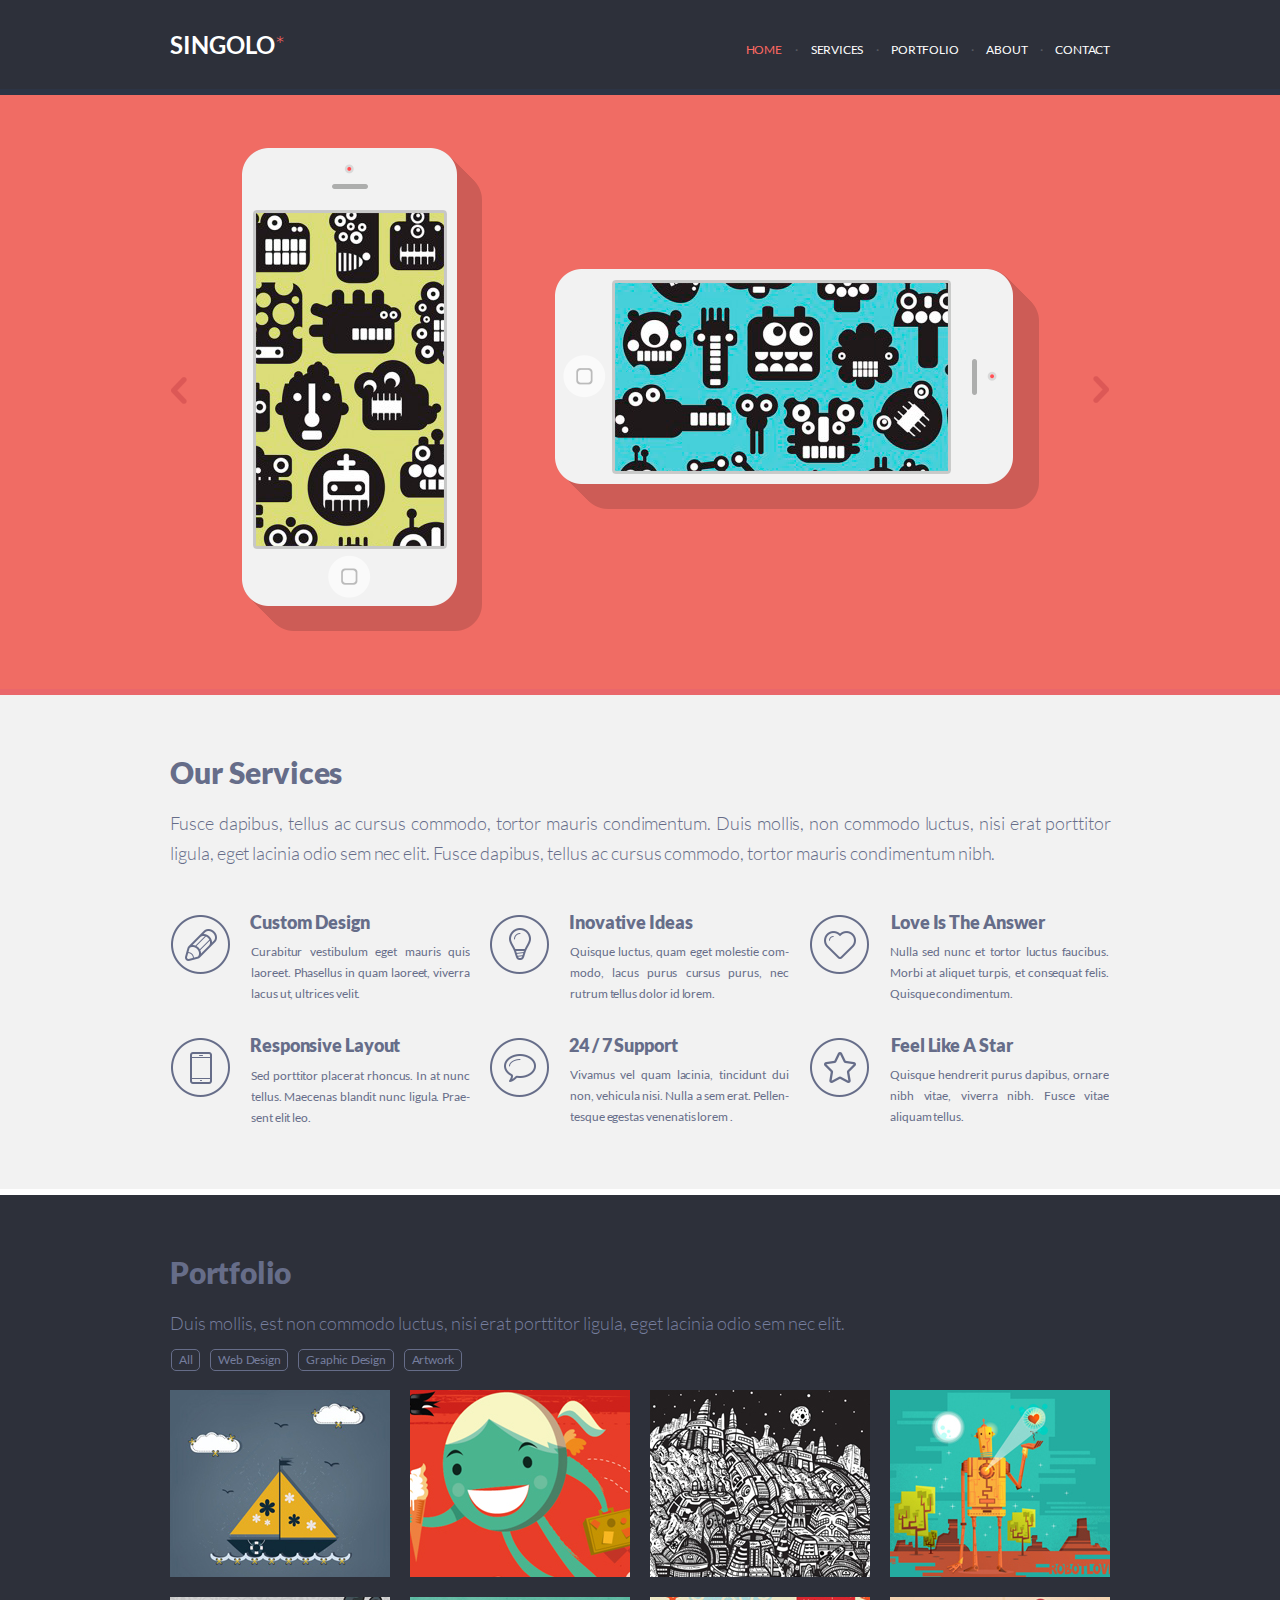
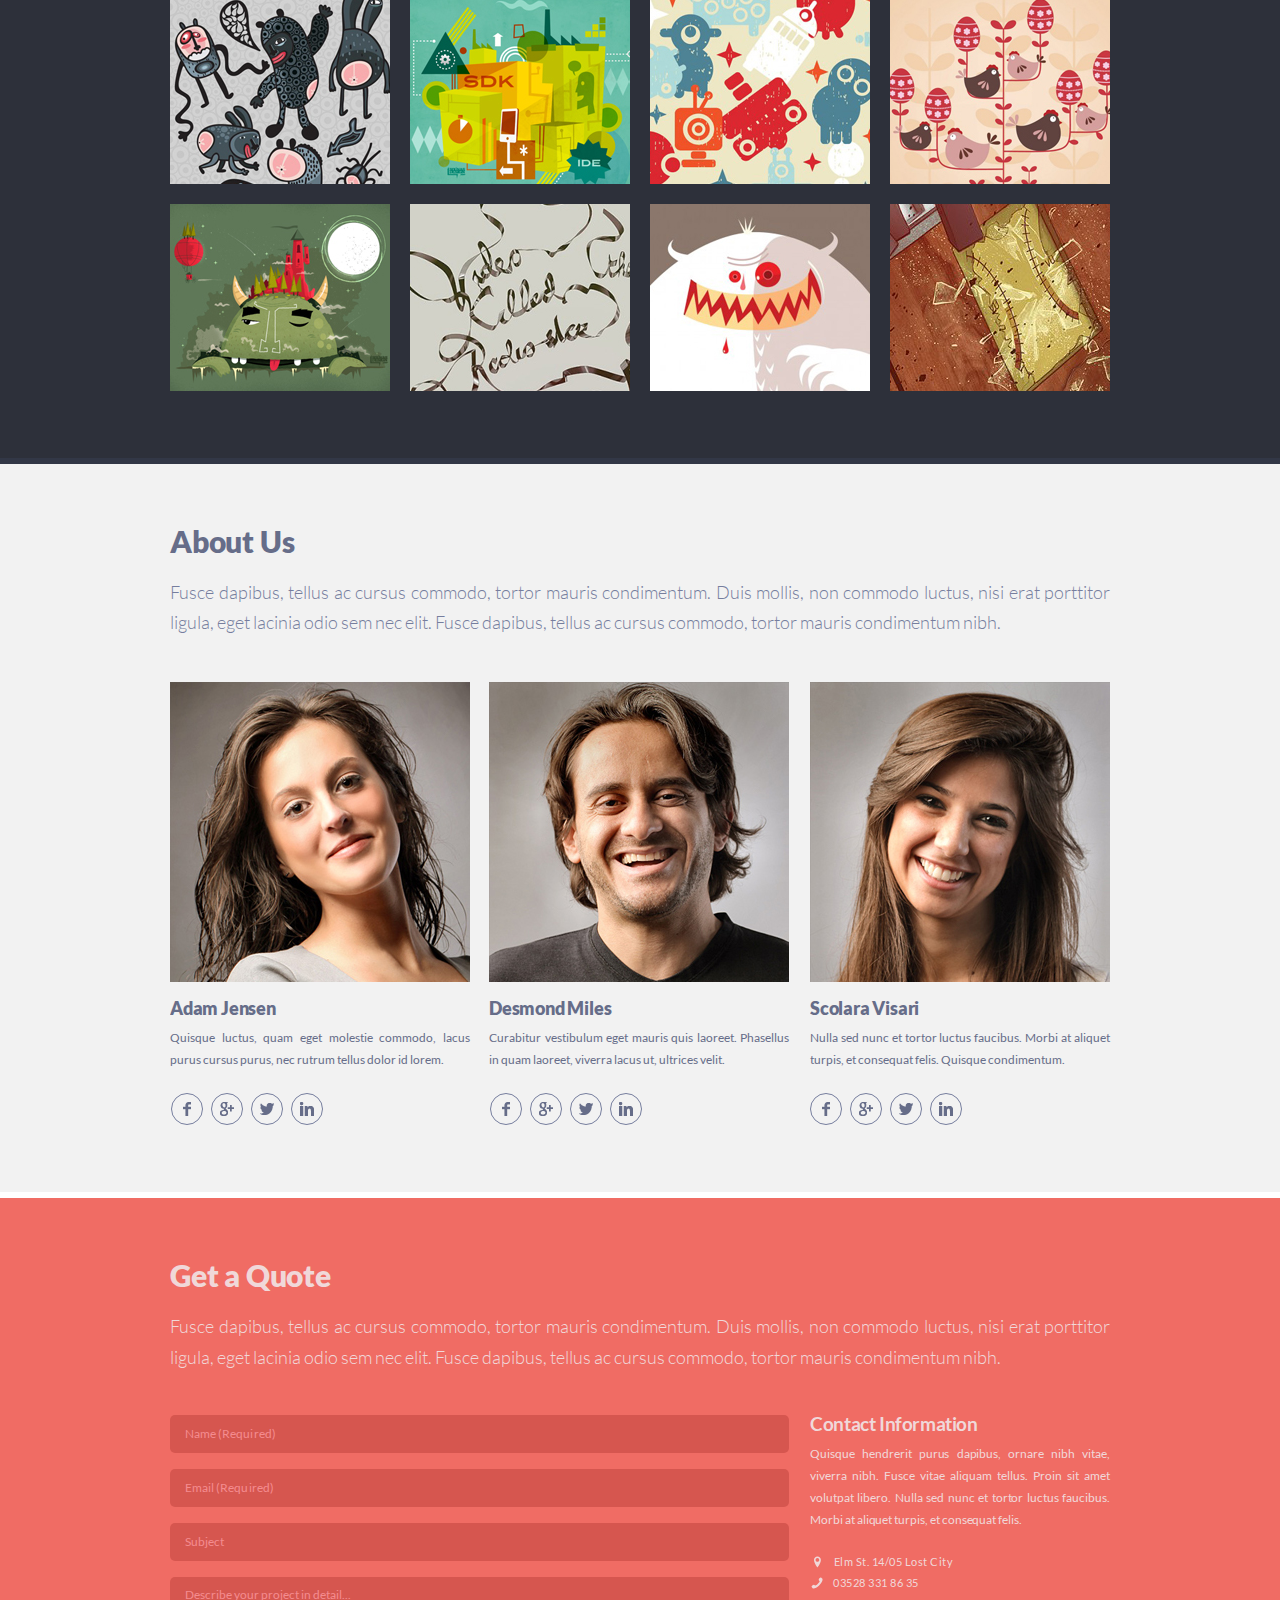
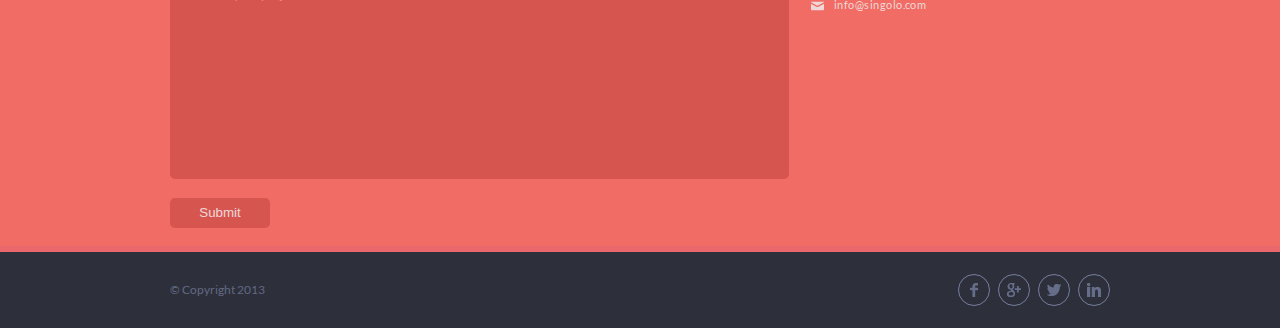
<file: index.html>
<!DOCTYPE html>
<!--[if lt IE 7]>      <html class="no-js lt-ie9 lt-ie8 lt-ie7"> <![endif]-->
<!--[if IE 7]>         <html class="no-js lt-ie9 lt-ie8"> <![endif]-->
<!--[if IE 8]>         <html class="no-js lt-ie9"> <![endif]-->
<!--[if gt IE 8]><!-->
<html class="no-js">
<!--<![endif]-->

<head>
    <meta charset="utf-8">
    <meta http-equiv="X-UA-Compatible" content="IE=edge">
    <title>Singolo</title>
    <meta name="description" content="">
    <meta name="viewport" content="width=device-width, initial-scale=1">
    <link rel="stylesheet" href="notifications.toast.css">
    <link rel="stylesheet" href="fonts.css">
    <link rel="stylesheet" href="singolo1.css">
    <link rel="stylesheet" href="singolo2.css">
    <link rel="stylesheet" href="singolo3.css">
</head>

<body>
    <!--[if lt IE 7]>
            <p class="browsehappy">You are using an <strong>outdated</strong> browser. Please <a href="#">upgrade your browser</a> to improve your experience.</p>
        <![endif]-->
    <!-- singolo 1 -->
    <notification-toast-area id="toast-area">
    </notification-toast-area>

    <div id="HOME"></div>
    <div class="header">
        <div class="header__wrapper">
            <div class="header__logo">
                <a href="#">
                    <H1>SINGOLO<span class="header__logo__accent">*</span></H1>
                </a>
            </div>
            <div class="header__menu" id="pageNavigator">
                <div class="header__menu__item">home</div>
                <div class="header__menu__separator">·</div>
                <div class="header__menu__item">services</div>
                <div class="header__menu__separator">·</div>
                <div class="header__menu__item">portfolio</div>
                <div class="header__menu__separator">·</div>
                <div class="header__menu__item">about</div>
                <div class="header__menu__separator">·</div>
                <div class="header__menu__item">contact</div>
            </div>
        </div>
    </div>

    <div class="header__slider__separator"></div>

    <div class="slider">
        <div class="slider__content__wrapper" id="slider">
            <div class="slider__controls__arrow left">
                <img src="assets/icons/arrow.svg" width="100" height="27" />
            </div>

            <div class="slider__content">
                <div class="slider__iphone-vert" id="iphone-vert"></div>
                <div class="slider__iphone-horizon" id="iphone_horizon"></div>
            </div>

            <div class="slider__content">
                <img src="assets/img/2.jpg" width="800">
            </div>

            <div class="slider__content">
                <img src="assets/img/3.jpg" width="800">
            </div>

            <div class="slider__content">
                <img src="assets/img/4.jpg" width="800">
            </div>

            <div class="slider__controls__arrow right">
                <img src="assets/icons/arrow.svg" width="100" height="27" />
            </div>
        </div>
    </div>

    <div id="SERVICES"></div>
    <div class="ourservice">
        <div class="ourservice-content-wrapper">
            <div class="ourservice__article">
                <div class="ourservice__article__title">
                    Our Services
                </div>
                <div class="ourservice__article__content">
                    Fusce dapibus, tellus ac cursus commodo, tortor mauris condimentum. Duis mollis, non commodo luctus, nisi erat porttitor ligula, eget lacinia odio sem nec elit. Fusce dapibus, tellus ac cursus commodo, tortor mauris condimentum nibh.
                </div>
                <div class="ourservice_separator"></div>
            </div>

            <div class="ourservice__article-service__separator"></div>

            <div class="ourservice__service">
                <div class="ourservice__service__card">
                    <div class="ourservice__service__card__logo pen"></div>
                    <div class="ourservice__service__card__content">
                        <div class="ourservice__service__card__content__caption" style="margin-left: 19px;">Custom Design</div>
                        <div class="ourservice__service__card__content__text">Curabitur vestibulum eget mauris quis laoreet. Phasellus in quam laoreet, viverra lacus ut, ultrices velit.</div>
                    </div>
                </div>

                <div class="ourservice__service__card" style="margin-right: 20px;">
                    <div class="ourservice__service__card__logo lamp"></div>
                    <div class="ourservice__service__card__content">
                        <div class="ourservice__service__card__content__caption" style="margin-left: 19px;">Inovative Ideas</div>
                        <div class="ourservice__service__card__content__text">Quisque luctus, quam eget molestie com-modo, lacus purus cursus purus, nec rutrum tellus dolor id lorem.</div>
                    </div>
                </div>

                <div class="ourservice__service__card">
                    <div class="ourservice__service__card__logo heart"></div>
                    <div class="ourservice__service__card__content">
                        <div class="ourservice__service__card__content__caption">Love Is The Answer</div>
                        <div class="ourservice__service__card__content__text">Nulla sed nunc et tortor luctus faucibus. Morbi at aliquet turpis, et consequat felis. Quisque condimentum.</div>
                    </div>
                </div>
            </div>

            <div class="ourservice__service-service__separator"></div>
            <div class="ourservice__service">
                <div class="ourservice__service__card">
                    <div class="ourservice__service__card__logo phone"></div>
                    <div class="ourservice__service__card__content">
                        <div class="ourservice__service__card__content__caption" style="margin-left: 19px;">Responsive Layout</div>
                        <div class="ourservice__service__card__content__text" style="padding-top:8.5px;">Sed porttitor placerat rhoncus. In at nunc tellus. Maecenas blandit nunc ligula. Prae-sent elit leo.</div>
                    </div>
                </div>

                <div class="ourservice__service__card" style="margin-right: 20px;">
                    <div class="ourservice__service__card__logo bubble"></div>
                    <div class="ourservice__service__card__content">
                        <div class="ourservice__service__card__content__caption" style="margin-left: 19px;">24 / 7 Support</div>
                        <div class="ourservice__service__card__content__text">Vivamus vel quam lacinia, tincidunt dui non, vehicula nisi. Nulla a sem erat. Pellen-tesque egestas venenatis lorem .</div>
                    </div>
                </div>

                <div class="ourservice__service__card">
                    <div class="ourservice__service__card__logo star"></div>
                    <div class="ourservice__service__card__content">
                        <div class="ourservice__service__card__content__caption">Feel Like A Star</div>
                        <div class="ourservice__service__card__content__text">Quisque hendrerit purus dapibus, ornare nibh vitae, viverra nibh. Fusce vitae aliquam tellus.</div>
                    </div>
                </div>
            </div>

        </div>
    </div>
    <!-- singolo 1 -->

    <!-- singolo 2 -->
    <div id="PORTFOLIO"></div>
    <div class="portfolio">
        <div class="portfolio__content">
            <h1>Portfolio</h1>
            <h3>Duis mollis, est non commodo luctus, nisi erat porttitor ligula, eget lacinia odio sem nec elit.</h3>
            <div class="portfolio__content__tags" id="portfolio_tags">
                <div class="portfolio__content__tags__tag">All</div>
                <div class="portfolio__content__tags__tag">Web Design</div>
                <div class="portfolio__content__tags__tag">Graphic Design</div>
                <div class="portfolio__content__tags__tag">Artwork</div>
            </div>
            <div class="portfolio__content__images" id="portfolio_images">

                <img src="assets/img/portfolio-1.jpg">
                <img src="assets/img/portfolio-2.jpg">
                <img src="assets/img/portfolio-3.jpg">
                <img src="assets/img/portfolio-4.jpg">

                <img src="assets/img/portfolio-5.jpg">
                <img src="assets/img/portfolio-6.jpg">
                <img src="assets/img/portfolio-7.jpg">
                <img src="assets/img/portfolio-8.jpg">

                <img src="assets/img/portfolio-9.jpg">
                <img src="assets/img/portfolio-10.jpg">
                <img src="assets/img/portfolio-11.jpg">
                <img src="assets/img/portfolio-12.jpg">
            </div>
        </div>
        <div class="bottom_line-portfolio"></div>
    </div>

    <div id="ABOUT"></div>
    <div class="about">
        <div class="about__content">
            <h1>About Us</h1>
            <h3>Fusce dapibus, tellus ac cursus commodo, tortor mauris condimentum. Duis mollis, non commodo luctus, nisi erat porttitor ligula, eget lacinia odio sem nec elit. Fusce dapibus, tellus ac cursus commodo, tortor mauris condimentum nibh.</h3>

            <div class="about__content__details">
                <div class="about__content__details__detail">
                    <img src="assets/img/photo-1.jpg">
                    <div class="about__content__details__detail__title">Adam Jensen</div>
                    <div class="about__content__details__detail__description">Quisque luctus, quam eget molestie commodo, lacus purus cursus purus, nec rutrum tellus dolor id lorem.</div>
                    <div class="about__content__details__detail__buttons">
                        <div class="about__content__details__detail__buttons__button facebook"></div>
                        <div class="about__content__details__detail__buttons__button google"></div>
                        <div class="about__content__details__detail__buttons__button twitter"></div>
                        <div class="about__content__details__detail__buttons__button linkedin"></div>
                    </div>
                </div>
                <div class="about__content__details__detail">
                    <img src="assets/img/photo-2.jpg">
                    <div class="about__content__details__detail__title">Desmond Miles</div>
                    <div class="about__content__details__detail__description">Curabitur vestibulum eget mauris quis laoreet. Phasellus in quam laoreet, viverra lacus ut, ultrices velit.</div>
                    <div class="about__content__details__detail__buttons">
                        <div class="about__content__details__detail__buttons__button facebook"></div>
                        <div class="about__content__details__detail__buttons__button google"></div>
                        <div class="about__content__details__detail__buttons__button twitter"></div>
                        <div class="about__content__details__detail__buttons__button linkedin"></div>
                    </div>
                </div>
                <div class="about__content__details__detail">
                    <img src="assets/img/photo-3.jpg">
                    <div class="about__content__details__detail__title">Scolara Visari</div>
                    <div class="about__content__details__detail__description">Nulla sed nunc et tortor luctus faucibus. Morbi at aliquet turpis, et consequat felis. Quisque condimentum.</div>
                    <div class="about__content__details__detail__buttons last">
                        <div class="about__content__details__detail__buttons__button facebook"></div>
                        <div class="about__content__details__detail__buttons__button google"></div>
                        <div class="about__content__details__detail__buttons__button twitter"></div>
                        <div class="about__content__details__detail__buttons__button linkedin"></div>
                    </div>
                </div>
            </div>

        </div>
        <div class="bottom_line-about"></div>
    </div>
    <!-- singolo 2 -->

    <!-- singolo 3 -->
    <div id="CONTACT"></div>
    <div class="form">
        <div class="form__content">
            <h1>Get a Quote</h1>
            <h3>Fusce dapibus, tellus ac cursus commodo, tortor mauris condimentum. Duis mollis, non commodo luctus, nisi erat porttitor ligula, eget lacinia odio sem nec elit. Fusce dapibus, tellus ac cursus commodo, tortor mauris condimentum nibh.</h3>
            <div class="form__content-wrapper">
                <form method="POST" id="form">
                    <input id="name" type="text" name="name" placeholder="Name (Required)" required>
                    <input id="email" type="email" name="email" placeholder="Email (Required)" required>
                    <input id="subject" type="text" name="subject" placeholder="Subject">
                    <textarea id="describe" type="text" placeholder="Describe your project in detail..."></textarea>
                    <div class="buttons">
                        <button type="submit" formmethod="POST">Submit</button>
                    </div>
                </form>

                <div class="form__content__contacts">
                    <div class="form__content__contacts__caption">Contact Information</div>
                    <div class="form__content__contacts__text">Quisque hendrerit purus dapibus, ornare nibh vitae, viver­ra nibh. Fusce vitae aliquam tellus. Proin sit amet volutpat libero. Nulla sed nunc et tortor luctus faucibus. Morbi at aliquet turpis, et consequat felis.</div>
                    <br>
                    <div class="form__content__contacts__btns">
                        <div class="form__content__contacts__btns__btn">
                            <div class="form__content__contacts__btns__btn__icon location"></div><a href="#">Elm St. 14/05 Lost City</a></div>
                        <div class="form__content__contacts__btns__btn">
                            <div class="form__content__contacts__btns__btn__icon phone"></div><a href="tel:+035283318635">03528 331 86 35</a></div>
                        <div class="form__content__contacts__btns__btn">
                            <div class="form__content__contacts__btns__btn__icon email"></div><a href="mailto:info@singolo.com">info@singolo.com</a></div>
                    </div>
                </div>
            </div>
        </div>
        <div class="bottom_line-footer"></div>
    </div>

    <footer>
        <div class="footer__content">
            <div class="footer__content__copyright">&#169; Copyright 2013</div>
            <div class="footer__content__details__detail__buttons">
                <div class="footer__content__details__detail__buttons__button facebook"></div>
                <div class="footer__content__details__detail__buttons__button google"></div>
                <div class="footer__content__details__detail__buttons__button twitter"></div>
                <div class="footer__content__details__detail__buttons__button linkedin"></div>
            </div>
        </div>
    </footer>
    <!-- singolo 3 -->
    <script src="notifications.toast.js"></script>
    <script src="script.js"></script>
</body>

</html>
</file>
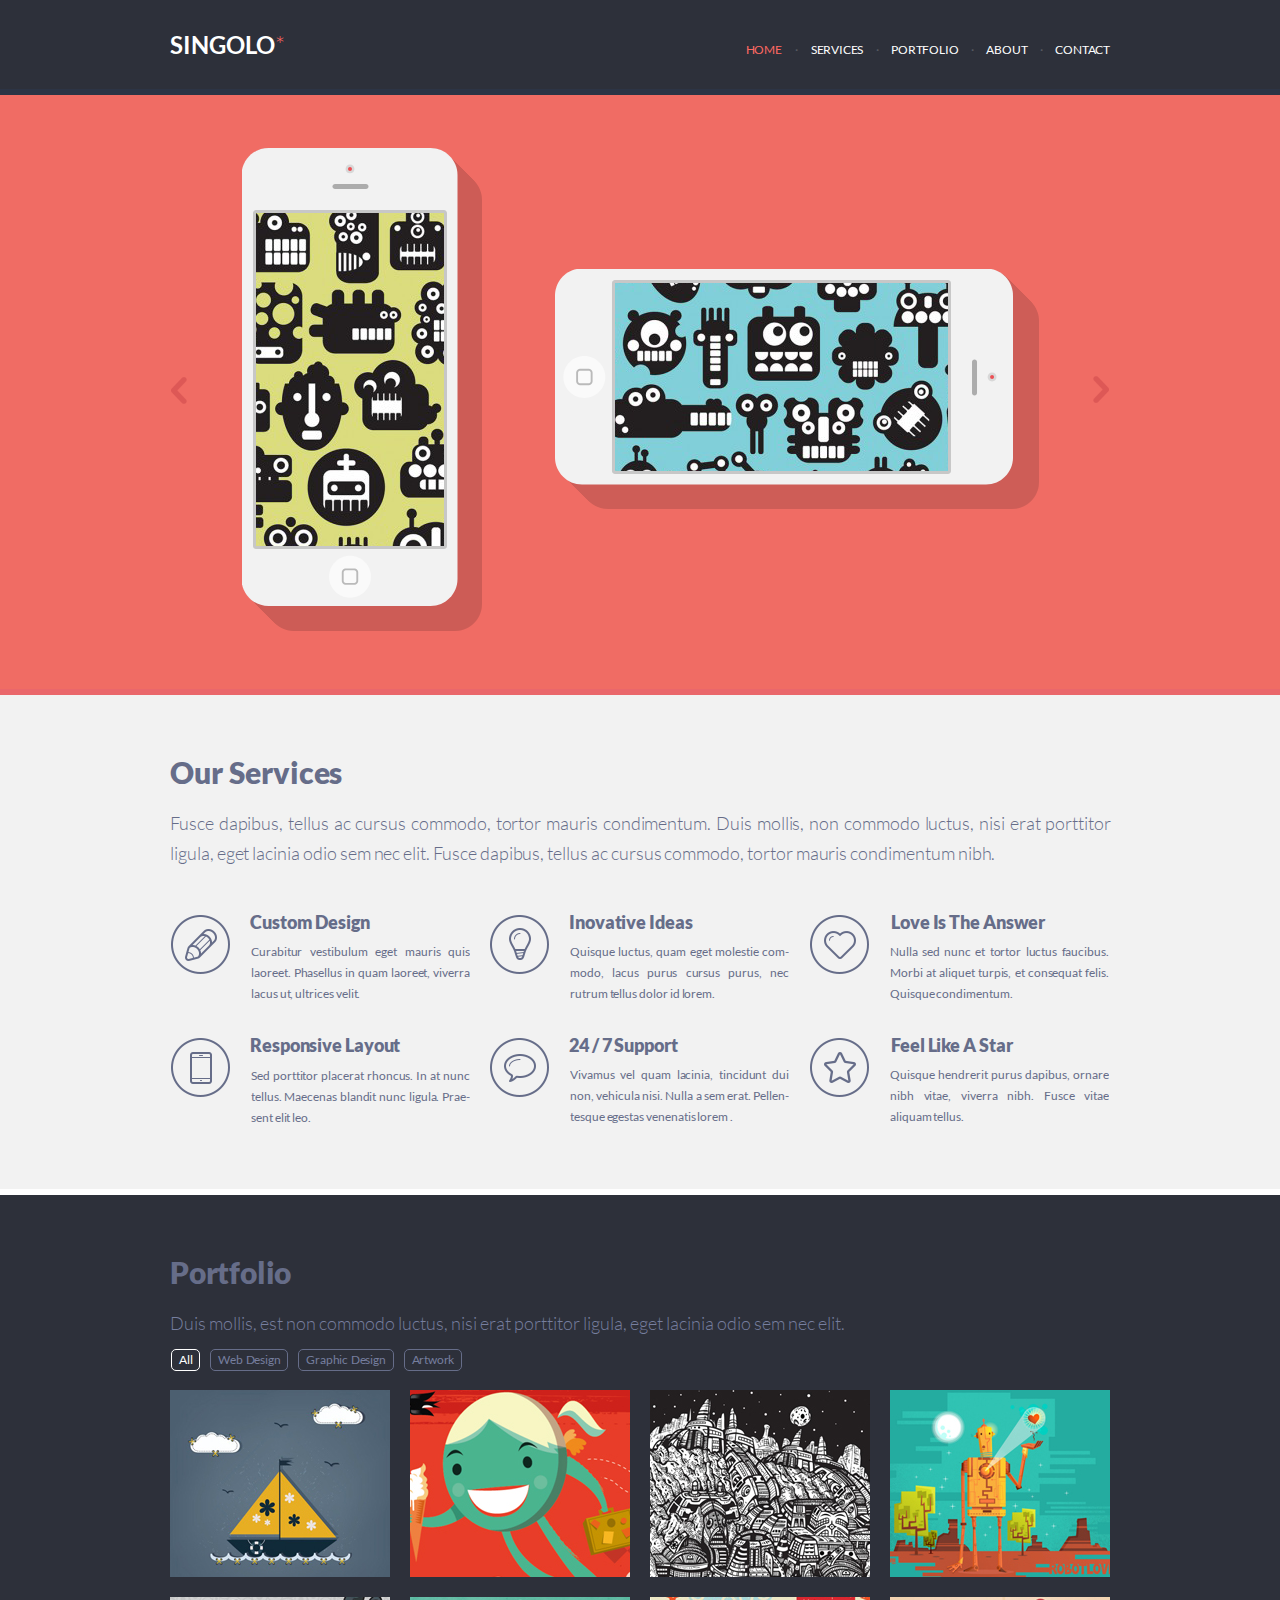
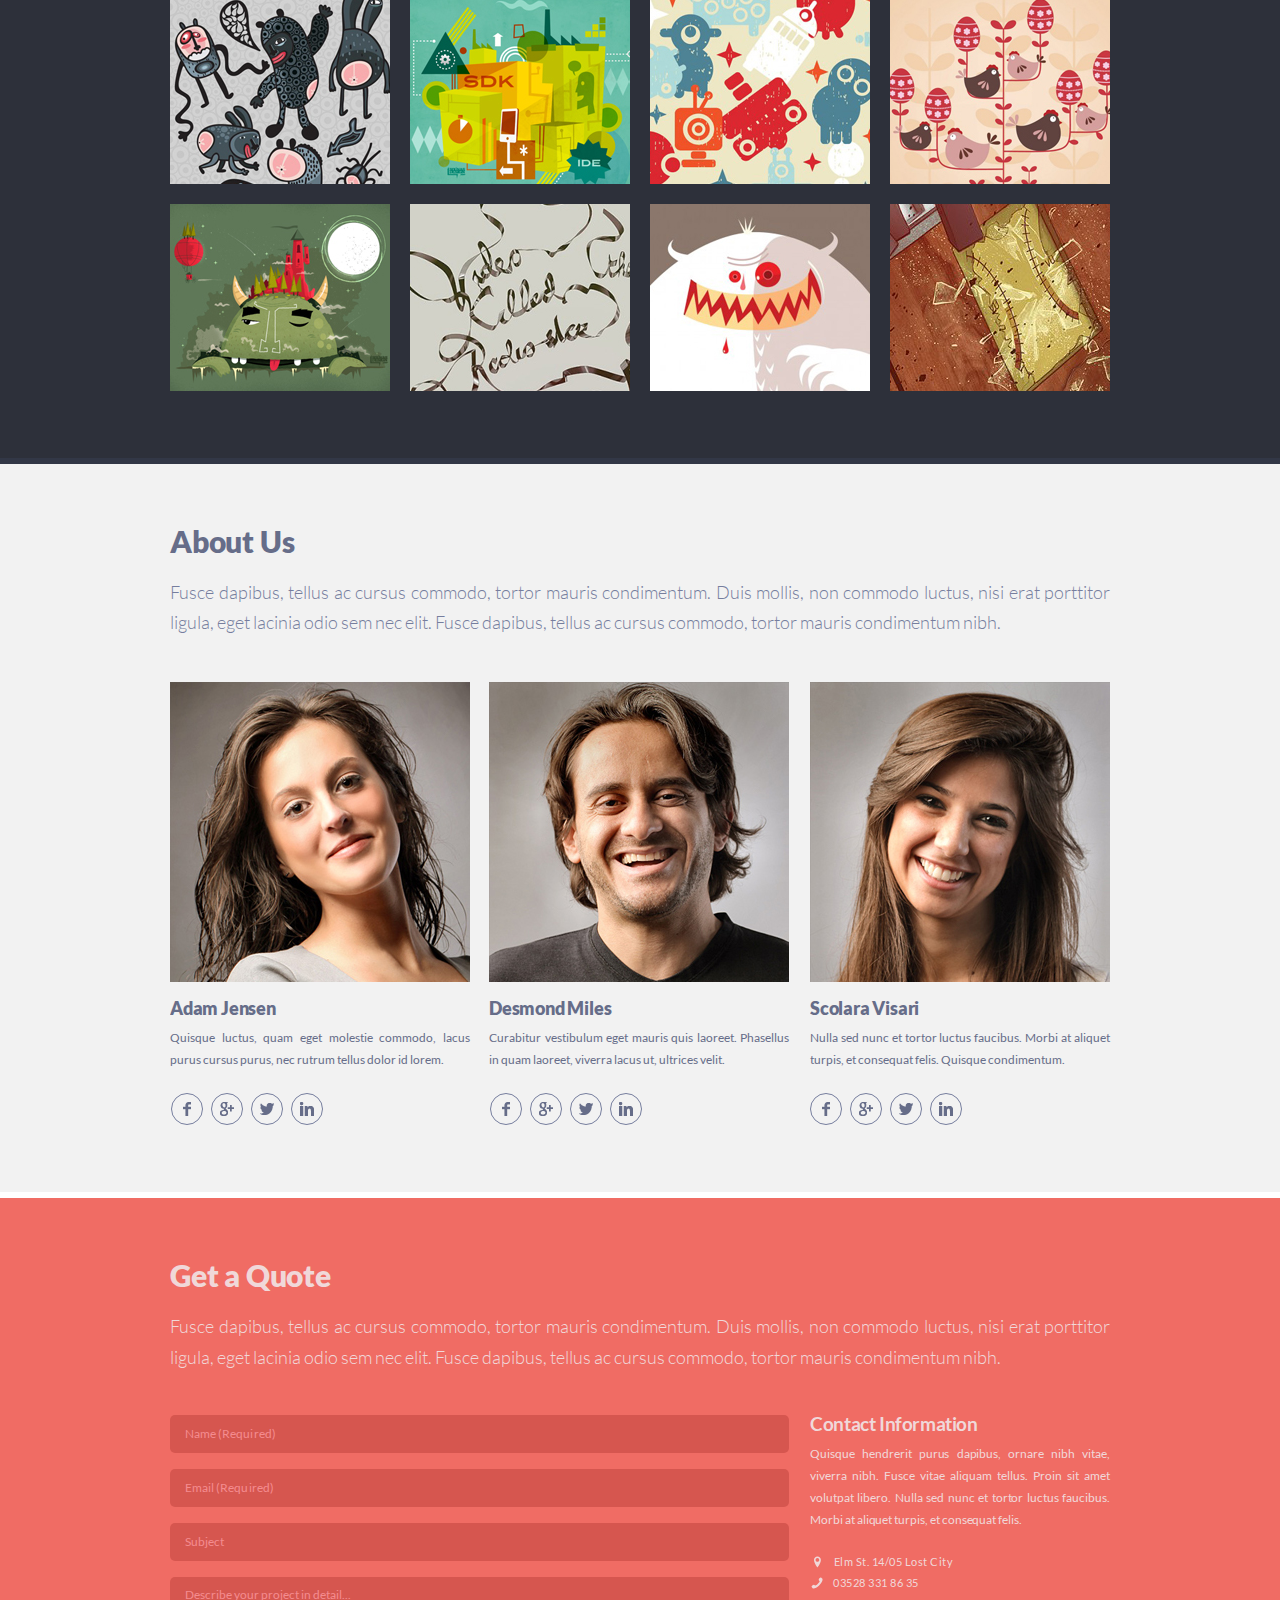
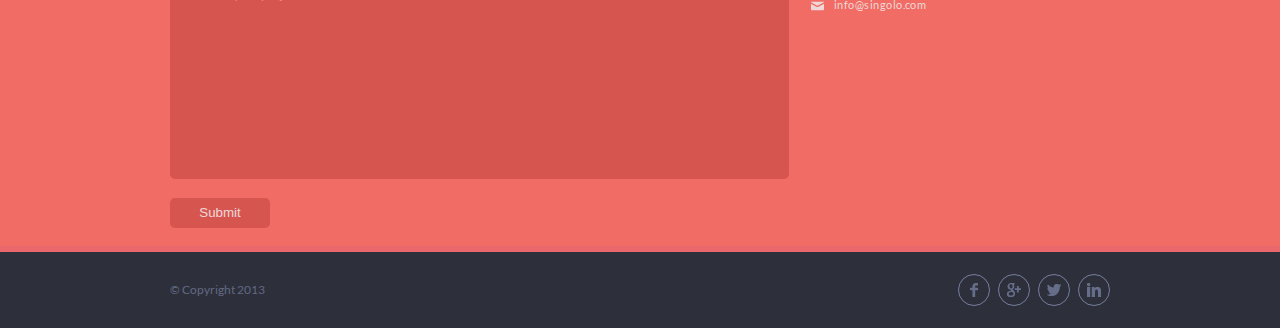
<file: singolo-dom/index.html>
<!DOCTYPE html>
<!--[if lt IE 7]>      <html class="no-js lt-ie9 lt-ie8 lt-ie7"> <![endif]-->
<!--[if IE 7]>         <html class="no-js lt-ie9 lt-ie8"> <![endif]-->
<!--[if IE 8]>         <html class="no-js lt-ie9"> <![endif]-->
<!--[if gt IE 8]><!-->
<html class="no-js">
<!--<![endif]-->

<head>
    <meta charset="utf-8">
    <meta http-equiv="X-UA-Compatible" content="IE=edge">
    <title>Singolo</title>
    <meta name="description" content="">
    <meta name="viewport" content="width=device-width, initial-scale=1">
    <link rel="stylesheet" href="notifications.toast.css">
    <link rel="stylesheet" href="fonts.css">
    <link rel="stylesheet" href="singolo1.css">
    <link rel="stylesheet" href="singolo2.css">
    <link rel="stylesheet" href="singolo3.css">
</head>

<body>
    <!--[if lt IE 7]>
            <p class="browsehappy">You are using an <strong>outdated</strong> browser. Please <a href="#">upgrade your browser</a> to improve your experience.</p>
        <![endif]-->
    <!-- singolo 1 -->
    <notification-toast-area id="toast-area">
    </notification-toast-area>

    <div id="HOME"></div>
    <div class="header">
        <div class="header__wrapper">
            <div class="header__logo">
                <a href="#">
                    <H1>SINGOLO<span class="header__logo__accent">*</span></H1>
                </a>
            </div>
            <div class="header__menu" id="pageNavigator">
                <div class="header__menu__item">home</div>
                <div class="header__menu__separator">·</div>
                <div class="header__menu__item">services</div>
                <div class="header__menu__separator">·</div>
                <div class="header__menu__item">portfolio</div>
                <div class="header__menu__separator">·</div>
                <div class="header__menu__item">about</div>
                <div class="header__menu__separator">·</div>
                <div class="header__menu__item">contact</div>
            </div>
        </div>
    </div>

    <div class="header__slider__separator"></div>

    <div class="slider">
        <div class="slider__content__wrapper" id="slider">
            <div class="slider__controls__arrow left">
                <img src="assets/icons/arrow.svg" width="100" height="27" />
            </div>

            <div class="slider__content">
                <div class="slider__iphone-vert"></div>
                <div class="slider__iphone-vert__shadow"></div>
                <div class="slider__iphone-vert__display" id="iphone-vert-display"></div>

                <div class="slider__iphone-horizon"></div>
                <div class="slider__iphone-horizon__shadow"></div>
                <div class="slider__iphone-horizon__display" id="iphone-horizon-display"></div>
            </div>

            <div class="slider__content" style="background-color: #648BF0;">

                <div class="slider2__iphone1-vert"></div>
                <div class="slider2__iphone1-vert__shadow"></div>
                <div class="slider2__iphone1-vert__display" id="iphone1-display"></div>

                <div class="slider2__iphone-vert"></div>
                <div class="slider2__iphone-vert__shadow"></div>
                <div class="slider2__iphone-vert__display" id="iphone-center-display"></div>

                <div class="slider2__iphone2-vert"></div>
                <div class="slider2__iphone2-vert__shadow"></div>
                <div class="slider2__iphone2-vert__display" id="iphone2-display"></div>
            </div>

            <div class="slider__controls__arrow right">
                <img src="assets/icons/arrow.svg" width="100" height="27" />
            </div>
        </div>
    </div>

    <div id="SERVICES"></div>
    <div class="ourservice">
        <div class="ourservice-content-wrapper">
            <div class="ourservice__article">
                <div class="ourservice__article__title">
                    Our Services
                </div>
                <div class="ourservice__article__content">
                    Fusce dapibus, tellus ac cursus commodo, tortor mauris condimentum. Duis mollis, non commodo luctus, nisi erat porttitor ligula, eget lacinia odio sem nec elit. Fusce dapibus, tellus ac cursus commodo, tortor mauris condimentum nibh.
                </div>
                <div class="ourservice_separator"></div>
            </div>

            <div class="ourservice__article-service__separator"></div>

            <div class="ourservice__service">
                <div class="ourservice__service__card">
                    <div class="ourservice__service__card__logo pen"></div>
                    <div class="ourservice__service__card__content">
                        <div class="ourservice__service__card__content__caption" style="margin-left: 19px;">Custom Design</div>
                        <div class="ourservice__service__card__content__text">Curabitur vestibulum eget mauris quis laoreet. Phasellus in quam laoreet, viverra lacus ut, ultrices velit.</div>
                    </div>
                </div>

                <div class="ourservice__service__card" style="margin-right: 20px;">
                    <div class="ourservice__service__card__logo lamp"></div>
                    <div class="ourservice__service__card__content">
                        <div class="ourservice__service__card__content__caption" style="margin-left: 19px;">Inovative Ideas</div>
                        <div class="ourservice__service__card__content__text">Quisque luctus, quam eget molestie com-modo, lacus purus cursus purus, nec rutrum tellus dolor id lorem.</div>
                    </div>
                </div>

                <div class="ourservice__service__card">
                    <div class="ourservice__service__card__logo heart"></div>
                    <div class="ourservice__service__card__content">
                        <div class="ourservice__service__card__content__caption">Love Is The Answer</div>
                        <div class="ourservice__service__card__content__text">Nulla sed nunc et tortor luctus faucibus. Morbi at aliquet turpis, et consequat felis. Quisque condimentum.</div>
                    </div>
                </div>
            </div>

            <div class="ourservice__service-service__separator"></div>
            <div class="ourservice__service">
                <div class="ourservice__service__card">
                    <div class="ourservice__service__card__logo phone"></div>
                    <div class="ourservice__service__card__content">
                        <div class="ourservice__service__card__content__caption" style="margin-left: 19px;">Responsive Layout</div>
                        <div class="ourservice__service__card__content__text" style="padding-top:8.5px;">Sed porttitor placerat rhoncus. In at nunc tellus. Maecenas blandit nunc ligula. Prae-sent elit leo.</div>
                    </div>
                </div>

                <div class="ourservice__service__card" style="margin-right: 20px;">
                    <div class="ourservice__service__card__logo bubble"></div>
                    <div class="ourservice__service__card__content">
                        <div class="ourservice__service__card__content__caption" style="margin-left: 19px;">24 / 7 Support</div>
                        <div class="ourservice__service__card__content__text">Vivamus vel quam lacinia, tincidunt dui non, vehicula nisi. Nulla a sem erat. Pellen-tesque egestas venenatis lorem .</div>
                    </div>
                </div>

                <div class="ourservice__service__card">
                    <div class="ourservice__service__card__logo star"></div>
                    <div class="ourservice__service__card__content">
                        <div class="ourservice__service__card__content__caption">Feel Like A Star</div>
                        <div class="ourservice__service__card__content__text">Quisque hendrerit purus dapibus, ornare nibh vitae, viverra nibh. Fusce vitae aliquam tellus.</div>
                    </div>
                </div>
            </div>

        </div>
    </div>
    <!-- singolo 1 -->

    <!-- singolo 2 -->
    <div id="PORTFOLIO"></div>
    <div class="portfolio">
        <div class="portfolio__content">
            <h1>Portfolio</h1>
            <h3>Duis mollis, est non commodo luctus, nisi erat porttitor ligula, eget lacinia odio sem nec elit.</h3>
            <div class="portfolio__content__tags" id="portfolio_tags">
                <div class="portfolio__content__tags__tag">All</div>
                <div class="portfolio__content__tags__tag">Web Design</div>
                <div class="portfolio__content__tags__tag">Graphic Design</div>
                <div class="portfolio__content__tags__tag">Artwork</div>
            </div>
            <div class="portfolio__content__images" id="portfolio_images">

                <img src="assets/img/portfolio-1.jpg">
                <img src="assets/img/portfolio-2.jpg">
                <img src="assets/img/portfolio-3.jpg">
                <img src="assets/img/portfolio-4.jpg">

                <img src="assets/img/portfolio-5.jpg">
                <img src="assets/img/portfolio-6.jpg">
                <img src="assets/img/portfolio-7.jpg">
                <img src="assets/img/portfolio-8.jpg">

                <img src="assets/img/portfolio-9.jpg">
                <img src="assets/img/portfolio-10.jpg">
                <img src="assets/img/portfolio-11.jpg">
                <img src="assets/img/portfolio-12.jpg">
            </div>
        </div>
        <div class="bottom_line-portfolio"></div>
    </div>

    <div id="ABOUT"></div>
    <div class="about">
        <div class="about__content">
            <h1>About Us</h1>
            <h3>Fusce dapibus, tellus ac cursus commodo, tortor mauris condimentum. Duis mollis, non commodo luctus, nisi erat porttitor ligula, eget lacinia odio sem nec elit. Fusce dapibus, tellus ac cursus commodo, tortor mauris condimentum nibh.</h3>

            <div class="about__content__details">
                <div class="about__content__details__detail">
                    <img src="assets/img/photo-1.jpg">
                    <div class="about__content__details__detail__title">Adam Jensen</div>
                    <div class="about__content__details__detail__description">Quisque luctus, quam eget molestie commodo, lacus purus cursus purus, nec rutrum tellus dolor id lorem.</div>
                    <div class="about__content__details__detail__buttons">
                        <div class="about__content__details__detail__buttons__button facebook"></div>
                        <div class="about__content__details__detail__buttons__button google"></div>
                        <div class="about__content__details__detail__buttons__button twitter"></div>
                        <div class="about__content__details__detail__buttons__button linkedin"></div>
                    </div>
                </div>
                <div class="about__content__details__detail">
                    <img src="assets/img/photo-2.jpg">
                    <div class="about__content__details__detail__title">Desmond Miles</div>
                    <div class="about__content__details__detail__description">Curabitur vestibulum eget mauris quis laoreet. Phasellus in quam laoreet, viverra lacus ut, ultrices velit.</div>
                    <div class="about__content__details__detail__buttons">
                        <div class="about__content__details__detail__buttons__button facebook"></div>
                        <div class="about__content__details__detail__buttons__button google"></div>
                        <div class="about__content__details__detail__buttons__button twitter"></div>
                        <div class="about__content__details__detail__buttons__button linkedin"></div>
                    </div>
                </div>
                <div class="about__content__details__detail">
                    <img src="assets/img/photo-3.jpg">
                    <div class="about__content__details__detail__title">Scolara Visari</div>
                    <div class="about__content__details__detail__description">Nulla sed nunc et tortor luctus faucibus. Morbi at aliquet turpis, et consequat felis. Quisque condimentum.</div>
                    <div class="about__content__details__detail__buttons last">
                        <div class="about__content__details__detail__buttons__button facebook"></div>
                        <div class="about__content__details__detail__buttons__button google"></div>
                        <div class="about__content__details__detail__buttons__button twitter"></div>
                        <div class="about__content__details__detail__buttons__button linkedin"></div>
                    </div>
                </div>
            </div>

        </div>
        <div class="bottom_line-about"></div>
    </div>
    <!-- singolo 2 -->

    <!-- singolo 3 -->
    <div id="CONTACT"></div>
    <div class="form">
        <div class="form__content">
            <h1>Get a Quote</h1>
            <h3>Fusce dapibus, tellus ac cursus commodo, tortor mauris condimentum. Duis mollis, non commodo luctus, nisi erat porttitor ligula, eget lacinia odio sem nec elit. Fusce dapibus, tellus ac cursus commodo, tortor mauris condimentum nibh.</h3>
            <div class="form__content-wrapper">
                <form method="POST" id="form">
                    <input id="name" type="text" name="name" placeholder="Name (Required)" required>
                    <input id="email" type="email" name="email" placeholder="Email (Required)" required>
                    <input id="subject" type="text" name="subject" placeholder="Subject">
                    <textarea id="describe" type="text" placeholder="Describe your project in detail..."></textarea>
                    <div class="buttons">
                        <button type="submit" formmethod="POST">Submit</button>
                    </div>
                </form>

                <div class="form__content__contacts">
                    <div class="form__content__contacts__caption">Contact Information</div>
                    <div class="form__content__contacts__text">Quisque hendrerit purus dapibus, ornare nibh vitae, viver­ra nibh. Fusce vitae aliquam tellus. Proin sit amet volutpat libero. Nulla sed nunc et tortor luctus faucibus. Morbi at aliquet turpis, et consequat felis.</div>
                    <br>
                    <div class="form__content__contacts__btns">
                        <div class="form__content__contacts__btns__btn">
                            <div class="form__content__contacts__btns__btn__icon location"></div><a href="#">Elm St. 14/05 Lost City</a></div>
                        <div class="form__content__contacts__btns__btn">
                            <div class="form__content__contacts__btns__btn__icon phone"></div><a href="tel:+035283318635">03528 331 86 35</a></div>
                        <div class="form__content__contacts__btns__btn">
                            <div class="form__content__contacts__btns__btn__icon email"></div><a href="mailto:info@singolo.com">info@singolo.com</a></div>
                    </div>
                </div>
            </div>
        </div>
        <div class="bottom_line-footer"></div>
    </div>

    <footer>
        <div class="footer__content">
            <div class="footer__content__copyright">&#169; Copyright 2013</div>
            <div class="footer__content__details__detail__buttons">
                <div class="footer__content__details__detail__buttons__button facebook"></div>
                <div class="footer__content__details__detail__buttons__button google"></div>
                <div class="footer__content__details__detail__buttons__button twitter"></div>
                <div class="footer__content__details__detail__buttons__button linkedin"></div>
            </div>
        </div>
    </footer>
    <!-- singolo 3 -->
    <script src="notifications.toast.js"></script>
    <script src="script.js"></script>
</body>

</html>
</file>
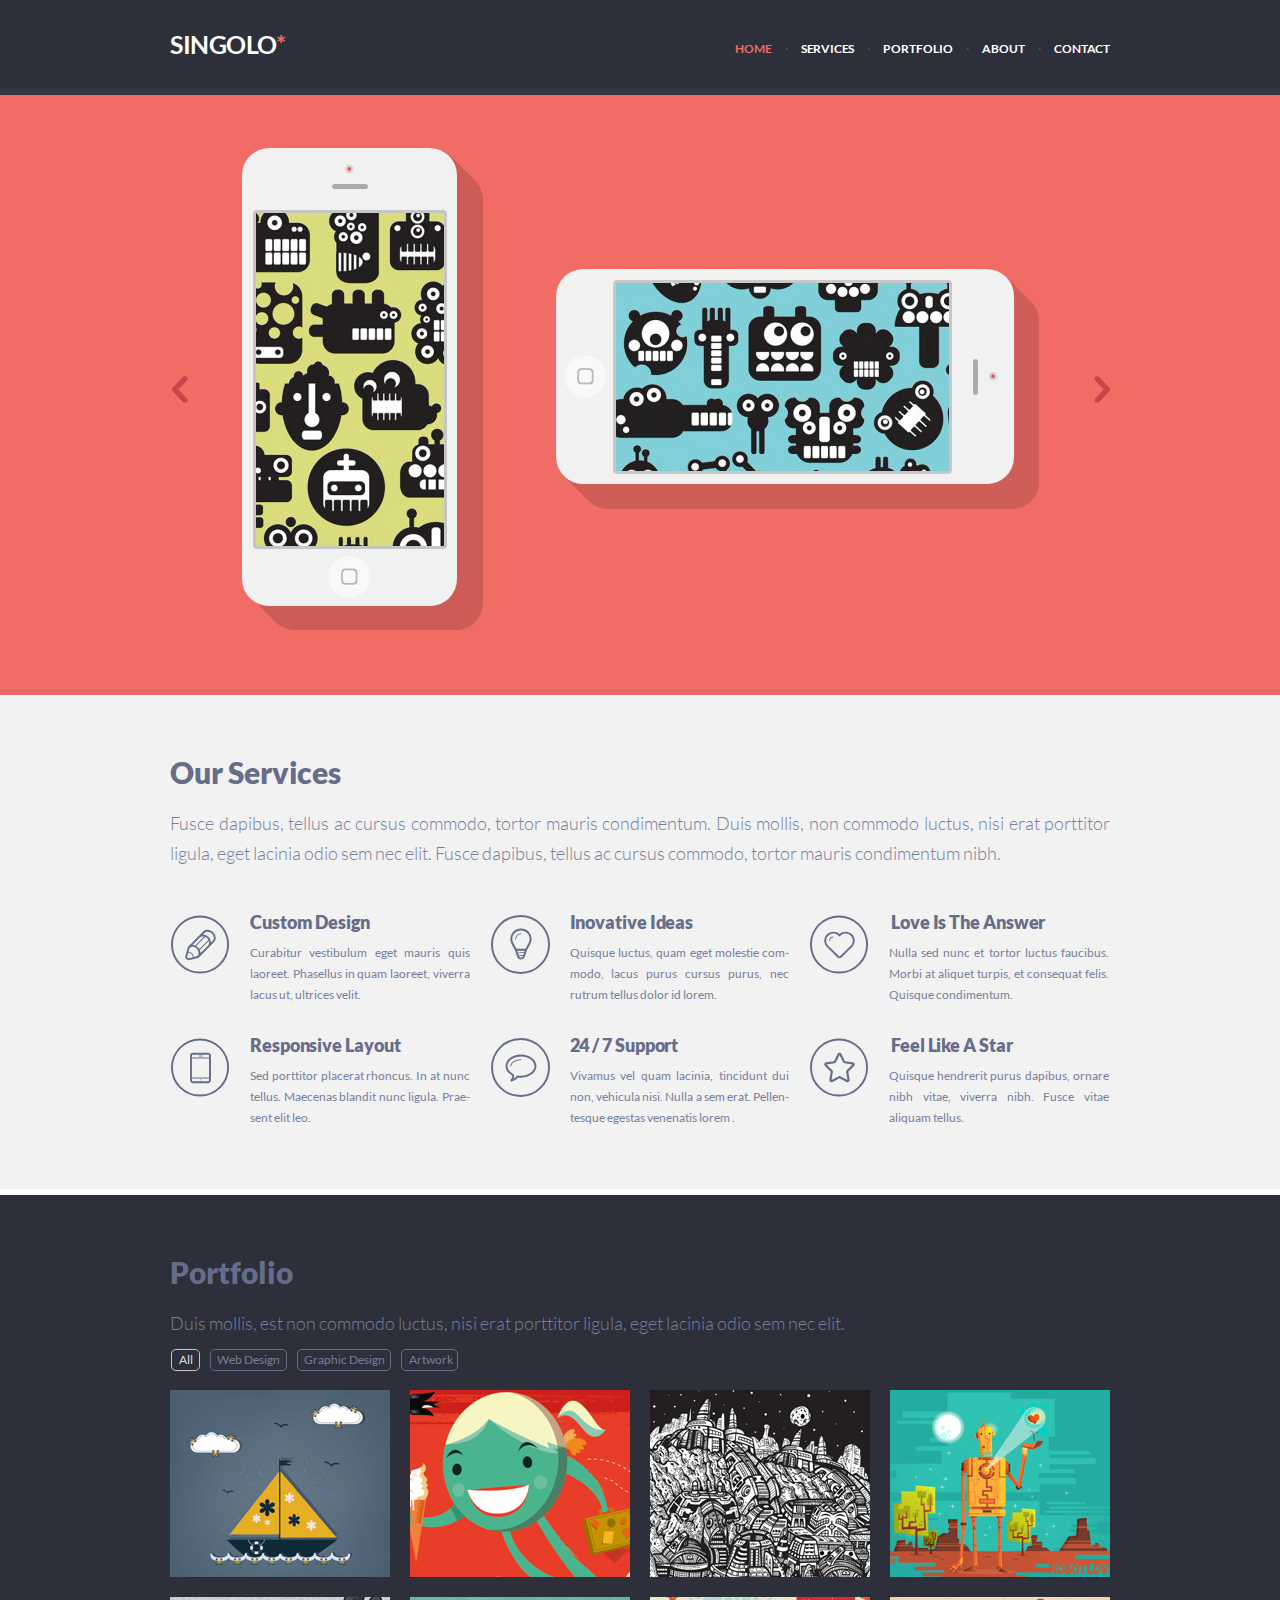
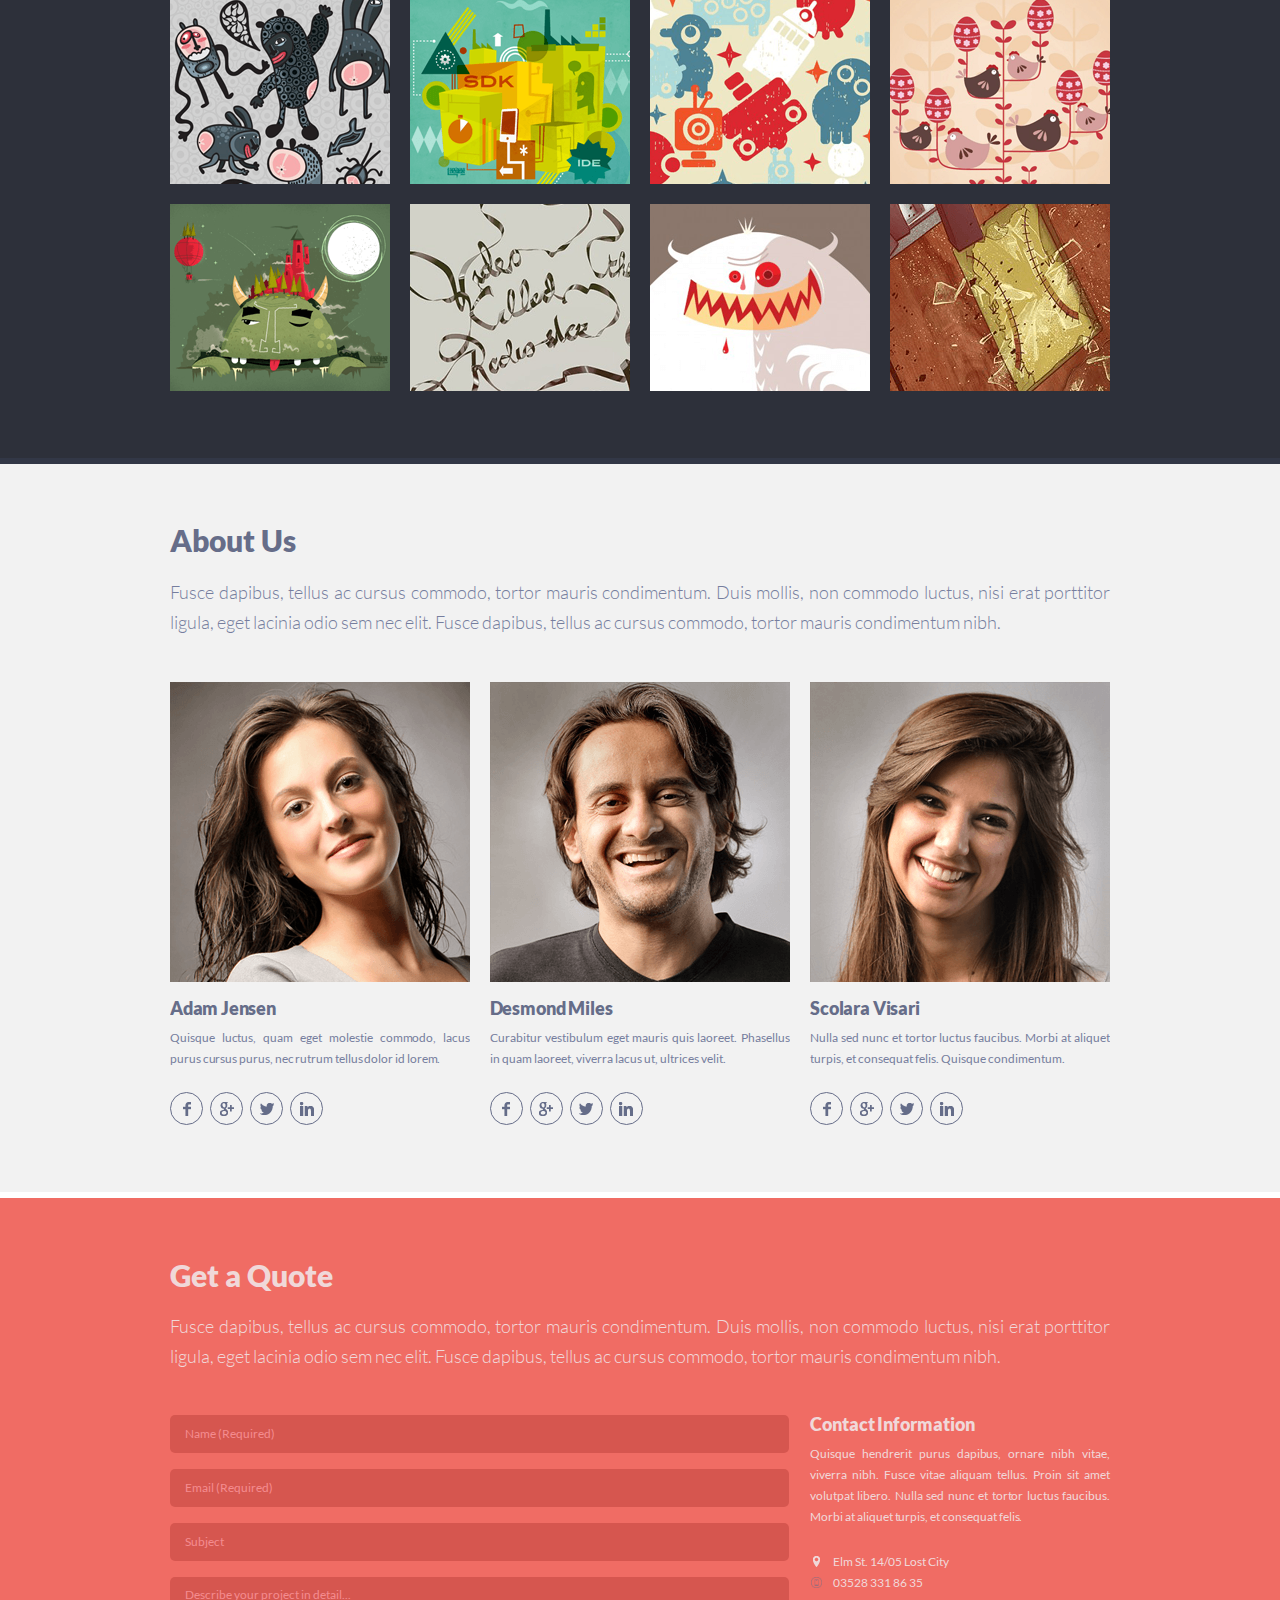
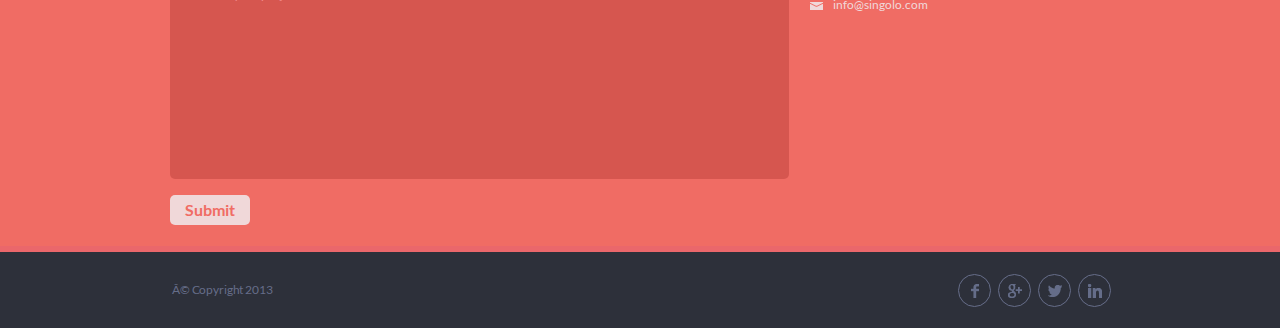
<file: singolo-responsive/index.html>
<!DOCTYPE html>
<!--[if lt IE 7]>      <html class="no-js lt-ie9 lt-ie8 lt-ie7"> <![endif]-->
<!--[if IE 7]>         <html class="no-js lt-ie9 lt-ie8"> <![endif]-->
<!--[if IE 8]>         <html class="no-js lt-ie9"> <![endif]-->
<!--[if gt IE 8]><!-->
<html class="no-js">
<!--<![endif]-->

<head>
    <meta charset="utf-8">
    <meta http-equiv="X-UA-Compatible" content="IE=edge">
    <title>Singolo</title>
    <meta name="description" content="">
    <meta name="viewport" content="width=device-width, initial-scale=1">
    <link rel="stylesheet" href="notifications.toast.css">
    <link rel="stylesheet" href="fonts.css">
    <link rel="stylesheet" href="singolo1.css">
    <link rel="stylesheet" href="singolo2.css">
    <link rel="stylesheet" href="singolo3.css"> 
</head>

<body>
    <!--[if lt IE 7]>
            <p class="browsehappy">You are using an <strong>outdated</strong> browser. Please <a href="#">upgrade your browser</a> to improve your experience.</p>
        <![endif]-->
    <!-- singolo 1 -->
    <notification-toast-area id="toast-area">
    </notification-toast-area>

    <div id="HOME"></div>
    <div class="header">
        <div class="header__wrapper">
            <div class="header__logo">
                <a href="#">
                    <H1>SINGOLO<span class="header__logo__accent">*</span></H1>
                </a>
            </div>
            <div class="header__menu" id="pageNavigator">
                <div class="header__menu__item">home</div>
                <div class="header__menu__separator">·</div>
                <div class="header__menu__item">services</div>
                <div class="header__menu__separator">·</div>
                <div class="header__menu__item">portfolio</div>
                <div class="header__menu__separator">·</div>
                <div class="header__menu__item">about</div>
                <div class="header__menu__separator">·</div>
                <div class="header__menu__item">contact</div>
            </div>
        </div>
    </div>

    <div class="header__slider__separator"></div>

    <div class="slider">
        <div class="slider__content__wrapper" id="slider">
            <div class="slider__controls__arrow left">
                <img src="assets/icons/arrow.svg" width="100" height="27" />
            </div>

            <div class="slider__content">
                <div class="slider__iphone-vert"></div>
                <div class="slider__iphone-vert__shadow"></div>
                <div class="slider__iphone-vert__display" id="iphone-vert-display"></div>

                <div class="slider__iphone-horizon"></div>
                <div class="slider__iphone-horizon__shadow"></div>
                <div class="slider__iphone-horizon__display" id="iphone-horizon-display"></div>
            </div>

            <div class="slider__content" style="background-color: #648BF0;">

                <div class="slider2__iphone1-vert"></div>
                <div class="slider2__iphone1-vert__shadow"></div>
                <div class="slider2__iphone1-vert__display" id="iphone1-display"></div>

                <div class="slider2__iphone-vert"></div>
                <div class="slider2__iphone-vert__shadow"></div>
                <div class="slider2__iphone-vert__display" id="iphone-center-display"></div>

                <div class="slider2__iphone2-vert"></div>
                <div class="slider2__iphone2-vert__shadow"></div>
                <div class="slider2__iphone2-vert__display" id="iphone2-display"></div>
            </div>

            <div class="slider__controls__arrow right">
                <img src="assets/icons/arrow.svg" width="100" height="27" />
            </div>
        </div>
    </div>

    <div id="SERVICES"></div>
    <div class="ourservice">
        <div class="ourservice-content-wrapper">
            <div class="ourservice__article">
                <div class="ourservice__article__title">
                    Our Services
                </div>
                <div class="ourservice__article__content">
                    Fusce dapibus, tellus ac cursus commodo, tortor mauris condimentum. Duis mollis, non commodo luctus, nisi erat porttitor ligula, eget lacinia odio sem nec elit. Fusce dapibus, tellus ac cursus commodo, tortor mauris condimentum nibh.
                </div>
                <div class="ourservice_separator"></div>
            </div>

            <div class="ourservice__article-service__separator"></div>

            <div class="ourservice__service">
                <div class="ourservice__service__card">
                    <div class="ourservice__service__card__logo pen"></div>
                    <div class="ourservice__service__card__content">
                        <div class="ourservice__service__card__content__caption" style="margin-left: 19px;">Custom Design</div>
                        <div class="ourservice__service__card__content__text">Curabitur vestibulum eget mauris quis laoreet. Phasellus in quam laoreet, viverra lacus ut, ultrices velit.</div>
                    </div>
                </div>

                <div class="ourservice__service__card" style="margin-right: 20px;">
                    <div class="ourservice__service__card__logo lamp"></div>
                    <div class="ourservice__service__card__content">
                        <div class="ourservice__service__card__content__caption" style="margin-left: 19px;">Inovative Ideas</div>
                        <div class="ourservice__service__card__content__text">Quisque luctus, quam eget molestie com-modo, lacus purus cursus purus, nec rutrum tellus dolor id lorem.</div>
                    </div>
                </div>

                <div class="ourservice__service__card">
                    <div class="ourservice__service__card__logo heart"></div>
                    <div class="ourservice__service__card__content">
                        <div class="ourservice__service__card__content__caption">Love Is The Answer</div>
                        <div class="ourservice__service__card__content__text">Nulla sed nunc et tortor luctus faucibus. Morbi at aliquet turpis, et consequat felis. Quisque condimentum.</div>
                    </div>
                </div>
            </div>

            <div class="ourservice__service-service__separator"></div>
            <div class="ourservice__service">
                <div class="ourservice__service__card">
                    <div class="ourservice__service__card__logo phone"></div>
                    <div class="ourservice__service__card__content">
                        <div class="ourservice__service__card__content__caption" style="margin-left: 19px;">Responsive Layout</div>
                        <div class="ourservice__service__card__content__text" style="padding-top:8.5px;">Sed porttitor placerat rhoncus. In at nunc tellus. Maecenas blandit nunc ligula. Prae-sent elit leo.</div>
                    </div>
                </div>

                <div class="ourservice__service__card" style="margin-right: 20px;">
                    <div class="ourservice__service__card__logo bubble"></div>
                    <div class="ourservice__service__card__content">
                        <div class="ourservice__service__card__content__caption" style="margin-left: 19px;">24 / 7 Support</div>
                        <div class="ourservice__service__card__content__text">Vivamus vel quam lacinia, tincidunt dui non, vehicula nisi. Nulla a sem erat. Pellen-tesque egestas venenatis lorem .</div>
                    </div>
                </div>

                <div class="ourservice__service__card">
                    <div class="ourservice__service__card__logo star"></div>
                    <div class="ourservice__service__card__content">
                        <div class="ourservice__service__card__content__caption">Feel Like A Star</div>
                        <div class="ourservice__service__card__content__text">Quisque hendrerit purus dapibus, ornare nibh vitae, viverra nibh. Fusce vitae aliquam tellus.</div>
                    </div>
                </div>
            </div>

        </div>
    </div>
    <!-- singolo 1 -->

    <!-- singolo 2 -->
    <div id="PORTFOLIO"></div>
    <div class="portfolio">
        <div class="portfolio__content">
            <h1>Portfolio</h1>
            <h3>Duis mollis, est non commodo luctus, nisi erat porttitor ligula, eget lacinia odio sem nec elit.</h3>
            <div class="portfolio__content__tags" id="portfolio_tags">
                <div class="portfolio__content__tags__tag">All</div>
                <div class="portfolio__content__tags__tag">Web Design</div>
                <div class="portfolio__content__tags__tag">Graphic Design</div>
                <div class="portfolio__content__tags__tag">Artwork</div>
            </div>
            <div class="portfolio__content__images" id="portfolio_images">

                <img src="assets/img/portfolio-1.jpg">
                <img src="assets/img/portfolio-2.jpg">
                <img src="assets/img/portfolio-3.jpg">
                <img src="assets/img/portfolio-4.jpg">

                <img src="assets/img/portfolio-5.jpg">
                <img src="assets/img/portfolio-6.jpg">
                <img src="assets/img/portfolio-7.jpg">
                <img src="assets/img/portfolio-8.jpg">

                <img src="assets/img/portfolio-9.jpg">
                <img src="assets/img/portfolio-10.jpg">
                <img src="assets/img/portfolio-11.jpg">
                <img src="assets/img/portfolio-12.jpg">
            </div>
        </div>
        <div class="bottom_line-portfolio"></div>
    </div>

    <div id="ABOUT"></div>
    <div class="about">
        <div class="about__content">
            <h1>About Us</h1>
            <h3>Fusce dapibus, tellus ac cursus commodo, tortor mauris condimentum. Duis mollis, non commodo luctus, nisi erat porttitor ligula, eget lacinia odio sem nec elit. Fusce dapibus, tellus ac cursus commodo, tortor mauris condimentum nibh.</h3>

            <div class="about__content__details">
                <div class="about__content__details__detail">
                    <img src="assets/img/photo-1.jpg">
                    <div class="about__content__details__detail__title">Adam Jensen</div>
                    <div class="about__content__details__detail__description">Quisque luctus, quam eget molestie commodo, lacus purus cursus purus, nec rutrum tellus dolor id lorem.</div>
                    <div class="about__content__details__detail__buttons">
                        <div class="about__content__details__detail__buttons__button facebook"></div>
                        <div class="about__content__details__detail__buttons__button google"></div>
                        <div class="about__content__details__detail__buttons__button twitter"></div>
                        <div class="about__content__details__detail__buttons__button linkedin"></div>
                    </div>
                </div>
                <div class="about__content__details__detail">
                    <img src="assets/img/photo-2.jpg">
                    <div class="about__content__details__detail__title">Desmond Miles</div>
                    <div class="about__content__details__detail__description">Curabitur vestibulum eget mauris quis laoreet. Phasellus in quam laoreet, viverra lacus ut, ultrices velit.</div>
                    <div class="about__content__details__detail__buttons">
                        <div class="about__content__details__detail__buttons__button facebook"></div>
                        <div class="about__content__details__detail__buttons__button google"></div>
                        <div class="about__content__details__detail__buttons__button twitter"></div>
                        <div class="about__content__details__detail__buttons__button linkedin"></div>
                    </div>
                </div>
                <div class="about__content__details__detail">
                    <img src="assets/img/photo-3.jpg">
                    <div class="about__content__details__detail__title">Scolara Visari</div>
                    <div class="about__content__details__detail__description">Nulla sed nunc et tortor luctus faucibus. Morbi at aliquet turpis, et consequat felis. Quisque condimentum.</div>
                    <div class="about__content__details__detail__buttons last">
                        <div class="about__content__details__detail__buttons__button facebook"></div>
                        <div class="about__content__details__detail__buttons__button google"></div>
                        <div class="about__content__details__detail__buttons__button twitter"></div>
                        <div class="about__content__details__detail__buttons__button linkedin"></div>
                    </div>
                </div>
            </div>

        </div>
        <div class="bottom_line-about"></div>
    </div>
    <!-- singolo 2 -->

    <!-- singolo 3 -->
    <div id="CONTACT"></div>
    <div class="form">
        <div class="form__content">
            <h1>Get a Quote</h1>
            <h3>Fusce dapibus, tellus ac cursus commodo, tortor mauris condimentum. Duis mollis, non commodo luctus, nisi erat porttitor ligula, eget lacinia odio sem nec elit. Fusce dapibus, tellus ac cursus commodo, tortor mauris condimentum nibh.</h3>
            <div class="form__content-wrapper">
                <form method="POST" id="form">
                    <input id="name" type="text" name="name" placeholder="Name (Required)" required>
                    <input id="email" type="email" name="email" placeholder="Email (Required)" required>
                    <input id="subject" type="text" name="subject" placeholder="Subject">
                    <textarea id="describe" type="text" placeholder="Describe your project in detail..."></textarea>
                    <div class="buttons">
                        <button type="submit" formmethod="POST">Submit</button>
                    </div>
                </form>

                <div class="form__content__contacts">
                    <div class="form__content__contacts__caption">Contact Information</div>
                    <div class="form__content__contacts__text">Quisque hendrerit purus dapibus, ornare nibh vitae, viver­ra nibh. Fusce vitae aliquam tellus. Proin sit amet volutpat libero. Nulla sed nunc et tortor luctus faucibus. Morbi at aliquet turpis, et consequat felis.</div>
                    <br>
                    <div class="form__content__contacts__btns">
                        <div class="form__content__contacts__btns__btn">
                            <div class="form__content__contacts__btns__btn__icon location"></div><a href="#">Elm St. 14/05 Lost City</a></div>
                        <div class="form__content__contacts__btns__btn">
                            <div class="form__content__contacts__btns__btn__icon phone"></div><a href="tel:+035283318635">03528 331 86 35</a></div>
                        <div class="form__content__contacts__btns__btn">
                            <div class="form__content__contacts__btns__btn__icon email"></div><a href="mailto:info@singolo.com">info@singolo.com</a></div>
                    </div>
                </div>
            </div>
        </div>
        <div class="bottom_line-footer"></div>
    </div>

    <footer>
        <div class="footer__content">
            <div class="footer__content__copyright">&#169; Copyright 2013</div>
            <div class="footer__content__details__detail__buttons">
                <div class="footer__content__details__detail__buttons__button facebook"></div>
                <div class="footer__content__details__detail__buttons__button google"></div>
                <div class="footer__content__details__detail__buttons__button twitter"></div>
                <div class="footer__content__details__detail__buttons__button linkedin"></div>
            </div>
        </div>
    </footer>
    <!-- singolo 3 -->
    <script src="notifications.toast.js"></script>
    <script src="script.js"></script>
</body>

</html>
</file>
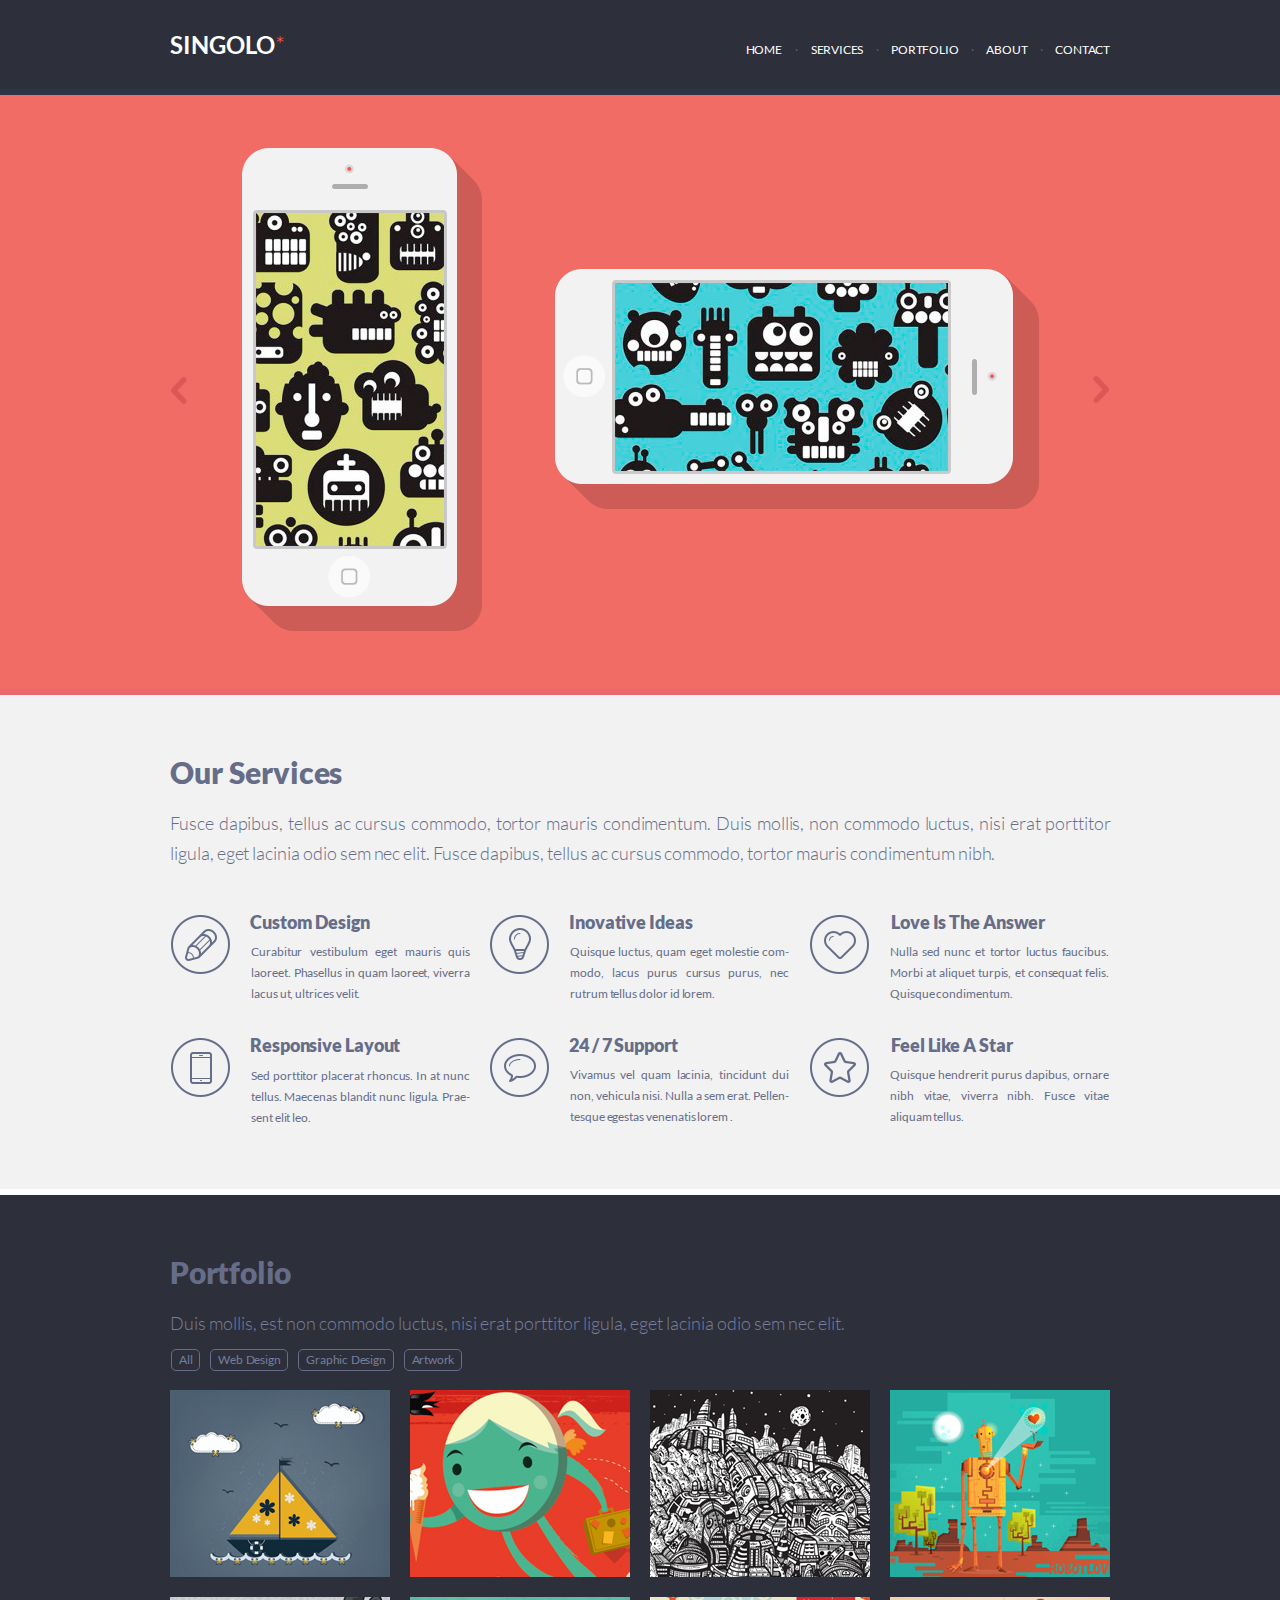
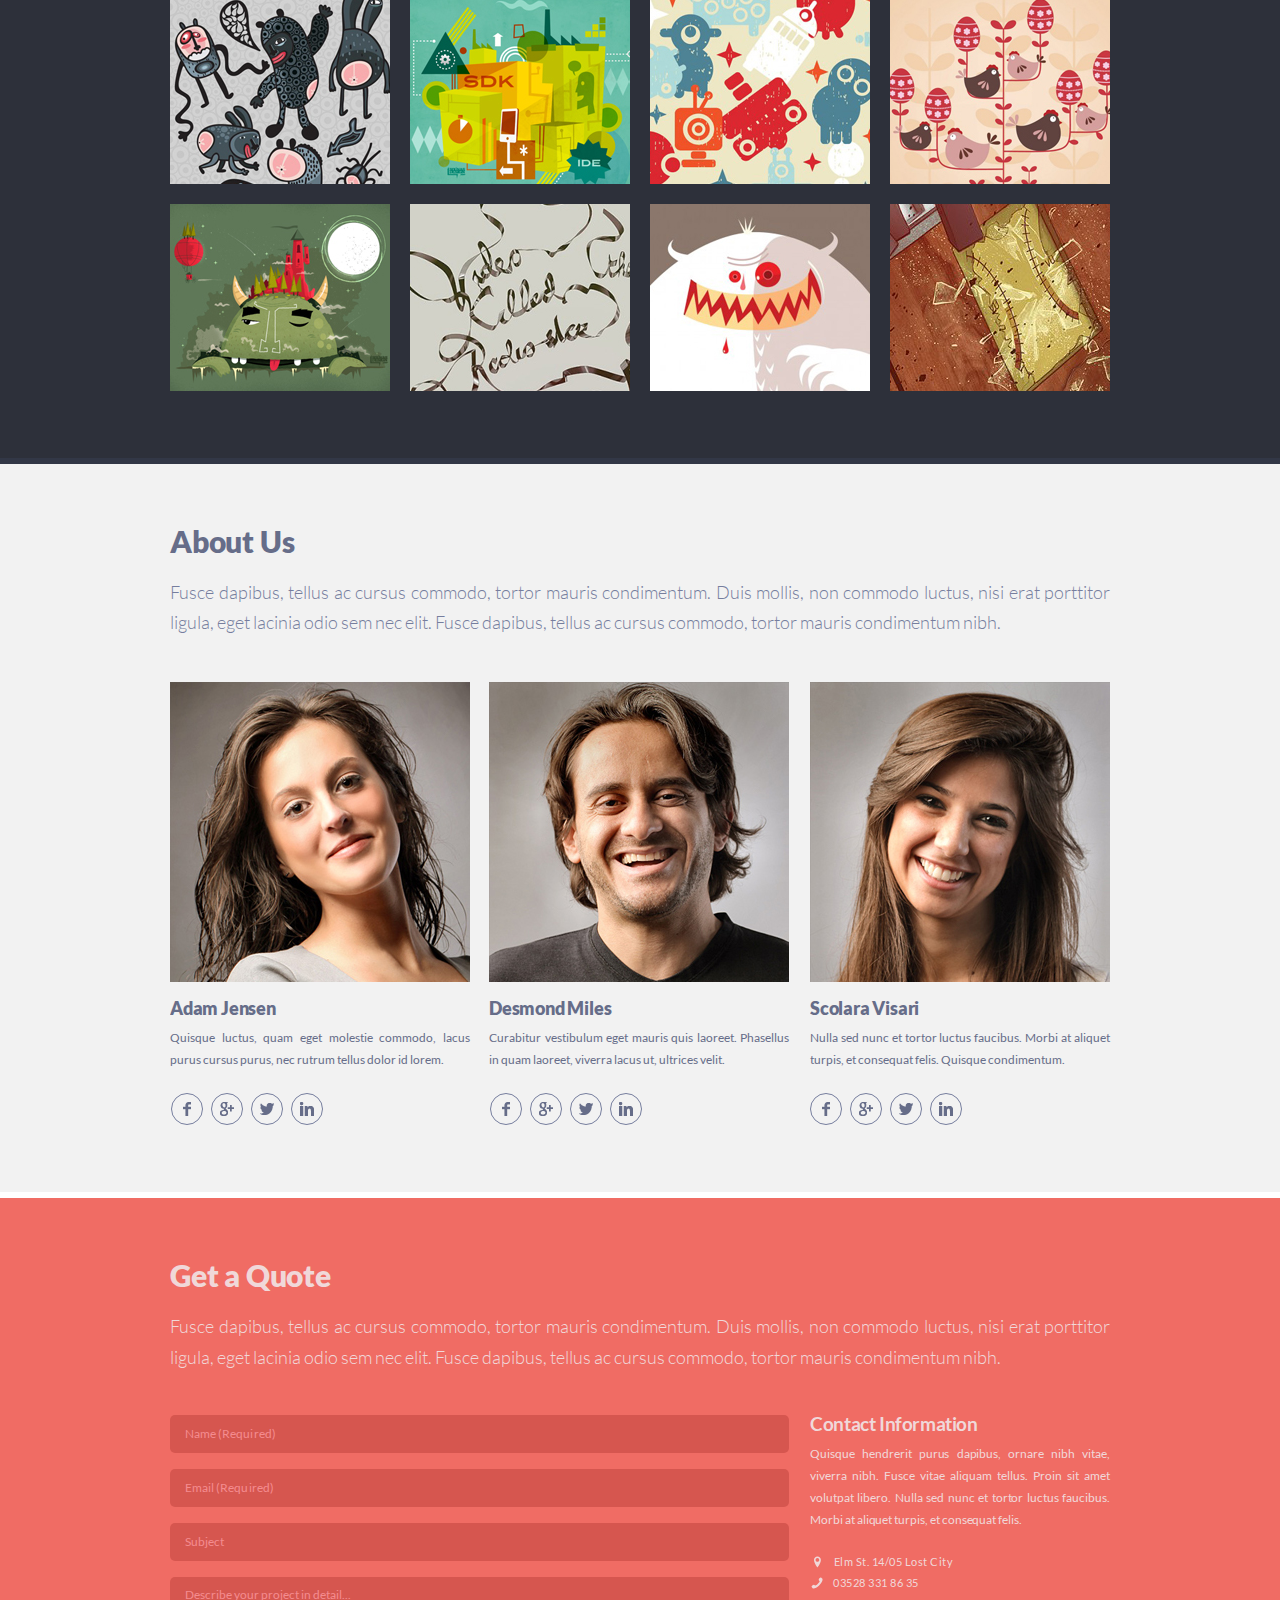
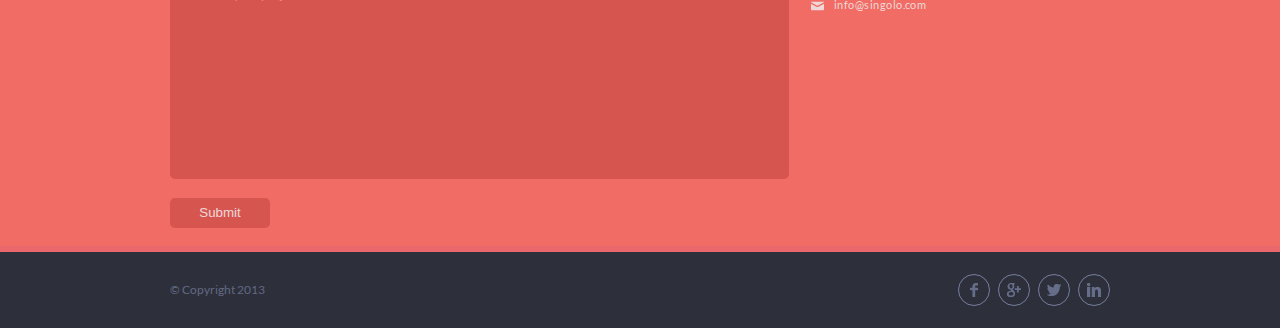
<file: singolo/index.html>
<!DOCTYPE html>
<!--[if lt IE 7]>      <html class="no-js lt-ie9 lt-ie8 lt-ie7"> <![endif]-->
<!--[if IE 7]>         <html class="no-js lt-ie9 lt-ie8"> <![endif]-->
<!--[if IE 8]>         <html class="no-js lt-ie9"> <![endif]-->
<!--[if gt IE 8]><!-->
<html class="no-js">
<!--<![endif]-->

<head>
    <meta charset="utf-8">
    <meta http-equiv="X-UA-Compatible" content="IE=edge">
    <title>Singolo</title>
    <meta name="description" content="">
    <meta name="viewport" content="width=device-width, initial-scale=1">
    <link rel="stylesheet" href="fonts.css">
    <link rel="stylesheet" href="singolo1.css">
    <link rel="stylesheet" href="singolo2.css">
    <link rel="stylesheet" href="singolo3.css">
</head>

<body>
    <!--[if lt IE 7]>
            <p class="browsehappy">You are using an <strong>outdated</strong> browser. Please <a href="#">upgrade your browser</a> to improve your experience.</p>
        <![endif]-->
    <!-- singolo 1 -->
    <div class="header">
        <div class="header__wrapper">
            <div class="header__logo">
                <a href="#">
                    <H1>SINGOLO<span class="header__logo__accent">*</span></H1>
                </a>
            </div>
            <div class="header__menu">
                <div class="header__menu__item">home</div>
                <div class="header__menu__separator">·</div>
                <div class="header__menu__item ">services</div>
                <div class="header__menu__separator">·</div>
                <div class="header__menu__item">portfolio</div>
                <div class="header__menu__separator">·</div>
                <div class="header__menu__item">about</div>
                <div class="header__menu__separator">·</div>
                <div class="header__menu__item">contact</div>
            </div>
        </div>
    </div>

    <div class="slider">
        <div class="slider__content__wrapper">
            <div class="slider__controls__arrow left">
                <img src="assets/icons/arrow.svg" width="100" height="27" />
            </div>

            <div class="slider__content">
                <div class="slider__iphone-vert"></div>
                <div class="slider__iphone-horizon"></div>
            </div>

            <div class="slider__controls__arrow right">
                <img src="assets/icons/arrow.svg" width="100" height="27" />
            </div>
        </div>
    </div>

    <div class="ourservice">
        <div class="ourservice-content-wrapper">
            <div class="ourservice__article">
                <div class="ourservice__article__title">
                    Our Services
                </div>
                <div class="ourservice__article__content">
                    Fusce dapibus, tellus ac cursus commodo, tortor mauris condimentum. Duis mollis, non commodo luctus, nisi erat porttitor ligula, eget lacinia odio sem nec elit. Fusce dapibus, tellus ac cursus commodo, tortor mauris condimentum nibh.
                </div>
                <div class="ourservice_separator"></div>
            </div>

            <div class="ourservice__article-service__separator"></div>

            <div class="ourservice__service">
                <div class="ourservice__service__card">
                    <div class="ourservice__service__card__logo pen"></div>
                    <div class="ourservice__service__card__content">
                        <div class="ourservice__service__card__content__caption" style="margin-left: 19px;">Custom Design</div>
                        <div class="ourservice__service__card__content__text">Curabitur vestibulum eget mauris quis laoreet. Phasellus in quam laoreet, viverra lacus ut, ultrices velit.</div>
                    </div>
                </div>

                <div class="ourservice__service__card" style="margin-right: 20px;">
                    <div class="ourservice__service__card__logo lamp"></div>
                    <div class="ourservice__service__card__content">
                        <div class="ourservice__service__card__content__caption" style="margin-left: 19px;">Inovative Ideas</div>
                        <div class="ourservice__service__card__content__text">Quisque luctus, quam eget molestie com-modo, lacus purus cursus purus, nec rutrum tellus dolor id lorem.</div>
                    </div>
                </div>

                <div class="ourservice__service__card">
                    <div class="ourservice__service__card__logo heart"></div>
                    <div class="ourservice__service__card__content">
                        <div class="ourservice__service__card__content__caption">Love Is The Answer</div>
                        <div class="ourservice__service__card__content__text">Nulla sed nunc et tortor luctus faucibus. Morbi at aliquet turpis, et consequat felis. Quisque condimentum.</div>
                    </div>
                </div>
            </div>

            <div class="ourservice__service-service__separator"></div>
            <div class="ourservice__service">
                <div class="ourservice__service__card">
                    <div class="ourservice__service__card__logo phone"></div>
                    <div class="ourservice__service__card__content">
                        <div class="ourservice__service__card__content__caption" style="margin-left: 19px;">Responsive Layout</div>
                        <div class="ourservice__service__card__content__text" style="padding-top:8.5px;">Sed porttitor placerat rhoncus. In at nunc tellus. Maecenas blandit nunc ligula. Prae-sent elit leo.</div>
                    </div>
                </div>

                <div class="ourservice__service__card" style="margin-right: 20px;">
                    <div class="ourservice__service__card__logo bubble"></div>
                    <div class="ourservice__service__card__content">
                        <div class="ourservice__service__card__content__caption" style="margin-left: 19px;">24 / 7 Support</div>
                        <div class="ourservice__service__card__content__text">Vivamus vel quam lacinia, tincidunt dui non, vehicula nisi. Nulla a sem erat. Pellen-tesque egestas venenatis lorem .</div>
                    </div>
                </div>

                <div class="ourservice__service__card">
                    <div class="ourservice__service__card__logo star"></div>
                    <div class="ourservice__service__card__content">
                        <div class="ourservice__service__card__content__caption">Feel Like A Star</div>
                        <div class="ourservice__service__card__content__text">Quisque hendrerit purus dapibus, ornare nibh vitae, viverra nibh. Fusce vitae aliquam tellus.</div>
                    </div>
                </div>
            </div>

        </div>
    </div>
    <!-- singolo 1 -->

    <!-- singolo 2 -->
    <div class="portfolio">
        <div class="portfolio__content">
            <h1>Portfolio</h1>
            <h3>Duis mollis, est non commodo luctus, nisi erat porttitor ligula, eget lacinia odio sem nec elit.</h3>
            <div class="portfolio__content__tags">
                <div class="portfolio__content__tags__tag">All</div>
                <div class="portfolio__content__tags__tag">Web Design</div>
                <div class="portfolio__content__tags__tag">Graphic Design</div>
                <div class="portfolio__content__tags__tag">Artwork</div>
            </div>
            <div class="portfolio__content__images">
                <img src="assets/img/portfolio-1.jpg">
                <img src="assets/img/portfolio-2.jpg">
                <img src="assets/img/portfolio-3.jpg">
                <img src="assets/img/portfolio-4.jpg">

                <img src="assets/img/portfolio-5.jpg">
                <img src="assets/img/portfolio-6.jpg">
                <img src="assets/img/portfolio-7.jpg">
                <img src="assets/img/portfolio-8.jpg">

                <img src="assets/img/portfolio-9.jpg">
                <img src="assets/img/portfolio-10.jpg">
                <img src="assets/img/portfolio-11.jpg">
                <img src="assets/img/portfolio-12.jpg">
            </div>
        </div>
        <div class="bottom_line-portfolio"></div>
    </div>

    <div class="about">
        <div class="about__content">
            <h1>About Us</h1>
            <h3>Fusce dapibus, tellus ac cursus commodo, tortor mauris condimentum. Duis mollis, non commodo luctus, nisi erat porttitor ligula, eget lacinia odio sem nec elit. Fusce dapibus, tellus ac cursus commodo, tortor mauris condimentum nibh.</h3>

            <div class="about__content__details">
                <div class="about__content__details__detail">
                    <img src="assets/img/photo-1.jpg">
                    <div class="about__content__details__detail__title">Adam Jensen</div>
                    <div class="about__content__details__detail__description">Quisque luctus, quam eget molestie commodo, lacus purus cursus purus, nec rutrum tellus dolor id lorem.</div>
                    <div class="about__content__details__detail__buttons">
                        <div class="about__content__details__detail__buttons__button facebook"></div>
                        <div class="about__content__details__detail__buttons__button google"></div>
                        <div class="about__content__details__detail__buttons__button twitter"></div>
                        <div class="about__content__details__detail__buttons__button linkedin"></div>
                    </div>
                </div>
                <div class="about__content__details__detail">
                    <img src="assets/img/photo-2.jpg">
                    <div class="about__content__details__detail__title">Desmond Miles</div>
                    <div class="about__content__details__detail__description">Curabitur vestibulum eget mauris quis laoreet. Phasellus in quam laoreet, viverra lacus ut, ultrices velit.</div>
                    <div class="about__content__details__detail__buttons">
                        <div class="about__content__details__detail__buttons__button facebook"></div>
                        <div class="about__content__details__detail__buttons__button google"></div>
                        <div class="about__content__details__detail__buttons__button twitter"></div>
                        <div class="about__content__details__detail__buttons__button linkedin"></div>
                    </div>
                </div>
                <div class="about__content__details__detail">
                    <img src="assets/img/photo-3.jpg">
                    <div class="about__content__details__detail__title">Scolara Visari</div>
                    <div class="about__content__details__detail__description">Nulla sed nunc et tortor luctus faucibus. Morbi at aliquet turpis, et consequat felis. Quisque condimentum.</div>
                    <div class="about__content__details__detail__buttons last">
                        <div class="about__content__details__detail__buttons__button facebook"></div>
                        <div class="about__content__details__detail__buttons__button google"></div>
                        <div class="about__content__details__detail__buttons__button twitter"></div>
                        <div class="about__content__details__detail__buttons__button linkedin"></div>
                    </div>
                </div>
            </div>

        </div>
        <div class="bottom_line-about"></div>
    </div>
    <!-- singolo 2 -->

    <!-- singolo 3 -->
    <div class="form">
        <div class="form__content">
            <h1>Get a Quote</h1>
            <h3>Fusce dapibus, tellus ac cursus commodo, tortor mauris condimentum. Duis mollis, non commodo luctus, nisi erat porttitor ligula, eget lacinia odio sem nec elit. Fusce dapibus, tellus ac cursus commodo, tortor mauris condimentum nibh.</h3>
            <div class="form__content-wrapper">
                <form method="POST">
                    <input type="text" name="name" placeholder="Name (Required)" required>
                    <input type="email" name="email" placeholder="Email (Required)" required>
                    <input type="text" name="subject" placeholder="Subject">
                    <textarea type="text" placeholder="Describe your project in detail..."></textarea>
                    <div class="buttons">
                        <button type="submit" formmethod="POST">Submit</button>
                    </div>
                </form>

                <div class="form__content__contacts">
                    <div class="form__content__contacts__caption">Contact Information</div>
                    <div class="form__content__contacts__text">Quisque hendrerit purus dapibus, ornare nibh vitae, viver­ra nibh. Fusce vitae aliquam tellus. Proin sit amet volutpat libero. Nulla sed nunc et tortor luctus faucibus. Morbi at aliquet turpis, et consequat felis.</div>
                    <br>
                    <div class="form__content__contacts__btns">
                        <div class="form__content__contacts__btns__btn">
                            <div class="form__content__contacts__btns__btn__icon location"></div><a href="#">Elm St. 14/05 Lost City</a></div>
                        <div class="form__content__contacts__btns__btn">
                            <div class="form__content__contacts__btns__btn__icon phone"></div><a href="tel:+035283318635">03528 331 86 35</a></div>
                        <div class="form__content__contacts__btns__btn">
                            <div class="form__content__contacts__btns__btn__icon email"></div><a href="mailto:info@singolo.com">info@singolo.com</a></div>
                    </div>
                </div>
            </div>
        </div>
        <div class="bottom_line-footer"></div>
    </div>

    <footer>
        <div class="footer__content">
            <div class="footer__content__copyright">&#169; Copyright 2013</div>
            <div class="footer__content__details__detail__buttons">
                <div class="footer__content__details__detail__buttons__button facebook"></div>
                <div class="footer__content__details__detail__buttons__button google"></div>
                <div class="footer__content__details__detail__buttons__button twitter"></div>
                <div class="footer__content__details__detail__buttons__button linkedin"></div>
            </div>
        </div>
    </footer>
    <!-- singolo 3 -->
    <script src="" async defer></script>
</body>

</html>
</file>
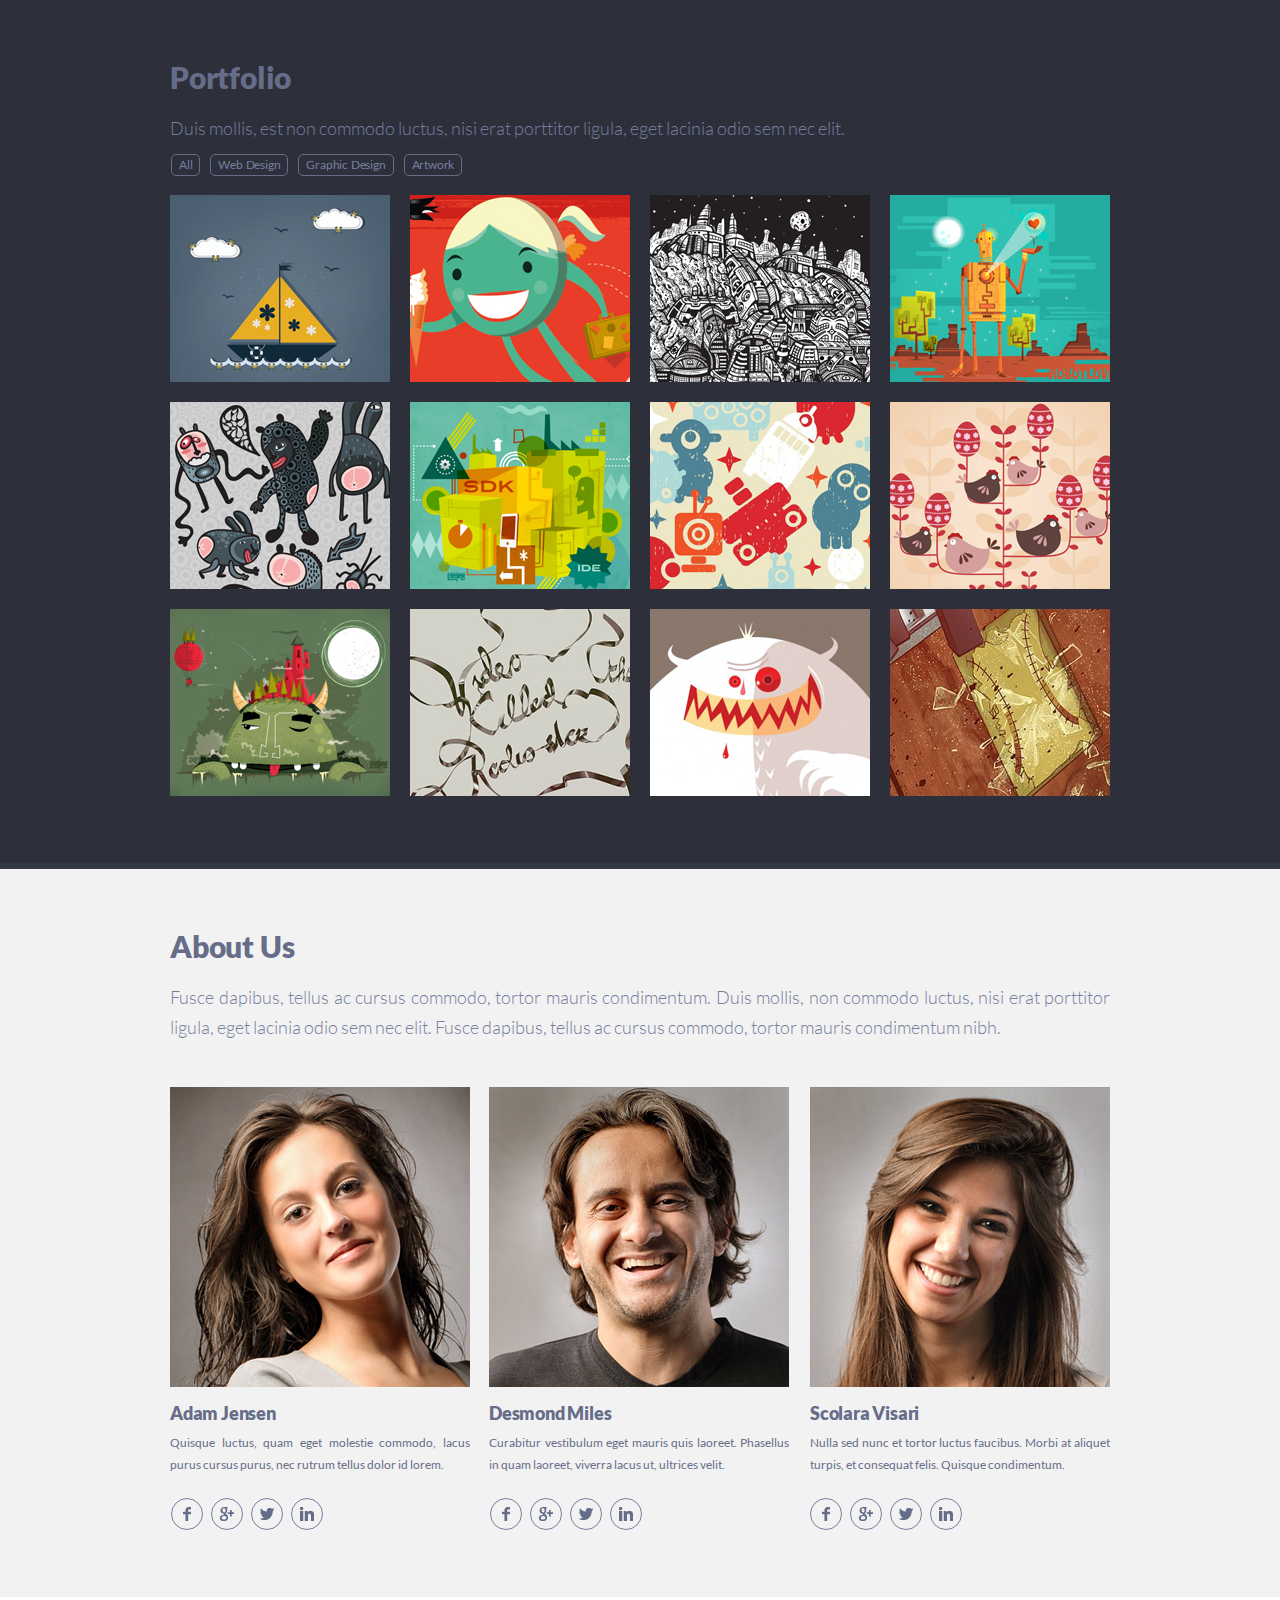
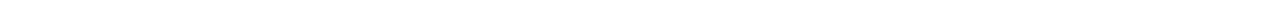
<file: singolo2.html>
<!DOCTYPE html>
<!--[if lt IE 7]>      <html class="no-js lt-ie9 lt-ie8 lt-ie7"> <![endif]-->
<!--[if IE 7]>         <html class="no-js lt-ie9 lt-ie8"> <![endif]-->
<!--[if IE 8]>         <html class="no-js lt-ie9"> <![endif]-->
<!--[if gt IE 8]><!-->
<html class="no-js">
<!--<![endif]-->

<head>
    <meta charset="utf-8">
    <meta http-equiv="X-UA-Compatible" content="IE=edge">
    <title></title>
    <meta name="description" content="">
    <meta name="viewport" content="width=device-width, initial-scale=1">
    <link rel="stylesheet" href="fonts.css">
    <link rel="stylesheet" href="singolo2.css">
</head>

<body>
    <!--[if lt IE 7]>
            <p class="browsehappy">You are using an <strong>outdated</strong> browser. Please <a href="#">upgrade your browser</a> to improve your experience.</p>
        <![endif]-->
    <div class="portfolio">
        <div class="portfolio__content">
            <h1>Portfolio</h1>
            <h3>Duis mollis, est non commodo luctus, nisi erat porttitor ligula, eget lacinia odio sem nec elit.</h3>
            <div class="portfolio__content__tags">
                <div class="portfolio__content__tags__tag">All</div>
                <div class="portfolio__content__tags__tag">Web Design</div>
                <div class="portfolio__content__tags__tag">Graphic Design</div>
                <div class="portfolio__content__tags__tag">Artwork</div>
            </div>
            <div class="portfolio__content__images">
                <img src="assets/img/portfolio-1.jpg">
                <img src="assets/img/portfolio-2.jpg">
                <img src="assets/img/portfolio-3.jpg">
                <img src="assets/img/portfolio-4.jpg">

                <img src="assets/img/portfolio-5.jpg">
                <img src="assets/img/portfolio-6.jpg">
                <img src="assets/img/portfolio-7.jpg">
                <img src="assets/img/portfolio-8.jpg">

                <img src="assets/img/portfolio-9.jpg">
                <img src="assets/img/portfolio-10.jpg">
                <img src="assets/img/portfolio-11.jpg">
                <img src="assets/img/portfolio-12.jpg">
            </div>
        </div>
        <div class="bottom_line-portfolio"></div>
    </div>

    <div class="about">
        <div class="about__content">
            <h1>About Us</h1>
            <h3>Fusce dapibus, tellus ac cursus commodo, tortor mauris condimentum. Duis mollis, non commodo luctus, nisi erat porttitor ligula, eget lacinia odio sem nec elit. Fusce dapibus, tellus ac cursus commodo, tortor mauris condimentum nibh.</h3>

            <div class="about__content__details">
                <div class="about__content__details__detail">
                    <img src="assets/img/photo-1.jpg">
                    <div class="about__content__details__detail__title">Adam Jensen</div>
                    <div class="about__content__details__detail__description">Quisque luctus, quam eget molestie commodo, lacus purus cursus purus, nec rutrum tellus dolor id lorem.</div>
                    <div class="about__content__details__detail__buttons">
                        <div class="about__content__details__detail__buttons__button facebook"></div>
                        <div class="about__content__details__detail__buttons__button google"></div>
                        <div class="about__content__details__detail__buttons__button twitter"></div>
                        <div class="about__content__details__detail__buttons__button linkedin"></div>
                    </div>
                </div>
                <div class="about__content__details__detail">
                    <img src="assets/img/photo-2.jpg">
                    <div class="about__content__details__detail__title">Desmond Miles</div>
                    <div class="about__content__details__detail__description">Curabitur vestibulum eget mauris quis laoreet. Phasellus in quam laoreet, viverra lacus ut, ultrices velit.</div>
                    <div class="about__content__details__detail__buttons">
                        <div class="about__content__details__detail__buttons__button facebook"></div>
                        <div class="about__content__details__detail__buttons__button google"></div>
                        <div class="about__content__details__detail__buttons__button twitter"></div>
                        <div class="about__content__details__detail__buttons__button linkedin"></div>
                    </div>
                </div>
                <div class="about__content__details__detail">
                    <img src="assets/img/photo-3.jpg">
                    <div class="about__content__details__detail__title">Scolara Visari</div>
                    <div class="about__content__details__detail__description">Nulla sed nunc et tortor luctus faucibus. Morbi at aliquet turpis, et consequat felis. Quisque condimentum.</div>
                    <div class="about__content__details__detail__buttons last">
                        <div class="about__content__details__detail__buttons__button facebook"></div>
                        <div class="about__content__details__detail__buttons__button google"></div>
                        <div class="about__content__details__detail__buttons__button twitter"></div>
                        <div class="about__content__details__detail__buttons__button linkedin"></div>
                    </div>
                </div>
            </div>

        </div>
        <div class="bottom_line-about"></div>
    </div>
</body>

</html>
</file>
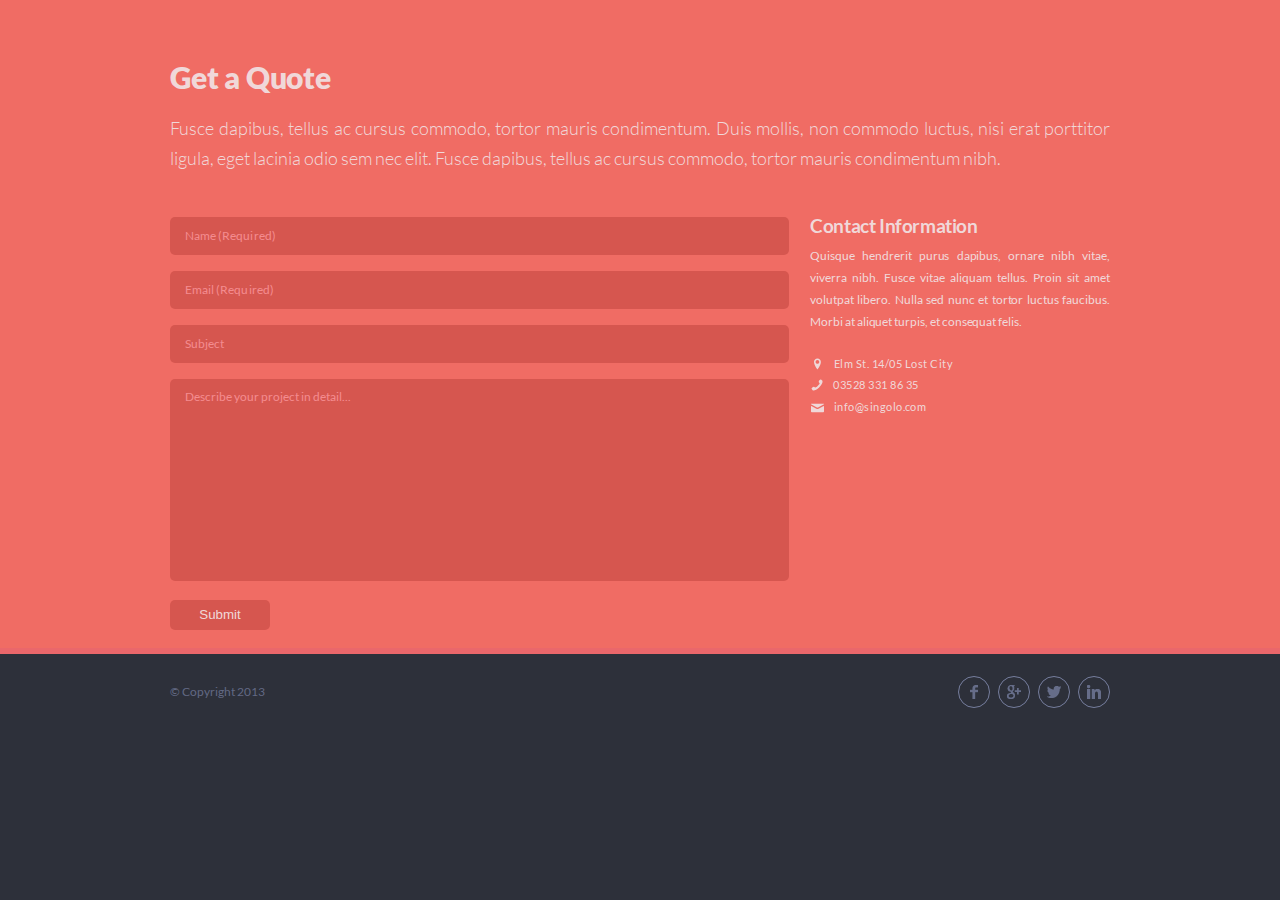
<file: singolo3.html>
<!DOCTYPE html>
<!--[if lt IE 7]>      <html class="no-js lt-ie9 lt-ie8 lt-ie7"> <![endif]-->
<!--[if IE 7]>         <html class="no-js lt-ie9 lt-ie8"> <![endif]-->
<!--[if IE 8]>         <html class="no-js lt-ie9"> <![endif]-->
<!--[if gt IE 8]><!-->
<html class="no-js">
<!--<![endif]-->

<head>
    <meta charset="utf-8">
    <meta http-equiv="X-UA-Compatible" content="IE=edge">
    <title></title>
    <meta name="description" content="">
    <meta name="viewport" content="width=device-width, initial-scale=1">
    <link rel="stylesheet" href="fonts.css">
    <link rel="stylesheet" href="singolo2.css">
    <link rel="stylesheet" href="singolo3.css">
</head>

<body>
    <!--[if lt IE 7]>
            <p class="browsehappy">You are using an <strong>outdated</strong> browser. Please <a href="#">upgrade your browser</a> to improve your experience.</p>
        <![endif]-->
    <div class="form">
        <div class="form__content">
            <h1>Get a Quote</h1>
            <h3>Fusce dapibus, tellus ac cursus commodo, tortor mauris condimentum. Duis mollis, non commodo luctus, nisi erat porttitor ligula, eget lacinia odio sem nec elit. Fusce dapibus, tellus ac cursus commodo, tortor mauris condimentum nibh.</h3>
            <div class="form__content-wrapper">
                <form method="POST">
                    <input type="text" name="name" placeholder="Name (Required)" required>
                    <input type="email" name="email" placeholder="Email (Required)" required>
                    <input type="text" name="subject" placeholder="Subject">
                    <textarea type="text" placeholder="Describe your project in detail..."></textarea>
                    <div class="buttons">
                        <button type="submit" formmethod="POST">Submit</button>
                    </div>
                </form>

                <div class="form__content__contacts">
                    <div class="form__content__contacts__caption">Contact Information</div>
                    <div class="form__content__contacts__text">Quisque hendrerit purus dapibus, ornare nibh vitae, viver­ra nibh. Fusce vitae aliquam tellus. Proin sit amet volutpat libero. Nulla sed nunc et tortor luctus faucibus. Morbi at aliquet turpis, et consequat felis.</div>
                    <br>
                    <div class="form__content__contacts__btns">
                        <div class="form__content__contacts__btns__btn">
                            <div class="form__content__contacts__btns__btn__icon location"></div><a href="#">Elm St. 14/05 Lost City</a></div>
                        <div class="form__content__contacts__btns__btn">
                            <div class="form__content__contacts__btns__btn__icon phone"></div><a href="tel:+035283318635">03528 331 86 35</a></div>
                        <div class="form__content__contacts__btns__btn">
                            <div class="form__content__contacts__btns__btn__icon email"></div><a href="mailto:info@singolo.com">info@singolo.com</a></div>
                    </div>
                </div>
            </div>
        </div>
        <div class="bottom_line-footer"></div>
    </div>

    <footer>
        <div class="footer__content">
            <div class="footer__content__copyright">&#169; Copyright 2013</div>
            <div class="footer__content__details__detail__buttons">
                <div class="footer__content__details__detail__buttons__button facebook"></div>
                <div class="footer__content__details__detail__buttons__button google"></div>
                <div class="footer__content__details__detail__buttons__button twitter"></div>
                <div class="footer__content__details__detail__buttons__button linkedin"></div>
            </div>
        </div>
    </footer>
</body>

</html>
</file>
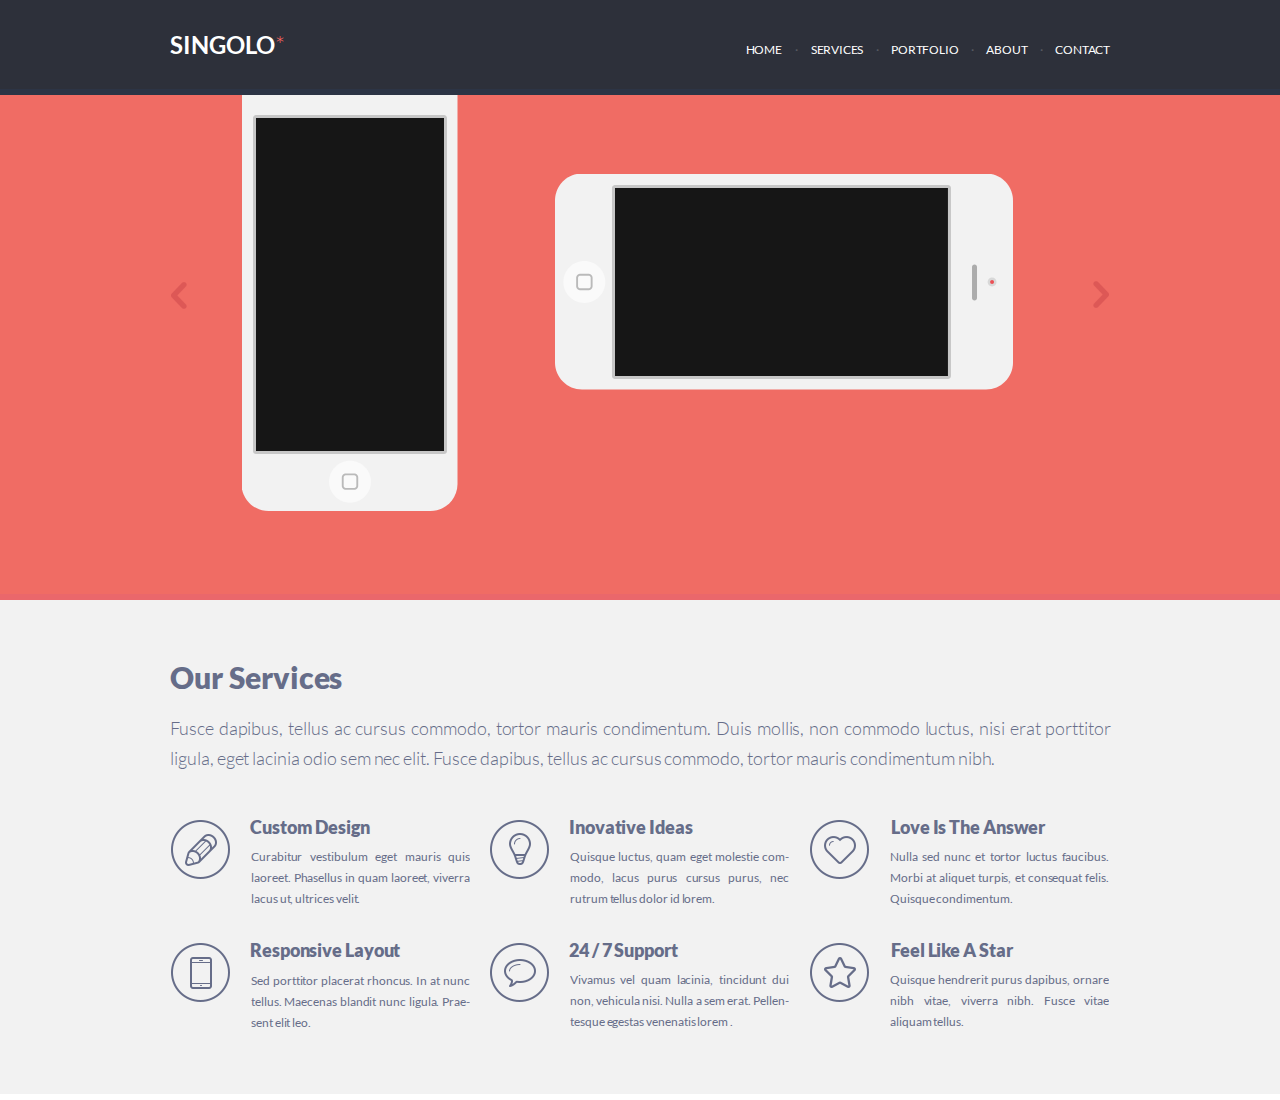
<file: singolo-dom/singolo1.html>
<!DOCTYPE html>
<!--[if lt IE 7]>      <html class="no-js lt-ie9 lt-ie8 lt-ie7"> <![endif]-->
<!--[if IE 7]>         <html class="no-js lt-ie9 lt-ie8"> <![endif]-->
<!--[if IE 8]>         <html class="no-js lt-ie9"> <![endif]-->
<!--[if gt IE 8]><!-->
<html class="no-js">
<!--<![endif]-->

<head>
    <meta charset="utf-8">
    <meta http-equiv="X-UA-Compatible" content="IE=edge">
    <title></title>
    <meta name="description" content="">
    <meta name="viewport" content="width=device-width, initial-scale=1">
    <link rel="stylesheet" href="fonts.css">
    <link rel="stylesheet" href="singolo1.css">
</head>

<body>
    <!--[if lt IE 7]>
            <p class="browsehappy">You are using an <strong>outdated</strong> browser. Please <a href="#">upgrade your browser</a> to improve your experience.</p>
        <![endif]-->
    <div class="header">
        <div class="header__wrapper">
            <div class="header__logo">
                <a href="#">
                    <H1>SINGOLO<span class="header__logo__accent">*</span></H1>
                </a>
            </div>
            <div class="header__menu">
                <div class="header__menu__item">home</div>
                <div class="header__menu__separator">·</div>
                <div class="header__menu__item ">services</div>
                <div class="header__menu__separator">·</div>
                <div class="header__menu__item">portfolio</div>
                <div class="header__menu__separator">·</div>
                <div class="header__menu__item">about</div>
                <div class="header__menu__separator">·</div>
                <div class="header__menu__item">contact</div>
            </div>
        </div>
    </div>

    <div class="slider">
        <div class="slider__content__wrapper">
            <div class="slider__controls__arrow left">
                <img src="assets/icons/arrow.svg" width="100" height="27" />
            </div>

            <div class="slider__content">
                <div class="slider__iphone-vert"></div>
                <div class="slider__iphone-horizon"></div>
            </div>

            <div class="slider__controls__arrow right">
                <img src="assets/icons/arrow.svg" width="100" height="27" />
            </div>
        </div>
    </div>

    <div class="ourservice">
        <div class="ourservice-content-wrapper">
            <div class="ourservice__article">
                <div class="ourservice__article__title">
                    Our Services
                </div>
                <div class="ourservice__article__content">
                    Fusce dapibus, tellus ac cursus commodo, tortor mauris condimentum. Duis mollis, non commodo luctus, nisi erat porttitor ligula, eget lacinia odio sem nec elit. Fusce dapibus, tellus ac cursus commodo, tortor mauris condimentum nibh.
                </div>
                <div class="ourservice_separator"></div>
            </div>

            <div class="ourservice__article-service__separator"></div>

            <div class="ourservice__service">
                <div class="ourservice__service__card">
                    <div class="ourservice__service__card__logo pen"></div>
                    <div class="ourservice__service__card__content">
                        <div class="ourservice__service__card__content__caption" style="margin-left: 19px;">Custom Design</div>
                        <div class="ourservice__service__card__content__text">Curabitur vestibulum eget mauris quis laoreet. Phasellus in quam laoreet, viverra lacus ut, ultrices velit.</div>
                    </div>
                </div>

                <div class="ourservice__service__card" style="margin-right: 20px;">
                    <div class="ourservice__service__card__logo lamp"></div>
                    <div class="ourservice__service__card__content">
                        <div class="ourservice__service__card__content__caption" style="margin-left: 19px;">Inovative Ideas</div>
                        <div class="ourservice__service__card__content__text">Quisque luctus, quam eget molestie com-modo, lacus purus cursus purus, nec rutrum tellus dolor id lorem.</div>
                    </div>
                </div>

                <div class="ourservice__service__card">
                    <div class="ourservice__service__card__logo heart"></div>
                    <div class="ourservice__service__card__content">
                        <div class="ourservice__service__card__content__caption">Love Is The Answer</div>
                        <div class="ourservice__service__card__content__text">Nulla sed nunc et tortor luctus faucibus. Morbi at aliquet turpis, et consequat felis. Quisque condimentum.</div>
                    </div>
                </div>
            </div>

            <div class="ourservice__service-service__separator"></div>
            <div class="ourservice__service">
                <div class="ourservice__service__card">
                    <div class="ourservice__service__card__logo phone"></div>
                    <div class="ourservice__service__card__content">
                        <div class="ourservice__service__card__content__caption" style="margin-left: 19px;">Responsive Layout</div>
                        <div class="ourservice__service__card__content__text" style="padding-top:8.5px;">Sed porttitor placerat rhoncus. In at nunc tellus. Maecenas blandit nunc ligula. Prae-sent elit leo.</div>
                    </div>
                </div>

                <div class="ourservice__service__card" style="margin-right: 20px;">
                    <div class="ourservice__service__card__logo bubble"></div>
                    <div class="ourservice__service__card__content">
                        <div class="ourservice__service__card__content__caption" style="margin-left: 19px;">24 / 7 Support</div>
                        <div class="ourservice__service__card__content__text">Vivamus vel quam lacinia, tincidunt dui non, vehicula nisi. Nulla a sem erat. Pellen-tesque egestas venenatis lorem .</div>
                    </div>
                </div>

                <div class="ourservice__service__card">
                    <div class="ourservice__service__card__logo star"></div>
                    <div class="ourservice__service__card__content">
                        <div class="ourservice__service__card__content__caption">Feel Like A Star</div>
                        <div class="ourservice__service__card__content__text">Quisque hendrerit purus dapibus, ornare nibh vitae, viverra nibh. Fusce vitae aliquam tellus.</div>
                    </div>
                </div>
            </div>

        </div>
    </div>
</body>

</html>
</file>
<file: notifications.toast.css>
notification-toast-area {
        display: flex;
        flex-direction: column;
        position: fixed;
        z-index: 9999;
        left: 50%;
        top: 50%;
        margin-left: -270px;
        margin-top: -220px;
    }
    
    notification-toast {
        border: 1px solid white;
        padding-top: 5px;
        cursor: pointer;
        font-family: 'Courier New', Courier, monospace;
        font-size: 13px;
        margin-top: 5px;
        margin-bottom: 5px;
        border-radius: 5px;
        float: right;
        display: flex;
        flex-direction: column;
        min-width: 540px;
        min-height: 370px;
        opacity: 1;
        filter: alpha(opacity=100);
        transform: translateX(0);
        transition: all 0.2s ease-in-out;
        box-shadow: 2px 2px 5px 0px rgba(241, 241, 241, 0.75);
        user-select: none;
        background-color: white;
        margin-left: auto;
        margin-right: auto;
        justify-content: space-between;
        z-index: 2;
    }
    
    notification-toast-header {
        display: flex;
        align-content: space-between;
        justify-content: space-between;
        border-bottom: 0.5px solid black;
    }
    
    notification-toast-title {
        font-size: 18px;
        padding-left: 10px;
    }
    
    notification-toast-close-button {
        padding-left: 5px;
        padding-right: 5px;
        transition: all 0.1s ease-in-out;
        bottom: 0;
        display: flex;
        justify-content: center;
        width: 100px;
        height: 20px;
        padding-top: 10px;
        border: 1px solid black;
        margin-left: auto;
        margin-right: auto;
        border-radius: 5px;
    }
    
    notification-toast-close-button:hover {
        background-color: black;
        color: white;
    }
    
    notification-toast-content {
        padding-left: 10px;
    }
    /* presets */
    
    .notification-toast-hide {
        visibility: hidden;
        opacity: 0;
        filter: alpha(opacity=0);
        transform: translateX(100%);
    }
    
    .notification-toast-header-red {
        background-color: red;
    }
    
    .notification-toast-header-yellow {
        background-color: yellow;
    }
    
    .notification-toast-header-green {
        background-color: green;
    }
</file>
<file: fonts.css>
@font-face {
    font-family: 'Lato';
    font-style: normal;
    font-weight: 300;
    src: local('Lato Light'), local('Lato-Light'), url('./assets/fonts/lato-v16-latin-300.woff2') format('woff2');
}

@font-face {
    font-family: 'Lato';
    font-style: normal;
    font-weight: 400;
    src: local('Lato Regular'), local('Lato-Regular'), url('./assets/fonts/lato-v16-latin-regular.woff2') format('woff2');
}

@font-face {
    font-family: 'Lato';
    font-style: normal;
    font-weight: 700;
    src: local('Lato Bold'), local('Lato-Bold'), url('./assets/fonts/lato-v16-latin-700.woff2') format('woff2');
}

@font-face {
    font-family: 'Lato';
    font-style: normal;
    font-weight: 900;
    src: local('Lato Black'), local('Lato-Black'), url('./assets/fonts/lato-v16-latin-900.woff2') format('woff2');
}
</file>
<file: singolo1.css>
body,
html {
    margin: 0 !important;
    padding: 0 !important;
    background-color: #f2f2f2;
    font-family: 'Lato', sans-serif;
}

.header {
    position: fixed;
    min-width: 1022px;
    width: 100%;
    margin: auto;
    height: 89px;
    background-color: #2d303a;
    border-bottom: 6px solid #2c3445;
    z-index: 999;
}

.header__wrapper {
    display: flex;
    margin: auto;
    max-width: 940px;
    min-width: 940px;
    padding-top: 13px;
    justify-content: space-between;
    align-content: center;
    background-color: #2d303a;
}

.header__logo {
    letter-spacing: -0.005em;
    font-size: 12.2px;
    font-style: normal;
    font-weight: 300;
}

.header__logo a {
    text-decoration: none;
    color: white;
}

.header__logo__accent {
    color: #ff6962;
    font-size: 25px;
    font-style: normal;
    font-weight: 300;
}

.header__menu {
    display: flex;
    padding-top: 29px;
}

.header__menu__item:first-child {
    letter-spacing: -0.02em;
    padding-right: 1px;
}

.header__menu__item {
    cursor: pointer;
    font-weight: 500;
    font-size: 12.4px;
    color: white;
    font-stretch: expanded;
    letter-spacing: -0.016em;
    text-transform: uppercase;
    font-family: 'Lato', sans-serif;
}

.header__menu__item:hover {
    font-size: 12.4px;
    color: #ff6962;
}

.header__menu__item.selected {
    font-size: 12.4px;
    color: #ff6962;
}

.header__menu__separator {
    width: 28px;
    color: white;
    text-align: center;
    font-size: 12.4px;
    opacity: 0.2;
}


/* HEADER */

.header__slider__separator {
    height: 95px;
}


/* SLIDER */

.slider {
    min-width: 1022px;
    background-color: #f06c64;
    border-bottom: 6px solid #ea676b;
}

.slider__content__wrapper {
    margin: auto;
    max-width: 1022px;
    min-width: 1022px;
    min-height: 594px;
    display: flex;
    justify-content: space-between;
    overflow: hidden;
}

.slider__controls__arrow {
    display: flex;
    flex-direction: column;
    justify-content: center;
    text-align: center;
    width: 100px;
    height: 590px;
}

.slider__controls__arrow img {
    opacity: 0.5;
    width: 100px;
    height: 27px;
}

.slider__controls__arrow img:hover {
    opacity: 1;
}

.slider__controls__arrow.right {
    transform: rotate(180deg);
}

.slider__content {
    margin-left: 111px;
    position: absolute;
    display: flex;
    max-width: 800px;
    max-height: 590px;
    overflow: hidden;
    box-sizing: border-box;
}

.slider__content.visible {
    animation-duration: 0.5s;
    animation-name: slidein;
    animation-iteration-count: 1;
    animation-fill-mode: forwards;
}

.slider__content.hidden {
    animation-duration: 0.5s;
    animation-name: slideout;
    animation-iteration-count: 1;
    animation-fill-mode: forwards;
}

@keyframes slideout {
    from {
        opacity: 1;
    }
    to {
        opacity: 0;
    }
}

@keyframes slidein {
    from {
        opacity: 0;
    }
    to {
        opacity: 1;
    }
}

.slider__iphone-vert {
    margin-left: 2px;
    margin-top: 53px;
    background-image: url('assets/img/iphone-vertical.png');
    background-repeat: no-repeat;
    width: 242px;
    height: 483px;
}

.slider__iphone-horizon {
    margin-top: 174px;
    margin-left: 73px;
    background-image: url('assets/img/iphone-horizontal.png');
    background-repeat: no-repeat;
    width: 489px;
    height: 240px;
}


/* SLIDER */


/* ourservice ARTICLE */

.ourservice {
    width: 100%;
    min-height: 494px;
    min-width: 1022px;
    border-bottom: 6px solid #ffffff;
    background-color: #f2f2f2;
}

.ourservice-content-wrapper {
    max-width: 1020px;
    min-width: 1022px;
    min-height: 494px;
    height: 100%;
    margin: auto;
    background-color: #f2f2f2;
}

.ourservice__article {
    padding-left: 40px;
    padding-right: 40px;
    padding-top: 30px;
}

.ourservice__article__title {
    font-size: 30px;
    font-style: normal;
    font-weight: 900;
    color: #666d89;
    padding-top: 29px;
    padding-left: 1px;
    letter-spacing: -0.05px;
}

.ourservice__article__content {
    margin-top: 18px;
    font-style: normal;
    max-height: 60px;
    min-height: 60px;
    font-weight: 300;
    font-size: 18px;
    line-height: 30px;
    color: #666d89;
    text-align: justify;
    letter-spacing: -0.05px;
    margin-left: 1px;
}


/* ourservice ARTICLE */


/* ourservice SERVICE */

.ourservice__article-service__separator {
    height: 36px;
}

.ourservice__service-service__separator {
    height: 12px;
}

.ourservice__service {
    display: flex;
    align-content: center;
    padding-left: 41px;
}

.ourservice__service__card {
    margin-right: 19px;
    display: flex;
    justify-content: start;
    min-width: 300px;
    max-width: 300px;
    height: 111px;
    overflow: hidden;
}

.ourservice__service__card__logo {
    margin-top: 11px;
    margin-left: 1px;
    min-width: 60px;
    max-width: 60px;
    height: 100px;
    background-repeat: no-repeat;
}

.ourservice__service__card__logo.pen {
    background-image: url('assets/icons/pen.png');
}

.ourservice__service__card__logo.phone {
    background-image: url('assets/icons/phone.png');
}

.ourservice__service__card__logo.lamp {
    background-image: url('assets/icons/lamp.png');
}

.ourservice__service__card__logo.bubble {
    background-image: url('assets/icons/bubble.png');
}

.ourservice__service__card__logo.heart {
    background-image: url('assets/icons/heart.png');
}

.ourservice__service__card__logo.star {
    background-image: url('assets/icons/star.png');
}

.ourservice__service__card__content {
    padding-top: 7px;
    display: flex;
    flex-direction: column;
    justify-content: start;
}

.ourservice__service__card__content__caption {
    margin-left: 21px;
    font-weight: 900;
    font-size: 18px;
    color: #666d89;
    font-family: 'Lato', sans-serif;
    letter-spacing: -0.1px;
}

.ourservice__service__card__content__text {
    padding-top: 8px;
    margin-left: 20px;
    overflow: hidden;
    font-weight: normal;
    font-size: 12px;
    line-height: 21px;
    font-family: 'Lato', sans-serif;
    text-align: justify;
    color: #666d89;
    letter-spacing: -0.004rem;
    height: 69px;
}


/* ourservice SERVICE */
</file>
<file: singolo2.css>
body,
html {
    margin: 0 !important;
    padding: 0 !important;
    font-family: 'Lato', sans-serif;
}

.portfolio {
    background-color: #2d303a;
    color: #2d303a;
    min-width: 1020px;
    padding-top: 39px;
}

.portfolio__content {
    margin-left: auto;
    margin-right: auto;
    max-width: 940px;
    min-width: 940px;
    min-height: 804px;
    max-height: 804px;
}

.portfolio__content h1 {
    font-size: 30px;
    font-weight: 900;
    color: #666d89;
    letter-spacing: -0.2px;
}

.portfolio__content h3 {
    padding-top: 2px;
    font-size: 18px;
    color: #767e9e;
    font-weight: 100;
    height: 18px;
    text-align: justify;
}

.portfolio__content__tags {
    display: flex;
    justify-content: start;
    padding-top: 1px;
    margin-left: 1px;
}

.portfolio__content__tags__tag {
    font-size: 12px;
    line-height: 20px;
    letter-spacing: -0.2px;
    word-spacing: 1px;
    padding: 0 7px;
    margin-right: 10px;
    box-sizing: border-box;
    color: #767e9e;
    border: 0.7px solid #666d89;
    border-radius: 5px;
    text-decoration: none;
}

.portfolio__content__tags__tag:hover {
    cursor: pointer;
    color: white;
    border: 1px solid white;
}

.portfolio__content__tags__tag.selected {
    cursor: pointer;
    color: white;
    border: 1px solid white;
}

.portfolio__content__images {
    display: flex;
    flex-wrap: wrap;
    justify-content: space-between;
    margin-top: 14px;
    margin-left: -5px;
    margin-right: -5px;
    overflow: hidden;
    max-height: 621px;
}

.portfolio__content__images img:hover {
    border: 5px solid #F06C64;
    transition: all 0.5s ease;
}

.portfolio__content__images img.selected {
    border: 5px solid #F06C64;
}

.portfolio__content__images img {
    margin-bottom: 10px;
    border: 5px solid transparent;
}


/* About */

.about {
    background-color: #f2f2f2;
    color: #2d303a;
    min-width: 1020px;
    padding-top: 39px;
}

.about__content {
    margin-left: auto;
    margin-right: auto;
    max-width: 940px;
    min-width: 940px;
    min-height: 669px;
    max-height: 669px;
}

.about__content h1 {
    height: 30px;
    font-weight: 900;
    color: #666d89;
    letter-spacing: -0.2px;
    font-size: 30px;
    line-height: 1.2;
}

.about__content h3 {
    padding-top: 5px;
    font-size: 18px;
    color: #767e9e;
    font-weight: 100;
    height: 18px;
    line-height: 1.66;
    text-align: justify;
}

.about__content__details {
    padding-top: 68px;
    display: flex;
    justify-content: space-between;
}

.about__content__details__detail {
    display: flex;
    flex-direction: column;
    max-width: 300px;
    min-width: 300px;
}

.about__content__details__detail:nth-of-type(2) {
    padding-right: 2px;
}

.about__content__details__detail__title {
    padding-top: 15px;
    font-size: 18px;
    font-weight: 900;
    color: #666d89;
    letter-spacing: -0.2px;
    max-width: 300px;
    max-height: 18px;
    overflow: hidden;
}

.about__content__details__detail__description {
    padding-top: 12px;
    font-size: 12px;
    line-height: 21.56px;
    text-align: justify;
    color: #666d89;
    height: 24px;
}

.about__content__details__detail__buttons {
    padding-left: 1px;
    padding-top: 42px;
    min-width: 150px;
    max-width: 150px;
    display: flex;
    justify-content: space-between;
}

.about__content__details__detail__buttons.last {
    padding-left: 0px;
}

.about__content__details__detail__buttons__button {
    border-radius: 50%;
    border: 1px solid #767e9e;
    cursor: pointer;
    max-height: 32px;
    min-height: 32px;
    max-width: 32px;
    min-width: 32px;
    margin-right: -2px;
    box-sizing: border-box;
}

.about__content__details__detail__buttons__button:hover {
    background-color: white;
}

.about__content__details__detail__buttons__button.facebook {
    background-image: url(assets/img/facebook.png);
    background-repeat: no-repeat;
    background-position: center;
}

.about__content__details__detail__buttons__button.google {
    background-image: url(assets/img/google.png);
    background-repeat: no-repeat;
    background-position: center;
}

.about__content__details__detail__buttons__button.twitter {
    background-image: url(assets/img/twitter.png);
    background-repeat: no-repeat;
    background-position: center;
}

.about__content__details__detail__buttons__button.linkedin {
    background-image: url(assets/img/linkedin.png);
    background-repeat: no-repeat;
    background-position: center;
}

.bottom_line-about {
    max-height: 6px;
    min-height: 6px;
    width: 100%;
    margin-left: auto;
    margin-right: auto;
    background-color: #ffffff;
}

.bottom_line-portfolio {
    max-height: 6px;
    min-height: 6px;
    width: 100%;
    margin-left: auto;
    margin-right: auto;
    background-color: #323746;
}

.bottom_line-footer {
    max-height: 6px;
    min-height: 6px;
    width: 100%;
    margin-left: auto;
    margin-right: auto;
    background-color: #ea676b;
}
</file>
<file: singolo3.css>
body,
html {
    margin: 0 !important;
    padding: 0 !important;
    font-family: 'Lato', sans-serif;
    background-color: #2d303a;
}

.form {
    background-color: #f06c64;
    color: #f0d8d9;
    min-width: 1020px;
    padding-top: 39px;
}

.form__content {
    margin-left: auto;
    margin-right: auto;
    max-width: 940px;
    min-width: 940px;
    min-height: 589px;
    max-height: 589px;
}

.form__content h1 {
    height: 32.5px;
    font-size: 30px;
    font-weight: 900;
    color: #f0d8d9;
    letter-spacing: -0.2px;
}

.form__content h3 {
    padding-top: 1px;
    font-size: 18px;
    color: #f0d8d9;
    font-weight: 100;
    height: 60px;
    text-align: justify;
    line-height: 1.71;
}

.form__content-wrapper {
    padding-top: 26px;
    display: flex;
}

.contact__form {
    display: flex;
    flex-direction: row;
}

input,
textarea {
    color: #f48c8f;
    box-sizing: border-box;
    padding-left: 15px;
    padding-top: 10px;
    padding-bottom: 12px;
    border-radius: 5px;
    background-color: #d6564f;
    border: none;
    margin-bottom: 16px;
    font-family: 'Lato', sans-serif;
}

input {
    width: 619px;
}

textarea {
    width: 619px;
    height: 202px;
    resize: none;
}

::placeholder {
    color: #f48c8f;
    opacity: 1;
    font-size: 12px;
    font-weight: 400;
    letter-spacing: 0.05px;
}

textarea::placeholder {
    letter-spacing: 0;
}


/* button {
    width: 100px;
    background-color: #d6564f;
    color: #f0d8d9;
    cursor: pointer;
} */


/* form button:hover {
    padding: 13px 15px 11px;
    background-color: #f0d8d9;
    color: #2d303a;
    border: none;
} */

.form__content__contacts {
    margin-left: -70px;
    /* overflow: hidden; */
    max-height: 415px;
    min-height: 415px;
}

.buttons {
    height: 30px;
    width: 100px;
}

.buttons button {
    width: 100px;
    height: 30px;
    background-color: #d6564f;
    color: #f0d8d9;
    cursor: pointer;
    border: 0px;
    border-radius: 5px;
}

.buttons button:hover {
    background-color: #f0d8d9;
    color: #2d303a;
}

.form__content__contacts__caption {
    padding: 0;
    font-size: 19px;
    color: #f0d8d9;
    font-weight: 700;
    height: 18px;
    margin-top: -3px;
    letter-spacing: -0.4px;
    margin-left: -1px;
}

.form__content__contacts__text {
    margin-top: 13px;
    min-height: 89px;
    max-height: 89px;
    font-family: 'Lato';
    /* padding-top: 12px; */
    font-size: 12px;
    line-height: 22px;
    color: #f0d8d9;
    font-weight: 400;
    letter-spacing: -0.05px;
    text-align: justify;
    margin-left: -1px;
}

.form__content__contacts__btns {
    margin-top: -1px;
}

.form__content__contacts__btns__btn:first-child a {
    letter-spacing: 0.5px;
    margin-left: 1px;
}

.form__content__contacts__btns__btn:not(:first-child) a {
    padding-top: 3px;
    letter-spacing: 0.5px;
}

.form__content__contacts__btns__btn:nth-of-type(3) a {
    padding-top: 4px;
    letter-spacing: 0.49px;
}

.form__content__contacts__btns__btn {
    display: flex;
    margin-top: 5px;
    /* font-size: 11px;
    color: #f0d8d9;
    font-weight: 400;
    line-height: 1.79;
    
    justify-content: start;
    align-items: center;
    justify-items: center; */
}

.form__content__contacts__btns__btn__icon {
    min-height: 12px;
    width: 20px;
}

.form__content__contacts__btns__btn__icon.location {
    margin-top: 1px;
    margin-left: 2.5px;
    width: 16px;
    background-image: url(assets/icons/form-icon-location.svg);
    background-repeat: no-repeat;
}

.form__content__contacts__btns__btn__icon.phone {
    margin-top: 4px;
    margin-left: 0.3px;
    width: 19px;
    background-image: url(assets/icons/form-icon-phone.svg);
    background-repeat: no-repeat;
}

.form__content__contacts__btns__btn__icon.email {
    padding-top: 5px;
    margin-left: -0.5px;
    background-position-y: bottom;
    background-image: url(assets/icons/form-icon-mail.svg);
    background-repeat: no-repeat;
}

.form__content__contacts__btns__btn a {
    text-decoration: none;
    color: #f0d8d9;
    letter-spacing: 0.4px;
    padding-left: 3px;
    font-size: 11px;
    color: #f0d8d9;
    font-weight: 400;
}

footer {
    background-color: #2d303a;
    min-width: 1020px;
    min-height: 100%;
}

.footer__content {
    margin-left: auto;
    margin-right: auto;
    display: flex;
    justify-content: space-between;
    min-width: 940px;
    max-width: 940px;
    min-height: 76px;
}

.footer__content__copyright {
    padding-top: 30px;
    font-size: 12px;
    color: #626984;
    text-align: justify;
    font-weight: 400;
}

.footer__content__details__detail__buttons {
    padding-right: 2px;
    padding-top: 22px;
    min-width: 150px;
    max-width: 150px;
    display: flex;
    justify-content: space-between;
    font-family: 'Lato';
}

.footer__content__details__detail__buttons.last {
    padding-left: 0px;
}

.footer__content__details__detail__buttons__button {
    border-radius: 50%;
    border: 1px solid #767e9e;
    cursor: pointer;
    max-height: 32px;
    min-height: 32px;
    max-width: 32px;
    min-width: 32px;
    margin-right: -2px;
    box-sizing: border-box;
}

.footer__content__details__detail__buttons__button:hover {
    background-color: white;
}

.footer__content__details__detail__buttons__button.facebook {
    background-image: url(assets/img/facebook.png);
    background-repeat: no-repeat;
    background-position: center;
}

.footer__content__details__detail__buttons__button.google {
    background-image: url(assets/img/google.png);
    background-repeat: no-repeat;
    background-position: center;
}

.footer__content__details__detail__buttons__button.twitter {
    background-image: url(assets/img/twitter.png);
    background-repeat: no-repeat;
    background-position: center;
}

.footer__content__details__detail__buttons__button.linkedin {
    background-image: url(assets/img/linkedin.png);
    background-repeat: no-repeat;
    background-position: center;
}
</file>
<file: singolo-dom/notifications.toast.css>
notification-toast-area {
        display: flex;
        flex-direction: column;
        position: fixed;
        z-index: 9999;
        left: 50%;
        top: 50%;
        margin-left: -270px;
        margin-top: -220px;
    }
    
    notification-toast {
        border: 1px solid white;
        padding-top: 5px;
        cursor: pointer;
        font-family: 'Courier New', Courier, monospace;
        font-size: 13px;
        margin-top: 5px;
        margin-bottom: 5px;
        border-radius: 5px;
        float: right;
        display: flex;
        flex-direction: column;
        min-width: 540px;
        min-height: 370px;
        opacity: 1;
        filter: alpha(opacity=100);
        transform: translateX(0);
        transition: all 0.2s ease-in-out;
        box-shadow: 2px 2px 5px 0px rgba(241, 241, 241, 0.75);
        user-select: none;
        background-color: white;
        margin-left: auto;
        margin-right: auto;
        justify-content: space-between;
        z-index: 2;
    }
    
    notification-toast-header {
        display: flex;
        align-content: space-between;
        justify-content: space-between;
        border-bottom: 0.5px solid black;
    }
    
    notification-toast-title {
        font-size: 18px;
        padding-left: 10px;
    }
    
    notification-toast-close-button {
        padding-left: 5px;
        padding-right: 5px;
        transition: all 0.1s ease-in-out;
        bottom: 0;
        display: flex;
        justify-content: center;
        width: 100px;
        height: 20px;
        padding-top: 10px;
        border: 1px solid black;
        margin-left: auto;
        margin-right: auto;
        border-radius: 5px;
    }
    
    notification-toast-close-button:hover {
        background-color: black;
        color: white;
    }
    
    notification-toast-content {
        padding-left: 10px;
    }
    /* presets */
    
    .notification-toast-hide {
        visibility: hidden;
        opacity: 0;
        filter: alpha(opacity=0);
        transform: translateX(100%);
    }
    
    .notification-toast-header-red {
        background-color: red;
    }
    
    .notification-toast-header-yellow {
        background-color: yellow;
    }
    
    .notification-toast-header-green {
        background-color: green;
    }
</file>
<file: singolo-dom/fonts.css>
@font-face {
    font-family: 'Lato';
    font-style: normal;
    font-weight: 300;
    src: local('Lato Light'), local('Lato-Light'), url('./assets/fonts/lato-v16-latin-300.woff2') format('woff2');
}

@font-face {
    font-family: 'Lato';
    font-style: normal;
    font-weight: 400;
    src: local('Lato Regular'), local('Lato-Regular'), url('./assets/fonts/lato-v16-latin-regular.woff2') format('woff2');
}

@font-face {
    font-family: 'Lato';
    font-style: normal;
    font-weight: 700;
    src: local('Lato Bold'), local('Lato-Bold'), url('./assets/fonts/lato-v16-latin-700.woff2') format('woff2');
}

@font-face {
    font-family: 'Lato';
    font-style: normal;
    font-weight: 900;
    src: local('Lato Black'), local('Lato-Black'), url('./assets/fonts/lato-v16-latin-900.woff2') format('woff2');
}
</file>
<file: singolo-dom/singolo1.css>
body,
html {
    margin: 0 !important;
    padding: 0 !important;
    background-color: #f2f2f2;
    font-family: 'Lato', sans-serif;
}

.header {
    position: fixed;
    min-width: 1022px;
    width: 100%;
    margin: auto;
    height: 89px;
    background-color: #2d303a;
    border-bottom: 6px solid #2c3445;
    z-index: 999;
}

.header__wrapper {
    display: flex;
    margin: auto;
    max-width: 940px;
    min-width: 940px;
    padding-top: 13px;
    justify-content: space-between;
    align-content: center;
    background-color: #2d303a;
}

.header__logo {
    letter-spacing: -0.005em;
    font-size: 12.2px;
    font-style: normal;
    font-weight: 300;
}

.header__logo a {
    text-decoration: none;
    color: white;
}

.header__logo__accent {
    color: #ff6962;
    font-size: 25px;
    font-style: normal;
    font-weight: 300;
}

.header__menu {
    display: flex;
    padding-top: 29px;
}

.header__menu__item:first-child {
    letter-spacing: -0.02em;
    padding-right: 1px;
}

.header__menu__item {
    cursor: pointer;
    font-weight: 500;
    font-size: 12.4px;
    color: white;
    font-stretch: expanded;
    letter-spacing: -0.016em;
    text-transform: uppercase;
    font-family: 'Lato', sans-serif;
}

.header__menu__item:hover {
    font-size: 12.4px;
    color: #ff6962;
}

.header__menu__item.selected {
    font-size: 12.4px;
    color: #ff6962;
}

.header__menu__separator {
    width: 28px;
    color: white;
    text-align: center;
    font-size: 12.4px;
    opacity: 0.2;
}


/* HEADER */

.header__slider__separator {
    height: 95px;
}


/* SLIDER */

.slider {
    overflow: hidden;
    min-width: 1022px;
    background-color: #f06c64;
    border-bottom: 6px solid #ea676b;
    overflow: hidden;
}

.slider__content__wrapper {
    margin: auto;
    max-width: 1022px;
    min-width: 1022px;
    min-height: 594px;
    display: flex;
    justify-content: space-between;
    position: relative;
}

.slider__controls__arrow {
    display: flex;
    flex-direction: column;
    justify-content: center;
    text-align: center;
    width: 100px;
    height: 590px;
    z-index: 999;
}

.slider__controls__arrow img {
    opacity: 0.5;
    width: 100px;
    height: 27px;
}

.slider__controls__arrow img:hover {
    opacity: 1;
}

.slider__controls__arrow.right {
    transform: rotate(180deg);
}

.slider__content {
    margin-left: 111px;
    position: absolute;
    display: flex;
    max-width: 800px;
    max-height: 595px;
    overflow: hidden;
    box-sizing: border-box;
}

.slider__content.visible-forward {
    animation-duration: 0.6s;
    animation-name: slidein-forward;
    animation-iteration-count: 1;
    animation-fill-mode: forwards;
}

.slider__content.hidden-forward {
    animation-duration: 0.6s;
    animation-name: slideout-forward;
    animation-iteration-count: 1;
    animation-fill-mode: forwards;
}

.slider__content.visible-backward {
    animation-duration: 0.6s;
    animation-name: slidein-backward;
    animation-iteration-count: 1;
    animation-fill-mode: forwards;
}

.slider__content.hidden-backward {
    animation-duration: 0.6s;
    animation-name: slideout-backward;
    animation-iteration-count: 1;
    animation-fill-mode: forwards;
}

@keyframes slideout-forward {
    0% {
        opacity: 1;
    }
    100% {
        opacity: 0;
        transform: translateX(800px);
    }
}

@keyframes slidein-forward {
    0% {
        opacity: 0;
        transform: translateX(-800px);
    }
    100% {
        opacity: 1;
        transform: translateX(0);
    }
}

@keyframes slideout-backward {
    0% {
        opacity: 1;
    }
    100% {
        opacity: 0;
        transform: translateX(-800px);
    }
}

@keyframes slidein-backward {
    0% {
        opacity: 0;
        transform: translateX(800px);
    }
    100% {
        opacity: 1;
        transform: translateX(0);
    }
}


/* first slider phone left */

.slider__iphone-vert {
    margin-left: 2px;
    margin-top: 53px;
    background-image: url('assets/img/phone-slide-1/phone-vertical.svg');
    background-repeat: no-repeat;
    width: 242px;
    height: 483px;
    z-index: 5;
}

.slider__iphone-vert__display {
    z-index: 6;
    position: absolute;
    margin-left: 16px;
    margin-top: 118px;
    background-image: url('assets/img/phone-slide-1/phone-vertical-display.png');
    background-repeat: no-repeat;
    width: 242px;
    height: 483px;
}

.slider__iphone-vert__display.disabled {
    opacity: 0;
    transition: all 0.3s ease;
}

.slider__iphone-vert__shadow {
    z-index: 4;
    position: absolute;
    margin-left: 2px;
    margin-top: 53px;
    background-image: url('assets/img/phone-slide-1/phone-vertical-shadow.png');
    background-repeat: no-repeat;
    width: 242px;
    height: 483px;
}


/* first slider phone left */


/* first slider phone right */

.slider__iphone-horizon {
    margin-top: 174px;
    margin-left: 73px;
    background-image: url('assets/img/phone-slide-1/phone-horizontal.svg');
    background-repeat: no-repeat;
    width: 489px;
    height: 240px;
    z-index: 5;
}

.slider__iphone-horizon__shadow {
    z-index: 4;
    position: absolute;
    margin-top: 174px;
    margin-left: 316px;
    background-image: url('assets/img/phone-slide-1/phone-horizontal-shadow.png');
    background-repeat: no-repeat;
    width: 489px;
    height: 240px;
}

.slider__iphone-horizon__display {
    position: absolute;
    z-index: 6;
    margin-top: 188px;
    margin-left: 375px;
    background-image: url('assets/img/phone-slide-1/phone-horizontal-display.png');
    background-repeat: no-repeat;
    width: 489px;
    height: 240px;
}

.slider__iphone-horizon__display.disabled {
    opacity: 0;
    transition: all 0.3s ease;
}


/* second slider phone left */

.slider2__iphone1-vert {
    opacity: 0.6;
    position: absolute;
    margin-left: 142px;
    margin-top: 153px;
    background-image: url('assets/img/phone-slide-2/phone-vertical-1.svg');
    background-size: contain;
    background-repeat: no-repeat;
    width: 300px;
    height: 298px;
    z-index: 3;
}

.slider2__iphone1-vert__shadow {
    margin-left: 142px;
    margin-top: 153px;
    background-image: url('assets/img/phone-slide-2/phone-vertical-shadow-1.png');
    background-repeat: no-repeat;
    width: 300px;
    height: 350px;
    position: absolute;
    z-index: 2;
}

.slider2__iphone1-vert__display {
    opacity: 0.7;
    margin-left: 151.7px;
    margin-top: 195px;
    background-image: url('assets/img/phone-slide-2/phone-vertical-display-1.png');
    background-repeat: no-repeat;
    width: 122px;
    height: 298px;
    position: absolute;
    z-index: 6;
}

.slider2__iphone1-vert__display.disabled {
    opacity: 0;
    transition: all 0.3s ease;
}


/* second slider phone left */


/* second slider phone right */

.slider2__iphone2-vert {
    opacity: 0.7;
    position: absolute;
    margin-left: 502px;
    margin-top: 153px;
    background-image: url('assets/img/phone-slide-2/phone-vertical-2.svg');
    background-size: contain;
    background-repeat: no-repeat;
    width: 300px;
    height: 298px;
    z-index: 3;
}

.slider2__iphone2-vert__shadow {
    margin-left: 502px;
    margin-top: 153px;
    background-image: url('assets/img/phone-slide-2/phone-vertical-shadow-2.png');
    background-repeat: no-repeat;
    width: 300px;
    height: 350px;
    position: absolute;
    z-index: 2;
}

.slider2__iphone2-vert__display {
    opacity: 0.7;
    margin-left: 511px;
    margin-top: 195px;
    background-image: url('assets/img/phone-slide-2/phone-vertical-display-2.png');
    background-repeat: no-repeat;
    width: 122px;
    height: 298px;
    position: absolute;
    z-index: 5;
}

.slider2__iphone2-vert__display.disabled {
    opacity: 0;
    transition: all 0.3s ease;
}


/* second slider phone right */


/* second slider phone center */

.slider2__iphone-vert {
    margin-left: 273px;
    margin-top: 44px;
    background-image: url('assets/img/phone-slide-2/phone-vertical.svg');
    background-repeat: no-repeat;
    width: 800px;
    height: 600px;
    z-index: 5;
}

.slider2__iphone-vert__shadow {
    margin-left: 273px;
    margin-top: 44px;
    background-image: url('assets/img/phone-slide-2/phone-vertical-shadow.png');
    background-repeat: no-repeat;
    width: 300px;
    height: 600px;
    position: absolute;
    z-index: 4;
}

.slider2__iphone-vert__display {
    margin-left: 287px;
    margin-top: 113px;
    background-image: url('assets/img/phone-slide-2/phone-vertical-display.png');
    background-repeat: no-repeat;
    width: 200px;
    height: 600px;
    position: absolute;
    z-index: 6;
}

.slider2__iphone-vert__display.disabled {
    opacity: 0;
    transition: all 0.3s ease;
}


/* second slider phone center */


/* SLIDER */


/* ourservice ARTICLE */

.ourservice {
    width: 100%;
    min-height: 494px;
    min-width: 1022px;
    border-bottom: 6px solid #ffffff;
    background-color: #f2f2f2;
}

.ourservice-content-wrapper {
    max-width: 1020px;
    min-width: 1022px;
    min-height: 494px;
    height: 100%;
    margin: auto;
    background-color: #f2f2f2;
}

.ourservice__article {
    padding-left: 40px;
    padding-right: 40px;
    padding-top: 30px;
}

.ourservice__article__title {
    font-size: 30px;
    font-style: normal;
    font-weight: 900;
    color: #666d89;
    padding-top: 29px;
    padding-left: 1px;
    letter-spacing: -0.05px;
}

.ourservice__article__content {
    margin-top: 18px;
    font-style: normal;
    max-height: 60px;
    min-height: 60px;
    font-weight: 300;
    font-size: 18px;
    line-height: 30px;
    color: #666d89;
    text-align: justify;
    letter-spacing: -0.05px;
    margin-left: 1px;
}


/* ourservice ARTICLE */


/* ourservice SERVICE */

.ourservice__article-service__separator {
    height: 36px;
}

.ourservice__service-service__separator {
    height: 12px;
}

.ourservice__service {
    display: flex;
    align-content: center;
    padding-left: 41px;
}

.ourservice__service__card {
    margin-right: 19px;
    display: flex;
    justify-content: start;
    min-width: 300px;
    max-width: 300px;
    height: 111px;
    overflow: hidden;
}

.ourservice__service__card__logo {
    margin-top: 11px;
    margin-left: 1px;
    min-width: 60px;
    max-width: 60px;
    height: 100px;
    background-repeat: no-repeat;
}

.ourservice__service__card__logo.pen {
    background-image: url('assets/icons/pen.png');
}

.ourservice__service__card__logo.phone {
    background-image: url('assets/icons/phone.png');
}

.ourservice__service__card__logo.lamp {
    background-image: url('assets/icons/lamp.png');
}

.ourservice__service__card__logo.bubble {
    background-image: url('assets/icons/bubble.png');
}

.ourservice__service__card__logo.heart {
    background-image: url('assets/icons/heart.png');
}

.ourservice__service__card__logo.star {
    background-image: url('assets/icons/star.png');
}

.ourservice__service__card__content {
    padding-top: 7px;
    display: flex;
    flex-direction: column;
    justify-content: start;
}

.ourservice__service__card__content__caption {
    margin-left: 21px;
    font-weight: 900;
    font-size: 18px;
    color: #666d89;
    font-family: 'Lato', sans-serif;
    letter-spacing: -0.1px;
}

.ourservice__service__card__content__text {
    padding-top: 8px;
    margin-left: 20px;
    overflow: hidden;
    font-weight: normal;
    font-size: 12px;
    line-height: 21px;
    font-family: 'Lato', sans-serif;
    text-align: justify;
    color: #666d89;
    letter-spacing: -0.004rem;
    height: 69px;
}


/* ourservice SERVICE */
</file>
<file: singolo-dom/singolo2.css>
body,
html {
    margin: 0 !important;
    padding: 0 !important;
    font-family: 'Lato', sans-serif;
}

.portfolio {
    background-color: #2d303a;
    color: #2d303a;
    min-width: 1020px;
    padding-top: 39px;
}

.portfolio__content {
    margin-left: auto;
    margin-right: auto;
    max-width: 940px;
    min-width: 940px;
    min-height: 804px;
    max-height: 804px;
}

.portfolio__content h1 {
    font-size: 30px;
    font-weight: 900;
    color: #666d89;
    letter-spacing: -0.2px;
}

.portfolio__content h3 {
    padding-top: 2px;
    font-size: 18px;
    color: #767e9e;
    font-weight: 100;
    height: 18px;
    text-align: justify;
}

.portfolio__content__tags {
    display: flex;
    justify-content: start;
    padding-top: 1px;
    margin-left: 1px;
}

.portfolio__content__tags__tag {
    font-size: 12px;
    line-height: 20px;
    letter-spacing: -0.2px;
    word-spacing: 1px;
    padding: 0 7px;
    margin-right: 10px;
    box-sizing: border-box;
    color: #767e9e;
    border: 1px solid #666d89;
    border-radius: 5px;
    text-decoration: none;
}

.portfolio__content__tags__tag:hover {
    cursor: pointer;
    color: white;
    border: 1px solid white;
}

.portfolio__content__tags__tag.selected {
    cursor: pointer;
    color: white;
    border: 1px solid white;
}

.portfolio__content__images {
    display: flex;
    flex-wrap: wrap;
    justify-content: space-between;
    margin-top: 14px;
    margin-left: -5px;
    margin-right: -5px;
    overflow: hidden;
    max-height: 621px;
}

.portfolio__content__images img:hover {
    border: 5px solid #F06C64;
    transition: all 0.5s ease;
}

.portfolio__content__images img.selected {
    border: 5px solid #F06C64;
}

.portfolio__content__images img {
    margin-bottom: 10px;
    border: 5px solid transparent;
}


/* About */

.about {
    background-color: #f2f2f2;
    color: #2d303a;
    min-width: 1020px;
    padding-top: 39px;
}

.about__content {
    margin-left: auto;
    margin-right: auto;
    max-width: 940px;
    min-width: 940px;
    min-height: 669px;
    max-height: 669px;
}

.about__content h1 {
    height: 30px;
    font-weight: 900;
    color: #666d89;
    letter-spacing: -0.2px;
    font-size: 30px;
    line-height: 1.2;
}

.about__content h3 {
    padding-top: 5px;
    font-size: 18px;
    color: #767e9e;
    font-weight: 100;
    height: 18px;
    line-height: 1.66;
    text-align: justify;
}

.about__content__details {
    padding-top: 68px;
    display: flex;
    justify-content: space-between;
}

.about__content__details__detail {
    display: flex;
    flex-direction: column;
    max-width: 300px;
    min-width: 300px;
}

.about__content__details__detail:nth-of-type(2) {
    padding-right: 2px;
}

.about__content__details__detail__title {
    padding-top: 15px;
    font-size: 18px;
    font-weight: 900;
    color: #666d89;
    letter-spacing: -0.2px;
    max-width: 300px;
    max-height: 18px;
    overflow: hidden;
}

.about__content__details__detail__description {
    padding-top: 12px;
    font-size: 12px;
    line-height: 21.56px;
    text-align: justify;
    color: #666d89;
    height: 24px;
}

.about__content__details__detail__buttons {
    padding-left: 1px;
    padding-top: 42px;
    min-width: 150px;
    max-width: 150px;
    display: flex;
    justify-content: space-between;
}

.about__content__details__detail__buttons.last {
    padding-left: 0px;
}

.about__content__details__detail__buttons__button {
    border-radius: 50%;
    border: 1px solid #767e9e;
    cursor: pointer;
    max-height: 32px;
    min-height: 32px;
    max-width: 32px;
    min-width: 32px;
    margin-right: -2px;
    box-sizing: border-box;
}

.about__content__details__detail__buttons__button:hover {
    background-color: white;
}

.about__content__details__detail__buttons__button.facebook {
    background-image: url(assets/img/facebook.png);
    background-repeat: no-repeat;
    background-position: center;
}

.about__content__details__detail__buttons__button.google {
    background-image: url(assets/img/google.png);
    background-repeat: no-repeat;
    background-position: center;
}

.about__content__details__detail__buttons__button.twitter {
    background-image: url(assets/img/twitter.png);
    background-repeat: no-repeat;
    background-position: center;
}

.about__content__details__detail__buttons__button.linkedin {
    background-image: url(assets/img/linkedin.png);
    background-repeat: no-repeat;
    background-position: center;
}

.bottom_line-about {
    max-height: 6px;
    min-height: 6px;
    width: 100%;
    margin-left: auto;
    margin-right: auto;
    background-color: #ffffff;
}

.bottom_line-portfolio {
    max-height: 6px;
    min-height: 6px;
    width: 100%;
    margin-left: auto;
    margin-right: auto;
    background-color: #323746;
}

.bottom_line-footer {
    max-height: 6px;
    min-height: 6px;
    width: 100%;
    margin-left: auto;
    margin-right: auto;
    background-color: #ea676b;
}
</file>
<file: singolo-dom/singolo3.css>
body,
html {
    margin: 0 !important;
    padding: 0 !important;
    font-family: 'Lato', sans-serif;
    background-color: #2d303a;
}

.form {
    background-color: #f06c64;
    color: #f0d8d9;
    min-width: 1020px;
    padding-top: 39px;
}

.form__content {
    margin-left: auto;
    margin-right: auto;
    max-width: 940px;
    min-width: 940px;
    min-height: 589px;
    max-height: 589px;
}

.form__content h1 {
    height: 32.5px;
    font-size: 30px;
    font-weight: 900;
    color: #f0d8d9;
    letter-spacing: -0.2px;
}

.form__content h3 {
    padding-top: 1px;
    font-size: 18px;
    color: #f0d8d9;
    font-weight: 100;
    height: 60px;
    text-align: justify;
    line-height: 1.71;
}

.form__content-wrapper {
    padding-top: 26px;
    display: flex;
}

.contact__form {
    display: flex;
    flex-direction: row;
}

input,
textarea {
    color: #f48c8f;
    box-sizing: border-box;
    padding-left: 15px;
    padding-top: 10px;
    padding-bottom: 12px;
    border-radius: 5px;
    background-color: #d6564f;
    border: none;
    margin-bottom: 16px;
    font-family: 'Lato', sans-serif;
}

input {
    width: 619px;
}

textarea {
    width: 619px;
    height: 202px;
    resize: none;
}

::placeholder {
    color: #f48c8f;
    opacity: 1;
    font-size: 12px;
    font-weight: 400;
    letter-spacing: 0.05px;
}

textarea::placeholder {
    letter-spacing: 0;
}


/* button {
    width: 100px;
    background-color: #d6564f;
    color: #f0d8d9;
    cursor: pointer;
} */


/* form button:hover {
    padding: 13px 15px 11px;
    background-color: #f0d8d9;
    color: #2d303a;
    border: none;
} */

.form__content__contacts {
    margin-left: -70px;
    /* overflow: hidden; */
    max-height: 415px;
    min-height: 415px;
}

.buttons {
    height: 30px;
    width: 100px;
}

.buttons button {
    width: 100px;
    height: 30px;
    background-color: #d6564f;
    color: #f0d8d9;
    cursor: pointer;
    border: 0px;
    border-radius: 5px;
}

.buttons button:hover {
    background-color: #f0d8d9;
    color: #2d303a;
}

.form__content__contacts__caption {
    padding: 0;
    font-size: 19px;
    color: #f0d8d9;
    font-weight: 700;
    height: 18px;
    margin-top: -3px;
    letter-spacing: -0.4px;
    margin-left: -1px;
}

.form__content__contacts__text {
    margin-top: 13px;
    min-height: 89px;
    max-height: 89px;
    font-family: 'Lato';
    /* padding-top: 12px; */
    font-size: 12px;
    line-height: 22px;
    color: #f0d8d9;
    font-weight: 400;
    letter-spacing: -0.05px;
    text-align: justify;
    margin-left: -1px;
}

.form__content__contacts__btns {
    margin-top: -1px;
}

.form__content__contacts__btns__btn:first-child a {
    letter-spacing: 0.5px;
    margin-left: 1px;
}

.form__content__contacts__btns__btn:not(:first-child) a {
    padding-top: 3px;
    letter-spacing: 0.5px;
}

.form__content__contacts__btns__btn:nth-of-type(3) a {
    padding-top: 4px;
    letter-spacing: 0.49px;
}

.form__content__contacts__btns__btn {
    display: flex;
    margin-top: 5px;
    /* font-size: 11px;
    color: #f0d8d9;
    font-weight: 400;
    line-height: 1.79;
    
    justify-content: start;
    align-items: center;
    justify-items: center; */
}

.form__content__contacts__btns__btn__icon {
    min-height: 12px;
    width: 20px;
}

.form__content__contacts__btns__btn__icon.location {
    margin-top: 1px;
    margin-left: 2.5px;
    width: 16px;
    background-image: url(assets/icons/form-icon-location.svg);
    background-repeat: no-repeat;
}

.form__content__contacts__btns__btn__icon.phone {
    margin-top: 4px;
    margin-left: 0.3px;
    width: 19px;
    background-image: url(assets/icons/form-icon-phone.svg);
    background-repeat: no-repeat;
}

.form__content__contacts__btns__btn__icon.email {
    padding-top: 5px;
    margin-left: -0.5px;
    background-position-y: bottom;
    background-image: url(assets/icons/form-icon-mail.svg);
    background-repeat: no-repeat;
}

.form__content__contacts__btns__btn a {
    text-decoration: none;
    color: #f0d8d9;
    letter-spacing: 0.4px;
    padding-left: 3px;
    font-size: 11px;
    color: #f0d8d9;
    font-weight: 400;
}

footer {
    background-color: #2d303a;
    min-width: 1020px;
    min-height: 100%;
}

.footer__content {
    margin-left: auto;
    margin-right: auto;
    display: flex;
    justify-content: space-between;
    min-width: 940px;
    max-width: 940px;
    min-height: 76px;
}

.footer__content__copyright {
    padding-top: 30px;
    font-size: 12px;
    color: #626984;
    text-align: justify;
    font-weight: 400;
}

.footer__content__details__detail__buttons {
    padding-right: 2px;
    padding-top: 22px;
    min-width: 150px;
    max-width: 150px;
    display: flex;
    justify-content: space-between;
    font-family: 'Lato';
}

.footer__content__details__detail__buttons.last {
    padding-left: 0px;
}

.footer__content__details__detail__buttons__button {
    border-radius: 50%;
    border: 1px solid #767e9e;
    cursor: pointer;
    max-height: 32px;
    min-height: 32px;
    max-width: 32px;
    min-width: 32px;
    margin-right: -2px;
    box-sizing: border-box;
}

.footer__content__details__detail__buttons__button:hover {
    background-color: white;
}

.footer__content__details__detail__buttons__button.facebook {
    background-image: url(assets/img/facebook.png);
    background-repeat: no-repeat;
    background-position: center;
}

.footer__content__details__detail__buttons__button.google {
    background-image: url(assets/img/google.png);
    background-repeat: no-repeat;
    background-position: center;
}

.footer__content__details__detail__buttons__button.twitter {
    background-image: url(assets/img/twitter.png);
    background-repeat: no-repeat;
    background-position: center;
}

.footer__content__details__detail__buttons__button.linkedin {
    background-image: url(assets/img/linkedin.png);
    background-repeat: no-repeat;
    background-position: center;
}
</file>
<file: singolo-responsive/notifications.toast.css>
notification-toast-area {
        display: flex;
        flex-direction: column;
        position: fixed;
        z-index: 9999;
        left: 50%;
        top: 50%;
        margin-left: -270px;
        margin-top: -220px;
    }
    
    notification-toast {
        border: 1px solid white;
        padding-top: 5px;
        cursor: pointer;
        font-family: 'Courier New', Courier, monospace;
        font-size: 13px;
        margin-top: 5px;
        margin-bottom: 5px;
        border-radius: 5px;
        float: right;
        display: flex;
        flex-direction: column;
        min-width: 540px;
        min-height: 370px;
        opacity: 1;
        filter: alpha(opacity=100);
        transform: translateX(0);
        transition: all 0.2s ease-in-out;
        box-shadow: 2px 2px 5px 0px rgba(241, 241, 241, 0.75);
        user-select: none;
        background-color: white;
        margin-left: auto;
        margin-right: auto;
        justify-content: space-between;
        z-index: 2;
    }
    
    notification-toast-header {
        display: flex;
        align-content: space-between;
        justify-content: space-between;
        border-bottom: 0.5px solid black;
    }
    
    notification-toast-title {
        font-size: 18px;
        padding-left: 10px;
    }
    
    notification-toast-close-button {
        padding-left: 5px;
        padding-right: 5px;
        transition: all 0.1s ease-in-out;
        bottom: 0;
        display: flex;
        justify-content: center;
        width: 100px;
        height: 20px;
        padding-top: 10px;
        border: 1px solid black;
        margin-left: auto;
        margin-right: auto;
        border-radius: 5px;
    }
    
    notification-toast-close-button:hover {
        background-color: black;
        color: white;
    }
    
    notification-toast-content {
        padding-left: 10px;
    }
    /* presets */
    
    .notification-toast-hide {
        visibility: hidden;
        opacity: 0;
        filter: alpha(opacity=0);
        transform: translateX(100%);
    }
    
    .notification-toast-header-red {
        background-color: red;
    }
    
    .notification-toast-header-yellow {
        background-color: yellow;
    }
    
    .notification-toast-header-green {
        background-color: green;
    }
</file>
<file: singolo-responsive/fonts.css>
@font-face {
    font-family: 'Lato';
    font-style: normal;
    font-weight: 300;
    src: local('Lato Light'), local('Lato-Light'), url('./assets/fonts/lato-v16-latin-300.woff2') format('woff2');
}

@font-face {
    font-family: 'Lato';
    font-style: normal;
    font-weight: 400;
    src: local('Lato Regular'), local('Lato-Regular'), url('./assets/fonts/lato-v16-latin-regular.woff2') format('woff2');
}

@font-face {
    font-family: 'Lato';
    font-style: normal;
    font-weight: 700;
    src: local('Lato Bold'), local('Lato-Bold'), url('./assets/fonts/lato-v16-latin-700.woff2') format('woff2');
}

@font-face {
    font-family: 'Lato';
    font-style: normal;
    font-weight: 900;
    src: local('Lato Black'), local('Lato-Black'), url('./assets/fonts/lato-v16-latin-900.woff2') format('woff2');
}
</file>
<file: singolo-responsive/singolo1.css>
body,
html {
    margin: 0 !important;
    padding: 0 !important;
    background-color: #f2f2f2;
    font-family: 'Lato', sans-serif;
}

.header {
    position: fixed;
    min-width: 1022px;
    width: 100%;
    margin: auto;
    height: 89px;
    background-color: #2d303a;
    border-bottom: 6px solid #2c3445;
    z-index: 999;
}

.header__wrapper {
    display: flex;
    margin: auto;
    max-width: 940px;
    min-width: 940px;
    padding-top: 13px;
    justify-content: space-between;
    align-content: center;
    background-color: #2d303a;
}

.header__logo {
    letter-spacing: -0.005em;
    font-size: 12.2px;
    font-style: normal;
    font-weight: 300;
}

.header__logo a {
    text-decoration: none;
    color: white;
}

.header__logo__accent {
    color: #ff6962;
    font-size: 25px;
    font-style: normal;
    font-weight: 300;
}

.header__menu {
    display: flex;
    padding-top: 29px;
}

.header__menu__item:first-child {
    letter-spacing: -0.02em;
    padding-right: 1px;
}

.header__menu__item {
    cursor: pointer;
    font-weight: 500;
    font-size: 12.4px;
    color: white;
    font-stretch: expanded;
    letter-spacing: -0.016em;
    text-transform: uppercase;
    font-family: 'Lato', sans-serif;
}

.header__menu__item:hover {
    font-size: 12.4px;
    color: #ff6962;
}

.header__menu__item.selected {
    font-size: 12.4px;
    color: #ff6962;
}

.header__menu__separator {
    width: 28px;
    color: white;
    text-align: center;
    font-size: 12.4px;
    opacity: 0.2;
}


/* HEADER */

.header__slider__separator {
    height: 95px;
}


/* SLIDER */

.slider {
    overflow: hidden;
    min-width: 1022px;
    background-color: #f06c64;
    border-bottom: 6px solid #ea676b;
    overflow: hidden;
}

.slider__content__wrapper {
    margin: auto;
    max-width: 1022px;
    min-width: 1022px;
    min-height: 594px;
    display: flex;
    justify-content: space-between;
    position: relative;
}

.slider__controls__arrow {
    display: flex;
    flex-direction: column;
    justify-content: center;
    text-align: center;
    width: 100px;
    height: 590px;
    z-index: 999;
}

.slider__controls__arrow img {
    opacity: 0.5;
    width: 100px;
    height: 27px;
}

.slider__controls__arrow img:hover {
    opacity: 1;
}

.slider__controls__arrow.right {
    transform: rotate(180deg);
}

.slider__content {
    margin-left: 111px;
    position: absolute;
    display: flex;
    max-width: 800px;
    max-height: 595px;
    overflow: hidden;
    box-sizing: border-box;
}

.slider__content.visible-forward {
    animation-duration: 0.6s;
    animation-name: slidein-forward;
    animation-iteration-count: 1;
    animation-fill-mode: forwards;
}

.slider__content.hidden-forward {
    animation-duration: 0.6s;
    animation-name: slideout-forward;
    animation-iteration-count: 1;
    animation-fill-mode: forwards;
}

.slider__content.visible-backward {
    animation-duration: 0.6s;
    animation-name: slidein-backward;
    animation-iteration-count: 1;
    animation-fill-mode: forwards;
}

.slider__content.hidden-backward {
    animation-duration: 0.6s;
    animation-name: slideout-backward;
    animation-iteration-count: 1;
    animation-fill-mode: forwards;
}

@keyframes slideout-forward {
    0% {
        opacity: 1;
    }
    100% {
        opacity: 0;
        transform: translateX(800px);
    }
}

@keyframes slidein-forward {
    0% {
        opacity: 0;
        transform: translateX(-800px);
    }
    100% {
        opacity: 1;
        transform: translateX(0);
    }
}

@keyframes slideout-backward {
    0% {
        opacity: 1;
    }
    100% {
        opacity: 0;
        transform: translateX(-800px);
    }
}

@keyframes slidein-backward {
    0% {
        opacity: 0;
        transform: translateX(800px);
    }
    100% {
        opacity: 1;
        transform: translateX(0);
    }
}


/* first slider phone left */

.slider__iphone-vert {
    margin-left: 2px;
    margin-top: 53px;
    background-image: url('assets/img/phone-slide-1/phone-vertical.svg');
    background-repeat: no-repeat;
    width: 242px;
    height: 483px;
    z-index: 5;
}

.slider__iphone-vert__display {
    z-index: 6;
    position: absolute;
    margin-left: 16px;
    margin-top: 118px;
    background-image: url('assets/img/phone-slide-1/phone-vertical-display.png');
    background-repeat: no-repeat;
    width: 242px;
    height: 483px;
}

.slider__iphone-vert__display.disabled {
    opacity: 0;
    transition: all 0.3s ease;
}

.slider__iphone-vert__shadow {
    z-index: 4;
    position: absolute;
    margin-left: 2px;
    margin-top: 53px;
    background-image: url('assets/img/phone-slide-1/phone-vertical-shadow.png');
    background-repeat: no-repeat;
    width: 242px;
    height: 483px;
}


/* first slider phone left */


/* first slider phone right */

.slider__iphone-horizon {
    margin-top: 174px;
    margin-left: 73px;
    background-image: url('assets/img/phone-slide-1/phone-horizontal.svg');
    background-repeat: no-repeat;
    width: 489px;
    height: 240px;
    z-index: 5;
}

.slider__iphone-horizon__shadow {
    z-index: 4;
    position: absolute;
    margin-top: 174px;
    margin-left: 316px;
    background-image: url('assets/img/phone-slide-1/phone-horizontal-shadow.png');
    background-repeat: no-repeat;
    width: 489px;
    height: 240px;
}

.slider__iphone-horizon__display {
    position: absolute;
    z-index: 6;
    margin-top: 188px;
    margin-left: 375px;
    background-image: url('assets/img/phone-slide-1/phone-horizontal-display.png');
    background-repeat: no-repeat;
    width: 489px;
    height: 240px;
}

.slider__iphone-horizon__display.disabled {
    opacity: 0;
    transition: all 0.3s ease;
}


/* second slider phone left */

.slider2__iphone1-vert {
    opacity: 0.6;
    position: absolute;
    margin-left: 142px;
    margin-top: 153px;
    background-image: url('assets/img/phone-slide-2/phone-vertical-1.svg');
    background-size: contain;
    background-repeat: no-repeat;
    width: 300px;
    height: 298px;
    z-index: 3;
}

.slider2__iphone1-vert__shadow {
    margin-left: 142px;
    margin-top: 153px;
    background-image: url('assets/img/phone-slide-2/phone-vertical-shadow-1.png');
    background-repeat: no-repeat;
    width: 300px;
    height: 350px;
    position: absolute;
    z-index: 2;
}

.slider2__iphone1-vert__display {
    opacity: 0.7;
    margin-left: 151.7px;
    margin-top: 195px;
    background-image: url('assets/img/phone-slide-2/phone-vertical-display-1.png');
    background-repeat: no-repeat;
    width: 122px;
    height: 298px;
    position: absolute;
    z-index: 6;
}

.slider2__iphone1-vert__display.disabled {
    opacity: 0;
    transition: all 0.3s ease;
}


/* second slider phone left */


/* second slider phone right */

.slider2__iphone2-vert {
    opacity: 0.7;
    position: absolute;
    margin-left: 502px;
    margin-top: 153px;
    background-image: url('assets/img/phone-slide-2/phone-vertical-2.svg');
    background-size: contain;
    background-repeat: no-repeat;
    width: 300px;
    height: 298px;
    z-index: 3;
}

.slider2__iphone2-vert__shadow {
    margin-left: 502px;
    margin-top: 153px;
    background-image: url('assets/img/phone-slide-2/phone-vertical-shadow-2.png');
    background-repeat: no-repeat;
    width: 300px;
    height: 350px;
    position: absolute;
    z-index: 2;
}

.slider2__iphone2-vert__display {
    opacity: 0.7;
    margin-left: 511px;
    margin-top: 195px;
    background-image: url('assets/img/phone-slide-2/phone-vertical-display-2.png');
    background-repeat: no-repeat;
    width: 122px;
    height: 298px;
    position: absolute;
    z-index: 5;
}

.slider2__iphone2-vert__display.disabled {
    opacity: 0;
    transition: all 0.3s ease;
}


/* second slider phone right */


/* second slider phone center */

.slider2__iphone-vert {
    margin-left: 273px;
    margin-top: 44px;
    background-image: url('assets/img/phone-slide-2/phone-vertical.svg');
    background-repeat: no-repeat;
    width: 800px;
    height: 600px;
    z-index: 5;
}

.slider2__iphone-vert__shadow {
    margin-left: 273px;
    margin-top: 44px;
    background-image: url('assets/img/phone-slide-2/phone-vertical-shadow.png');
    background-repeat: no-repeat;
    width: 300px;
    height: 600px;
    position: absolute;
    z-index: 4;
}

.slider2__iphone-vert__display {
    margin-left: 287px;
    margin-top: 113px;
    background-image: url('assets/img/phone-slide-2/phone-vertical-display.png');
    background-repeat: no-repeat;
    width: 200px;
    height: 600px;
    position: absolute;
    z-index: 6;
}

.slider2__iphone-vert__display.disabled {
    opacity: 0;
    transition: all 0.3s ease;
}


/* second slider phone center */


/* SLIDER */


/* ourservice ARTICLE */

.ourservice {
    width: 100%;
    min-height: 494px;
    min-width: 1022px;
    border-bottom: 6px solid #ffffff;
    background-color: #f2f2f2;
}

.ourservice-content-wrapper {
    max-width: 1020px;
    min-width: 1022px;
    min-height: 494px;
    height: 100%;
    margin: auto;
    background-color: #f2f2f2;
}

.ourservice__article {
    padding-left: 40px;
    padding-right: 40px;
    padding-top: 30px;
}

.ourservice__article__title {
    font-size: 30px;
    font-style: normal;
    font-weight: 900;
    color: #666d89;
    padding-top: 29px;
    padding-left: 1px;
    letter-spacing: -0.05px;
}

.ourservice__article__content {
    margin-top: 18px;
    font-style: normal;
    max-height: 60px;
    min-height: 60px;
    font-weight: 300;
    font-size: 18px;
    line-height: 30px;
    color: #666d89;
    text-align: justify;
    letter-spacing: -0.05px;
    margin-left: 1px;
}


/* ourservice ARTICLE */


/* ourservice SERVICE */

.ourservice__article-service__separator {
    height: 36px;
}

.ourservice__service-service__separator {
    height: 12px;
}

.ourservice__service {
    display: flex;
    align-content: center;
    padding-left: 41px;
}

.ourservice__service__card {
    margin-right: 19px;
    display: flex;
    justify-content: start;
    min-width: 300px;
    max-width: 300px;
    height: 111px;
    overflow: hidden;
}

.ourservice__service__card__logo {
    margin-top: 11px;
    margin-left: 1px;
    min-width: 60px;
    max-width: 60px;
    height: 100px;
    background-repeat: no-repeat;
}

.ourservice__service__card__logo.pen {
    background-image: url('assets/icons/pen.png');
}

.ourservice__service__card__logo.phone {
    background-image: url('assets/icons/phone.png');
}

.ourservice__service__card__logo.lamp {
    background-image: url('assets/icons/lamp.png');
}

.ourservice__service__card__logo.bubble {
    background-image: url('assets/icons/bubble.png');
}

.ourservice__service__card__logo.heart {
    background-image: url('assets/icons/heart.png');
}

.ourservice__service__card__logo.star {
    background-image: url('assets/icons/star.png');
}

.ourservice__service__card__content {
    padding-top: 7px;
    display: flex;
    flex-direction: column;
    justify-content: start;
}

.ourservice__service__card__content__caption {
    margin-left: 21px;
    font-weight: 900;
    font-size: 18px;
    color: #666d89;
    font-family: 'Lato', sans-serif;
    letter-spacing: -0.1px;
}

.ourservice__service__card__content__text {
    padding-top: 8px;
    margin-left: 20px;
    overflow: hidden;
    font-weight: normal;
    font-size: 12px;
    line-height: 21px;
    font-family: 'Lato', sans-serif;
    text-align: justify;
    color: #666d89;
    letter-spacing: -0.004rem;
    height: 69px;
}


/* ourservice SERVICE */
</file>
<file: singolo-responsive/singolo2.css>
body,
html {
    margin: 0 !important;
    padding: 0 !important;
    font-family: 'Lato', sans-serif;
}

.portfolio {
    background-color: #2d303a;
    color: #2d303a;
    min-width: 1020px;
    padding-top: 39px;
}

.portfolio__content {
    margin-left: auto;
    margin-right: auto;
    max-width: 940px;
    min-width: 940px;
    min-height: 804px;
    max-height: 804px;
}

.portfolio__content h1 {
    font-size: 30px;
    font-weight: 900;
    color: #666d89;
    letter-spacing: -0.2px;
}

.portfolio__content h3 {
    padding-top: 2px;
    font-size: 18px;
    color: #767e9e;
    font-weight: 100;
    height: 18px;
    text-align: justify;
}

.portfolio__content__tags {
    display: flex;
    justify-content: start;
    padding-top: 1px;
    margin-left: 1px;
}

.portfolio__content__tags__tag {
    font-size: 12px;
    line-height: 20px;
    letter-spacing: -0.2px;
    word-spacing: 1px;
    padding: 0 7px;
    margin-right: 10px;
    box-sizing: border-box;
    color: #767e9e;
    border: 1px solid #666d89;
    border-radius: 5px;
    text-decoration: none;
}

.portfolio__content__tags__tag:hover {
    cursor: pointer;
    color: white;
    border: 1px solid white;
}

.portfolio__content__tags__tag.selected {
    cursor: pointer;
    color: white;
    border: 1px solid white;
}

.portfolio__content__images {
    display: flex;
    flex-wrap: wrap;
    justify-content: space-between;
    margin-top: 14px;
    margin-left: -5px;
    margin-right: -5px;
    overflow: hidden;
    max-height: 621px;
}

.portfolio__content__images img:hover {
    border: 5px solid #F06C64;
    transition: all 0.5s ease;
}

.portfolio__content__images img.selected {
    border: 5px solid #F06C64;
}

.portfolio__content__images img {
    margin-bottom: 10px;
    border: 5px solid transparent;
}


/* About */

.about {
    background-color: #f2f2f2;
    color: #2d303a;
    min-width: 1020px;
    padding-top: 39px;
}

.about__content {
    margin-left: auto;
    margin-right: auto;
    max-width: 940px;
    min-width: 940px;
    min-height: 669px;
    max-height: 669px;
}

.about__content h1 {
    height: 30px;
    font-weight: 900;
    color: #666d89;
    letter-spacing: -0.2px;
    font-size: 30px;
    line-height: 1.2;
}

.about__content h3 {
    padding-top: 5px;
    font-size: 18px;
    color: #767e9e;
    font-weight: 100;
    height: 18px;
    line-height: 1.66;
    text-align: justify;
}

.about__content__details {
    padding-top: 68px;
    display: flex;
    justify-content: space-between;
}

.about__content__details__detail {
    display: flex;
    flex-direction: column;
    max-width: 300px;
    min-width: 300px;
}

.about__content__details__detail:nth-of-type(2) {
    padding-right: 2px;
}

.about__content__details__detail__title {
    padding-top: 15px;
    font-size: 18px;
    font-weight: 900;
    color: #666d89;
    letter-spacing: -0.2px;
    max-width: 300px;
    max-height: 18px;
    overflow: hidden;
}

.about__content__details__detail__description {
    padding-top: 12px;
    font-size: 12px;
    line-height: 21.56px;
    text-align: justify;
    color: #666d89;
    height: 24px;
}

.about__content__details__detail__buttons {
    padding-left: 1px;
    padding-top: 42px;
    min-width: 150px;
    max-width: 150px;
    display: flex;
    justify-content: space-between;
}

.about__content__details__detail__buttons.last {
    padding-left: 0px;
}

.about__content__details__detail__buttons__button {
    border-radius: 50%;
    border: 1px solid #767e9e;
    cursor: pointer;
    max-height: 32px;
    min-height: 32px;
    max-width: 32px;
    min-width: 32px;
    margin-right: -2px;
    box-sizing: border-box;
}

.about__content__details__detail__buttons__button:hover {
    background-color: white;
}

.about__content__details__detail__buttons__button.facebook {
    background-image: url(assets/img/facebook.png);
    background-repeat: no-repeat;
    background-position: center;
}

.about__content__details__detail__buttons__button.google {
    background-image: url(assets/img/google.png);
    background-repeat: no-repeat;
    background-position: center;
}

.about__content__details__detail__buttons__button.twitter {
    background-image: url(assets/img/twitter.png);
    background-repeat: no-repeat;
    background-position: center;
}

.about__content__details__detail__buttons__button.linkedin {
    background-image: url(assets/img/linkedin.png);
    background-repeat: no-repeat;
    background-position: center;
}

.bottom_line-about {
    max-height: 6px;
    min-height: 6px;
    width: 100%;
    margin-left: auto;
    margin-right: auto;
    background-color: #ffffff;
}

.bottom_line-portfolio {
    max-height: 6px;
    min-height: 6px;
    width: 100%;
    margin-left: auto;
    margin-right: auto;
    background-color: #323746;
}

.bottom_line-footer {
    max-height: 6px;
    min-height: 6px;
    width: 100%;
    margin-left: auto;
    margin-right: auto;
    background-color: #ea676b;
}
</file>
<file: singolo-responsive/singolo3.css>
body,
html {
    margin: 0 !important;
    padding: 0 !important;
    font-family: 'Lato', sans-serif;
    background-color: #2d303a;
}

.form {
    background-color: #f06c64;
    color: #f0d8d9;
    min-width: 1020px;
    padding-top: 39px;
}

.form__content {
    margin-left: auto;
    margin-right: auto;
    max-width: 940px;
    min-width: 940px;
    min-height: 589px;
    max-height: 589px;
}

.form__content h1 {
    height: 32.5px;
    font-size: 30px;
    font-weight: 900;
    color: #f0d8d9;
    letter-spacing: -0.2px;
}

.form__content h3 {
    padding-top: 1px;
    font-size: 18px;
    color: #f0d8d9;
    font-weight: 100;
    height: 60px;
    text-align: justify;
    line-height: 1.71;
}

.form__content-wrapper {
    padding-top: 26px;
    display: flex;
}

.contact__form {
    display: flex;
    flex-direction: row;
}

input,
textarea {
    color: #f48c8f;
    box-sizing: border-box;
    padding-left: 15px;
    padding-top: 10px;
    padding-bottom: 12px;
    border-radius: 5px;
    background-color: #d6564f;
    border: none;
    margin-bottom: 16px;
    font-family: 'Lato', sans-serif;
}

input {
    width: 619px;
}

textarea {
    width: 619px;
    height: 202px;
    resize: none;
}

::placeholder {
    color: #f48c8f;
    opacity: 1;
    font-size: 12px;
    font-weight: 400;
    letter-spacing: 0.05px;
}

textarea::placeholder {
    letter-spacing: 0;
}


/* button {
    width: 100px;
    background-color: #d6564f;
    color: #f0d8d9;
    cursor: pointer;
} */


/* form button:hover {
    padding: 13px 15px 11px;
    background-color: #f0d8d9;
    color: #2d303a;
    border: none;
} */

.form__content__contacts {
    margin-left: -70px;
    /* overflow: hidden; */
    max-height: 415px;
    min-height: 415px;
}

.buttons {
    height: 30px;
    width: 100px;
}

.buttons button {
    width: 100px;
    height: 30px;
    background-color: #d6564f;
    color: #f0d8d9;
    cursor: pointer;
    border: 0px;
    border-radius: 5px;
}

.buttons button:hover {
    background-color: #f0d8d9;
    color: #2d303a;
}

.form__content__contacts__caption {
    padding: 0;
    font-size: 19px;
    color: #f0d8d9;
    font-weight: 700;
    height: 18px;
    margin-top: -3px;
    letter-spacing: -0.4px;
    margin-left: -1px;
}

.form__content__contacts__text {
    margin-top: 13px;
    min-height: 89px;
    max-height: 89px;
    font-family: 'Lato';
    /* padding-top: 12px; */
    font-size: 12px;
    line-height: 22px;
    color: #f0d8d9;
    font-weight: 400;
    letter-spacing: -0.05px;
    text-align: justify;
    margin-left: -1px;
}

.form__content__contacts__btns {
    margin-top: -1px;
}

.form__content__contacts__btns__btn:first-child a {
    letter-spacing: 0.5px;
    margin-left: 1px;
}

.form__content__contacts__btns__btn:not(:first-child) a {
    padding-top: 3px;
    letter-spacing: 0.5px;
}

.form__content__contacts__btns__btn:nth-of-type(3) a {
    padding-top: 4px;
    letter-spacing: 0.49px;
}

.form__content__contacts__btns__btn {
    display: flex;
    margin-top: 5px;
    /* font-size: 11px;
    color: #f0d8d9;
    font-weight: 400;
    line-height: 1.79;
    
    justify-content: start;
    align-items: center;
    justify-items: center; */
}

.form__content__contacts__btns__btn__icon {
    min-height: 12px;
    width: 20px;
}

.form__content__contacts__btns__btn__icon.location {
    margin-top: 1px;
    margin-left: 2.5px;
    width: 16px;
    background-image: url(assets/icons/form-icon-location.svg);
    background-repeat: no-repeat;
}

.form__content__contacts__btns__btn__icon.phone {
    margin-top: 4px;
    margin-left: 0.3px;
    width: 19px;
    background-image: url(assets/icons/form-icon-phone.svg);
    background-repeat: no-repeat;
}

.form__content__contacts__btns__btn__icon.email {
    padding-top: 5px;
    margin-left: -0.5px;
    background-position-y: bottom;
    background-image: url(assets/icons/form-icon-mail.svg);
    background-repeat: no-repeat;
}

.form__content__contacts__btns__btn a {
    text-decoration: none;
    color: #f0d8d9;
    letter-spacing: 0.4px;
    padding-left: 3px;
    font-size: 11px;
    color: #f0d8d9;
    font-weight: 400;
}

footer {
    background-color: #2d303a;
    min-width: 1020px;
    min-height: 100%;
}

.footer__content {
    margin-left: auto;
    margin-right: auto;
    display: flex;
    justify-content: space-between;
    min-width: 940px;
    max-width: 940px;
    min-height: 76px;
}

.footer__content__copyright {
    padding-top: 30px;
    font-size: 12px;
    color: #626984;
    text-align: justify;
    font-weight: 400;
}

.footer__content__details__detail__buttons {
    padding-right: 2px;
    padding-top: 22px;
    min-width: 150px;
    max-width: 150px;
    display: flex;
    justify-content: space-between;
    font-family: 'Lato';
}

.footer__content__details__detail__buttons.last {
    padding-left: 0px;
}

.footer__content__details__detail__buttons__button {
    border-radius: 50%;
    border: 1px solid #767e9e;
    cursor: pointer;
    max-height: 32px;
    min-height: 32px;
    max-width: 32px;
    min-width: 32px;
    margin-right: -2px;
    box-sizing: border-box;
}

.footer__content__details__detail__buttons__button:hover {
    background-color: white;
}

.footer__content__details__detail__buttons__button.facebook {
    background-image: url(assets/img/facebook.png);
    background-repeat: no-repeat;
    background-position: center;
}

.footer__content__details__detail__buttons__button.google {
    background-image: url(assets/img/google.png);
    background-repeat: no-repeat;
    background-position: center;
}

.footer__content__details__detail__buttons__button.twitter {
    background-image: url(assets/img/twitter.png);
    background-repeat: no-repeat;
    background-position: center;
}

.footer__content__details__detail__buttons__button.linkedin {
    background-image: url(assets/img/linkedin.png);
    background-repeat: no-repeat;
    background-position: center;
}
</file>
<file: singolo/fonts.css>
@font-face {
    font-family: 'Lato';
    font-style: normal;
    font-weight: 300;
    src: local('Lato Light'), local('Lato-Light'), url('./assets/fonts/lato-v16-latin-300.woff2') format('woff2');
}

@font-face {
    font-family: 'Lato';
    font-style: normal;
    font-weight: 400;
    src: local('Lato Regular'), local('Lato-Regular'), url('./assets/fonts/lato-v16-latin-regular.woff2') format('woff2');
}

@font-face {
    font-family: 'Lato';
    font-style: normal;
    font-weight: 700;
    src: local('Lato Bold'), local('Lato-Bold'), url('./assets/fonts/lato-v16-latin-700.woff2') format('woff2');
}

@font-face {
    font-family: 'Lato';
    font-style: normal;
    font-weight: 900;
    src: local('Lato Black'), local('Lato-Black'), url('./assets/fonts/lato-v16-latin-900.woff2') format('woff2');
}
</file>
<file: singolo/singolo1.css>
body,
html {
    margin: 0 !important;
    padding: 0 !important;
    background-color: #f2f2f2;
    font-family: 'Lato', sans-serif;
}

.header {
    min-width: 1022px;
    margin: auto;
    height: 89px;
    background-color: #2d303a;
    border-bottom: 6px solid #2c3445;
}

.header__wrapper {
    display: flex;
    margin: auto;
    max-width: 940px;
    min-width: 940px;
    padding-top: 13px;
    justify-content: space-between;
    align-content: center;
    background-color: #2d303a;
}

.header__logo {
    letter-spacing: -0.005em;
    font-size: 12.2px;
    font-style: normal;
    font-weight: 300;
}

.header__logo a {
    text-decoration: none;
    color: white;
}

.header__logo__accent {
    color: #ff6962;
    font-size: 25px;
    font-style: normal;
    font-weight: 300;
}

.header__menu {
    display: flex;
    padding-top: 29px;
}

.header__menu__item:first-child {
    letter-spacing: -0.02em;
    padding-right: 1px;
}

.header__menu__item {
    cursor: pointer;
    font-weight: 500;
    font-size: 12.4px;
    color: white;
    font-stretch: expanded;
    letter-spacing: -0.016em;
    text-transform: uppercase;
    font-family: 'Lato', sans-serif;
}

.header__menu__item:hover {
    font-size: 12.4px;
    color: #ff6962;
}

.header__menu__separator {
    width: 28px;
    color: white;
    text-align: center;
    font-size: 12.4px;
    opacity: 0.2;
}


/* HEADER */


/* SLIDER */

.slider {
    margin: auto;
    min-width: 1022px;
    background-color: #f06c64;
    border-bottom: 6px solid #ea676b;
}

.slider__content__wrapper {
    margin: auto;
    max-width: 1022px;
    min-width: 1022px;
    min-height: 594px;
    display: flex;
    justify-content: space-between;
}

.slider__controls__arrow {
    display: flex;
    flex-direction: column;
    justify-content: center;
    text-align: center;
    width: 100px;
    height: 590px;
}

.slider__controls__arrow img {
    opacity: 0.5;
    width: 100px;
    height: 27px;
}

.slider__controls__arrow img:hover {
    opacity: 1;
}

.slider__controls__arrow.right {
    transform: rotate(180deg);
}

.slider__content {
    display: flex;
    width: 800px;
}

.slider__iphone-vert {
    margin-left: 2px;
    margin-top: 53px;
    background-image: url('assets/img/iphone-vertical.png');
    background-repeat: no-repeat;
    width: 242px;
    height: 483px;
}

.slider__iphone-horizon {
    margin-top: 174px;
    margin-left: 73px;
    background-image: url('assets/img/iphone-horizontal.png');
    background-repeat: no-repeat;
    width: 489px;
    height: 240px;
}


/* SLIDER */


/* ourservice ARTICLE */

.ourservice {
    width: 100%;
    min-height: 494px;
    min-width: 1022px;
    border-bottom: 6px solid #ffffff;
    background-color: #f2f2f2;
}

.ourservice-content-wrapper {
    max-width: 1020px;
    min-width: 1022px;
    min-height: 494px;
    height: 100%;
    margin: auto;
    background-color: #f2f2f2;
}

.ourservice__article {
    padding-left: 40px;
    padding-right: 40px;
    padding-top: 30px;
}

.ourservice__article__title {
    font-size: 30px;
    font-style: normal;
    font-weight: 900;
    color: #666d89;
    padding-top: 29px;
    padding-left: 1px;
    letter-spacing: -0.05px;
}

.ourservice__article__content {
    margin-top: 18px;
    font-style: normal;
    max-height: 60px;
    min-height: 60px;
    font-weight: 300;
    font-size: 18px;
    line-height: 30px;
    color: #666d89;
    text-align: justify;
    letter-spacing: -0.05px;
    margin-left: 1px;
}


/* ourservice ARTICLE */


/* ourservice SERVICE */

.ourservice__article-service__separator {
    height: 36px;
}

.ourservice__service-service__separator {
    height: 12px;
}

.ourservice__service {
    display: flex;
    align-content: center;
    padding-left: 41px;
}

.ourservice__service__card {
    margin-right: 19px;
    display: flex;
    justify-content: start;
    min-width: 300px;
    max-width: 300px;
    height: 111px;
    overflow: hidden;
}

.ourservice__service__card__logo {
    margin-top: 11px;
    margin-left: 1px;
    min-width: 60px;
    max-width: 60px;
    height: 100px;
    background-repeat: no-repeat;
}

.ourservice__service__card__logo.pen {
    background-image: url('assets/icons/pen.png');
}

.ourservice__service__card__logo.phone {
    background-image: url('assets/icons/phone.png');
}

.ourservice__service__card__logo.lamp {
    background-image: url('assets/icons/lamp.png');
}

.ourservice__service__card__logo.bubble {
    background-image: url('assets/icons/bubble.png');
}

.ourservice__service__card__logo.heart {
    background-image: url('assets/icons/heart.png');
}

.ourservice__service__card__logo.star {
    background-image: url('assets/icons/star.png');
}

.ourservice__service__card__content {
    padding-top: 7px;
    display: flex;
    flex-direction: column;
    justify-content: start;
}

.ourservice__service__card__content__caption {
    margin-left: 21px;
    font-weight: 900;
    font-size: 18px;
    color: #666d89;
    font-family: 'Lato', sans-serif;
    letter-spacing: -0.1px;
}

.ourservice__service__card__content__text {
    padding-top: 8px;
    margin-left: 20px;
    overflow: hidden;
    font-weight: normal;
    font-size: 12px;
    line-height: 21px;
    font-family: 'Lato', sans-serif;
    text-align: justify;
    color: #666d89;
    letter-spacing: -0.004rem;
    height: 69px;
}


/* ourservice SERVICE */
</file>
<file: singolo/singolo2.css>
body,
html {
    margin: 0 !important;
    padding: 0 !important;
    font-family: 'Lato', sans-serif;
}

.portfolio {
    background-color: #2d303a;
    color: #2d303a;
    min-width: 1020px;
    padding-top: 39px;
}

.portfolio__content {
    margin-left: auto;
    margin-right: auto;
    max-width: 940px;
    min-width: 940px;
    min-height: 804px;
    max-height: 804px;
}

.portfolio__content h1 {
    font-size: 30px;
    font-weight: 900;
    color: #666d89;
    letter-spacing: -0.2px;
}

.portfolio__content h3 {
    padding-top: 2px;
    font-size: 18px;
    color: #767e9e;
    font-weight: 100;
    height: 18px;
    text-align: justify;
}

.portfolio__content__tags {
    display: flex;
    justify-content: start;
    padding-top: 1px;
    margin-left: 1px;
}

.portfolio__content__tags__tag {
    font-size: 12px;
    line-height: 20px;
    letter-spacing: -0.2px;
    word-spacing: 1px;
    padding: 0 7px;
    margin-right: 10px;
    box-sizing: border-box;
    color: #767e9e;
    border: 1px solid #666d89;
    border-radius: 5px;
    text-decoration: none;
}

.portfolio__content__tags__tag:hover {
    cursor: pointer;
    color: white;
    border: 1px solid white;
}

.portfolio__content__images {
    display: flex;
    flex-wrap: wrap;
    justify-content: space-between;
    margin: 19px 0 42px;
    overflow: hidden;
    max-height: 621px;
}

.portfolio__content__images img {
    margin-bottom: 20px;
}


/* About */

.about {
    background-color: #f2f2f2;
    color: #2d303a;
    min-width: 1020px;
    padding-top: 39px;
}

.about__content {
    margin-left: auto;
    margin-right: auto;
    max-width: 940px;
    min-width: 940px;
    min-height: 669px;
    max-height: 669px;
}

.about__content h1 {
    height: 30px;
    font-weight: 900;
    color: #666d89;
    letter-spacing: -0.2px;
    font-size: 30px;
    line-height: 1.2;
}

.about__content h3 {
    padding-top: 5px;
    font-size: 18px;
    color: #767e9e;
    font-weight: 100;
    height: 18px;
    line-height: 1.66;
    text-align: justify;
}

.about__content__details {
    padding-top: 68px;
    display: flex;
    justify-content: space-between;
}

.about__content__details__detail {
    display: flex;
    flex-direction: column;
    max-width: 300px;
    min-width: 300px;
}

.about__content__details__detail:nth-of-type(2) {
    padding-right: 2px;
}

.about__content__details__detail__title {
    padding-top: 15px;
    font-size: 18px;
    font-weight: 900;
    color: #666d89;
    letter-spacing: -0.2px;
    max-width: 300px;
    max-height: 18px;
    overflow: hidden;
}

.about__content__details__detail__description {
    padding-top: 12px;
    font-size: 12px;
    line-height: 21.56px;
    text-align: justify;
    color: #666d89;
    height: 24px;
}

.about__content__details__detail__buttons {
    padding-left: 1px;
    padding-top: 42px;
    min-width: 150px;
    max-width: 150px;
    display: flex;
    justify-content: space-between;
}

.about__content__details__detail__buttons.last {
    padding-left: 0px;
}

.about__content__details__detail__buttons__button {
    border-radius: 50%;
    border: 1px solid #767e9e;
    cursor: pointer;
    max-height: 32px;
    min-height: 32px;
    max-width: 32px;
    min-width: 32px;
    margin-right: -2px;
    box-sizing: border-box;
}

.about__content__details__detail__buttons__button:hover {
    background-color: white;
}

.about__content__details__detail__buttons__button.facebook {
    background-image: url(assets/img/facebook.png);
    background-repeat: no-repeat;
    background-position: center;
}

.about__content__details__detail__buttons__button.google {
    background-image: url(assets/img/google.png);
    background-repeat: no-repeat;
    background-position: center;
}

.about__content__details__detail__buttons__button.twitter {
    background-image: url(assets/img/twitter.png);
    background-repeat: no-repeat;
    background-position: center;
}

.about__content__details__detail__buttons__button.linkedin {
    background-image: url(assets/img/linkedin.png);
    background-repeat: no-repeat;
    background-position: center;
}

.bottom_line-about {
    max-height: 6px;
    min-height: 6px;
    width: 100%;
    margin-left: auto;
    margin-right: auto;
    background-color: #ffffff;
}

.bottom_line-portfolio {
    max-height: 6px;
    min-height: 6px;
    width: 100%;
    margin-left: auto;
    margin-right: auto;
    background-color: #323746;
}

.bottom_line-footer {
    max-height: 6px;
    min-height: 6px;
    width: 100%;
    margin-left: auto;
    margin-right: auto;
    background-color: #ea676b;
}
</file>
<file: singolo/singolo3.css>
body,
html {
    margin: 0 !important;
    padding: 0 !important;
    font-family: 'Lato', sans-serif;
    background-color: #2d303a;
}

.form {
    background-color: #f06c64;
    color: #f0d8d9;
    min-width: 1020px;
    padding-top: 39px;
}

.form__content {
    margin-left: auto;
    margin-right: auto;
    max-width: 940px;
    min-width: 940px;
    min-height: 589px;
    max-height: 589px;
}

.form__content h1 {
    height: 32.5px;
    font-size: 30px;
    font-weight: 900;
    color: #f0d8d9;
    letter-spacing: -0.2px;
}

.form__content h3 {
    padding-top: 1px;
    font-size: 18px;
    color: #f0d8d9;
    font-weight: 100;
    height: 60px;
    text-align: justify;
    line-height: 1.71;
}

.form__content-wrapper {
    padding-top: 26px;
    display: flex;
}

.contact__form {
    display: flex;
    flex-direction: row;
}

input,
textarea {
    color: #f48c8f;
    box-sizing: border-box;
    padding-left: 15px;
    padding-top: 10px;
    padding-bottom: 12px;
    border-radius: 5px;
    background-color: #d6564f;
    border: none;
    margin-bottom: 16px;
    font-family: 'Lato', sans-serif;
}

input {
    width: 619px;
}

textarea {
    width: 619px;
    height: 202px;
    resize: none;
}

::placeholder {
    color: #f48c8f;
    opacity: 1;
    font-size: 12px;
    font-weight: 400;
    letter-spacing: 0.05px;
}

textarea::placeholder {
    letter-spacing: 0;
}


/* button {
    width: 100px;
    background-color: #d6564f;
    color: #f0d8d9;
    cursor: pointer;
} */


/* form button:hover {
    padding: 13px 15px 11px;
    background-color: #f0d8d9;
    color: #2d303a;
    border: none;
} */

.form__content__contacts {
    margin-left: -70px;
    /* overflow: hidden; */
    max-height: 415px;
    min-height: 415px;
}

.buttons {
    height: 30px;
    width: 100px;
}

.buttons button {
    width: 100px;
    height: 30px;
    background-color: #d6564f;
    color: #f0d8d9;
    cursor: pointer;
    border: 0px;
    border-radius: 5px;
}

.buttons button:hover {
    background-color: #f0d8d9;
    color: #2d303a;
}

.form__content__contacts__caption {
    padding: 0;
    font-size: 19px;
    color: #f0d8d9;
    font-weight: 700;
    height: 18px;
    margin-top: -3px;
    letter-spacing: -0.4px;
    margin-left: -1px;
}

.form__content__contacts__text {
    margin-top: 13px;
    min-height: 89px;
    max-height: 89px;
    font-family: 'Lato';
    /* padding-top: 12px; */
    font-size: 12px;
    line-height: 22px;
    color: #f0d8d9;
    font-weight: 400;
    letter-spacing: -0.05px;
    text-align: justify;
    margin-left: -1px;
}

.form__content__contacts__btns {
    margin-top: -1px;
}

.form__content__contacts__btns__btn:first-child a {
    letter-spacing: 0.5px;
    margin-left: 1px;
}

.form__content__contacts__btns__btn:not(:first-child) a {
    padding-top: 3px;
    letter-spacing: 0.5px;
}

.form__content__contacts__btns__btn:nth-of-type(3) a {
    padding-top: 4px;
    letter-spacing: 0.49px;
}

.form__content__contacts__btns__btn {
    display: flex;
    margin-top: 5px;
    /* font-size: 11px;
    color: #f0d8d9;
    font-weight: 400;
    line-height: 1.79;
    
    justify-content: start;
    align-items: center;
    justify-items: center; */
}

.form__content__contacts__btns__btn__icon {
    min-height: 12px;
    width: 20px;
}

.form__content__contacts__btns__btn__icon.location {
    margin-top: 1px;
    margin-left: 2.5px;
    width: 16px;
    background-image: url(assets/icons/form-icon-location.svg);
    background-repeat: no-repeat;
}

.form__content__contacts__btns__btn__icon.phone {
    margin-top: 4px;
    margin-left: 0.3px;
    width: 19px;
    background-image: url(assets/icons/form-icon-phone.svg);
    background-repeat: no-repeat;
}

.form__content__contacts__btns__btn__icon.email {
    padding-top: 5px;
    margin-left: -0.5px;
    background-position-y: bottom;
    background-image: url(assets/icons/form-icon-mail.svg);
    background-repeat: no-repeat;
}

.form__content__contacts__btns__btn a {
    text-decoration: none;
    color: #f0d8d9;
    letter-spacing: 0.4px;
    padding-left: 3px;
    font-size: 11px;
    color: #f0d8d9;
    font-weight: 400;
}

footer {
    background-color: #2d303a;
    min-width: 1020px;
    min-height: 100%;
}

.footer__content {
    margin-left: auto;
    margin-right: auto;
    display: flex;
    justify-content: space-between;
    min-width: 940px;
    max-width: 940px;
    min-height: 76px;
}

.footer__content__copyright {
    padding-top: 30px;
    font-size: 12px;
    color: #626984;
    text-align: justify;
    font-weight: 400;
}

.footer__content__details__detail__buttons {
    padding-right: 2px;
    padding-top: 22px;
    min-width: 150px;
    max-width: 150px;
    display: flex;
    justify-content: space-between;
    font-family: 'Lato';
}

.footer__content__details__detail__buttons.last {
    padding-left: 0px;
}

.footer__content__details__detail__buttons__button {
    border-radius: 50%;
    border: 1px solid #767e9e;
    cursor: pointer;
    max-height: 32px;
    min-height: 32px;
    max-width: 32px;
    min-width: 32px;
    margin-right: -2px;
    box-sizing: border-box;
}

.footer__content__details__detail__buttons__button:hover {
    background-color: white;
}

.footer__content__details__detail__buttons__button.facebook {
    background-image: url(assets/img/facebook.png);
    background-repeat: no-repeat;
    background-position: center;
}

.footer__content__details__detail__buttons__button.google {
    background-image: url(assets/img/google.png);
    background-repeat: no-repeat;
    background-position: center;
}

.footer__content__details__detail__buttons__button.twitter {
    background-image: url(assets/img/twitter.png);
    background-repeat: no-repeat;
    background-position: center;
}

.footer__content__details__detail__buttons__button.linkedin {
    background-image: url(assets/img/linkedin.png);
    background-repeat: no-repeat;
    background-position: center;
}
</file>
